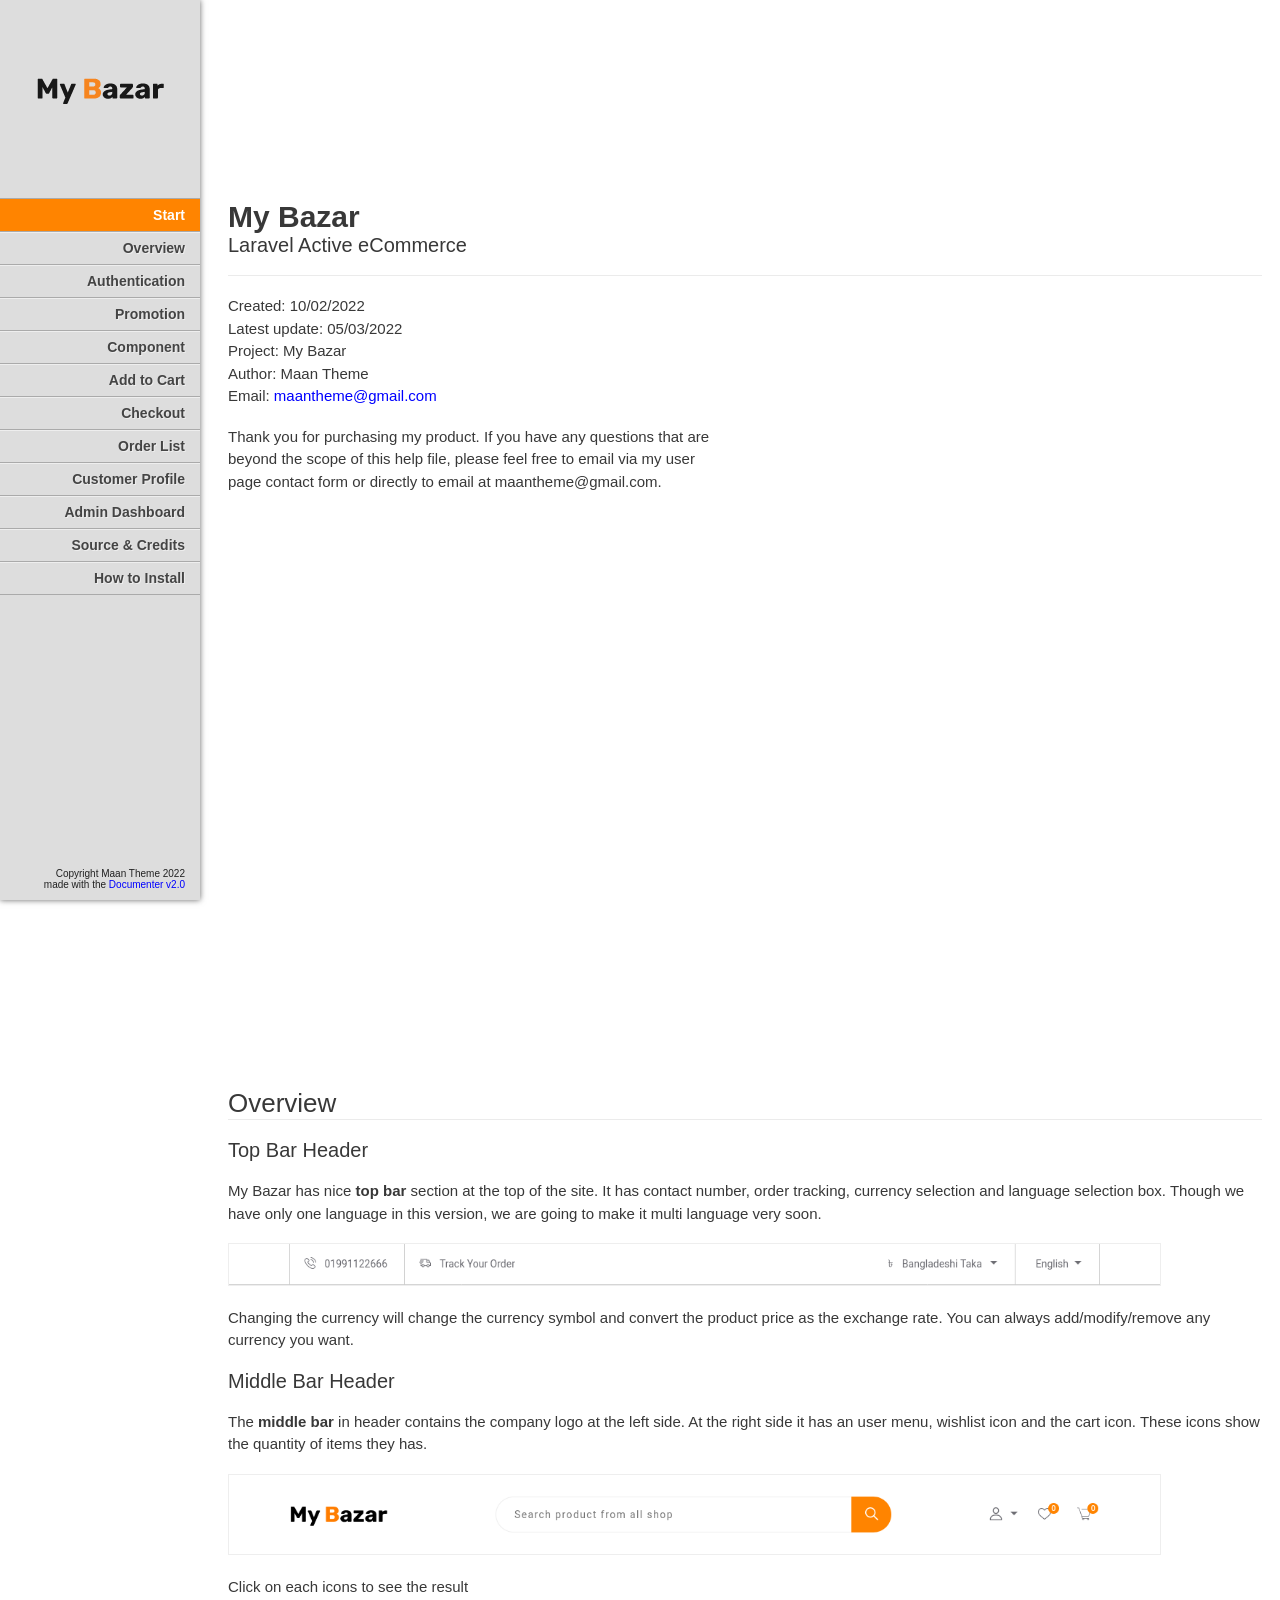
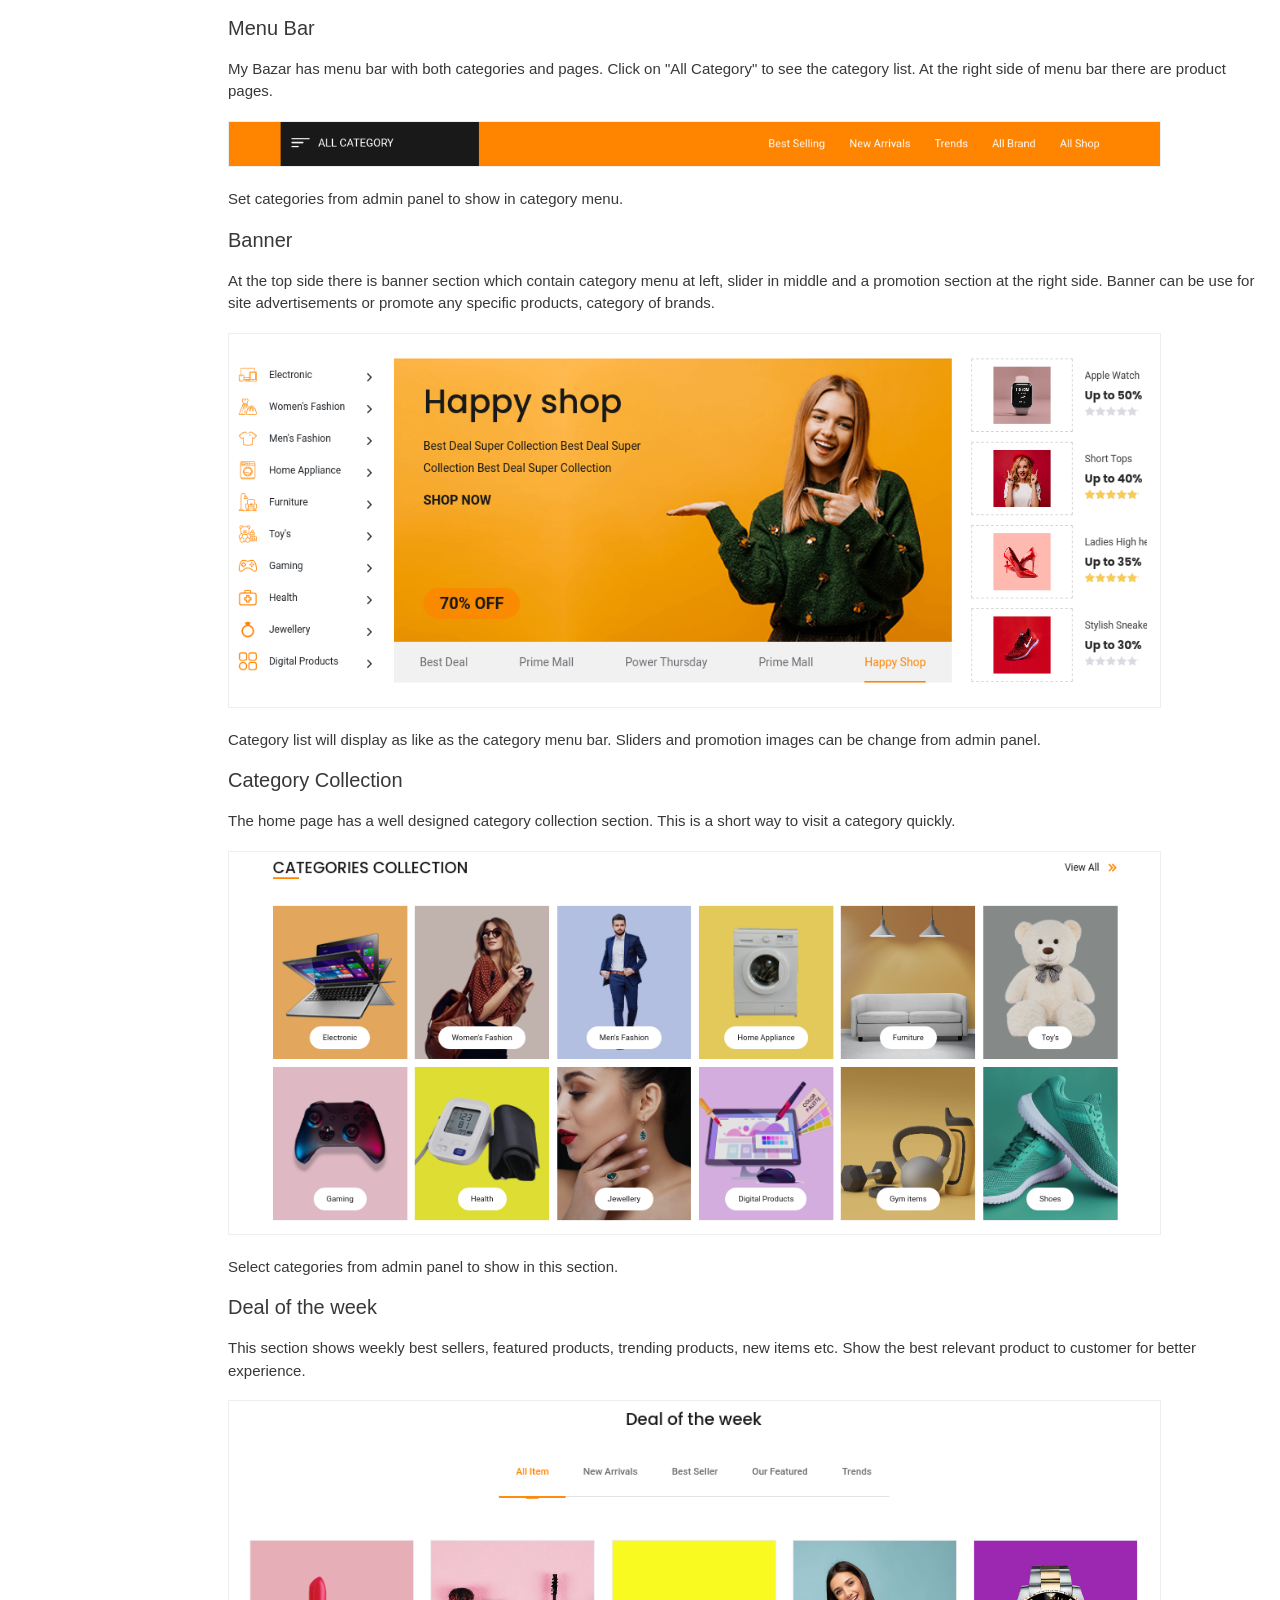
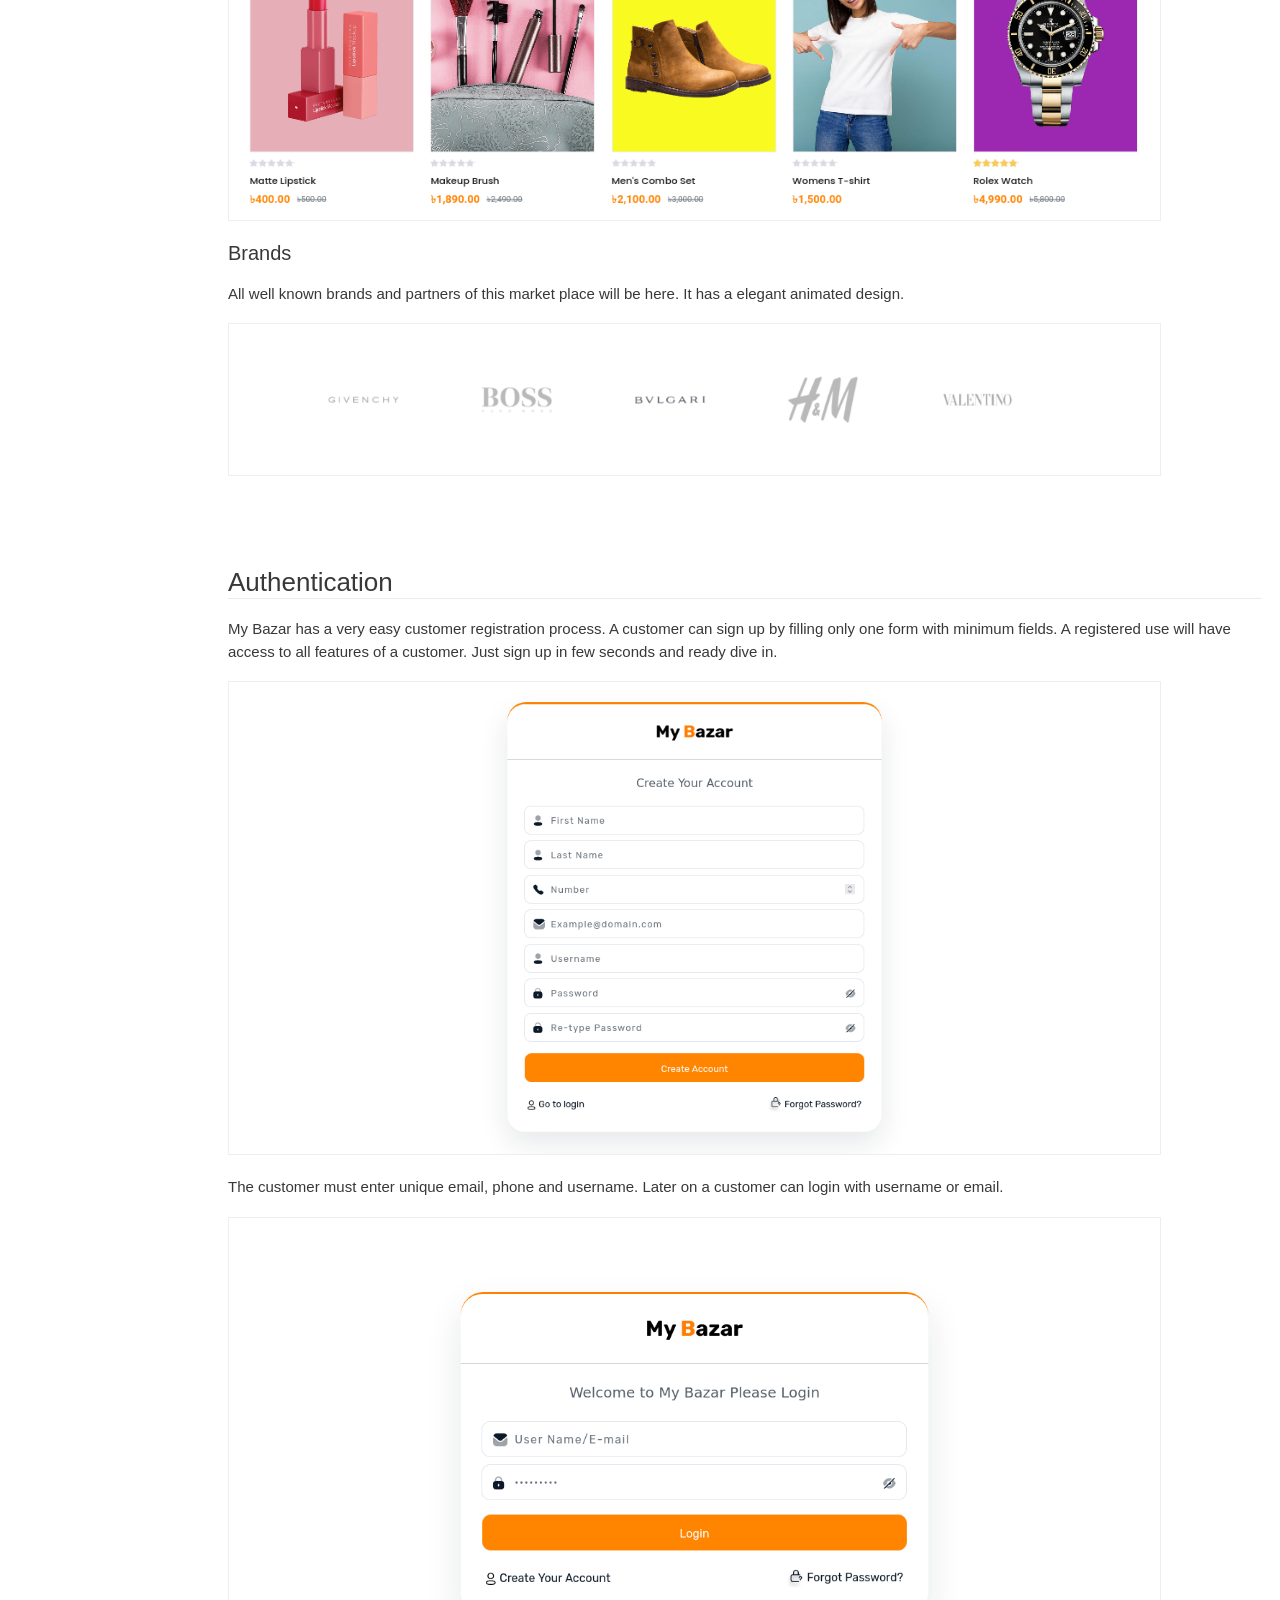
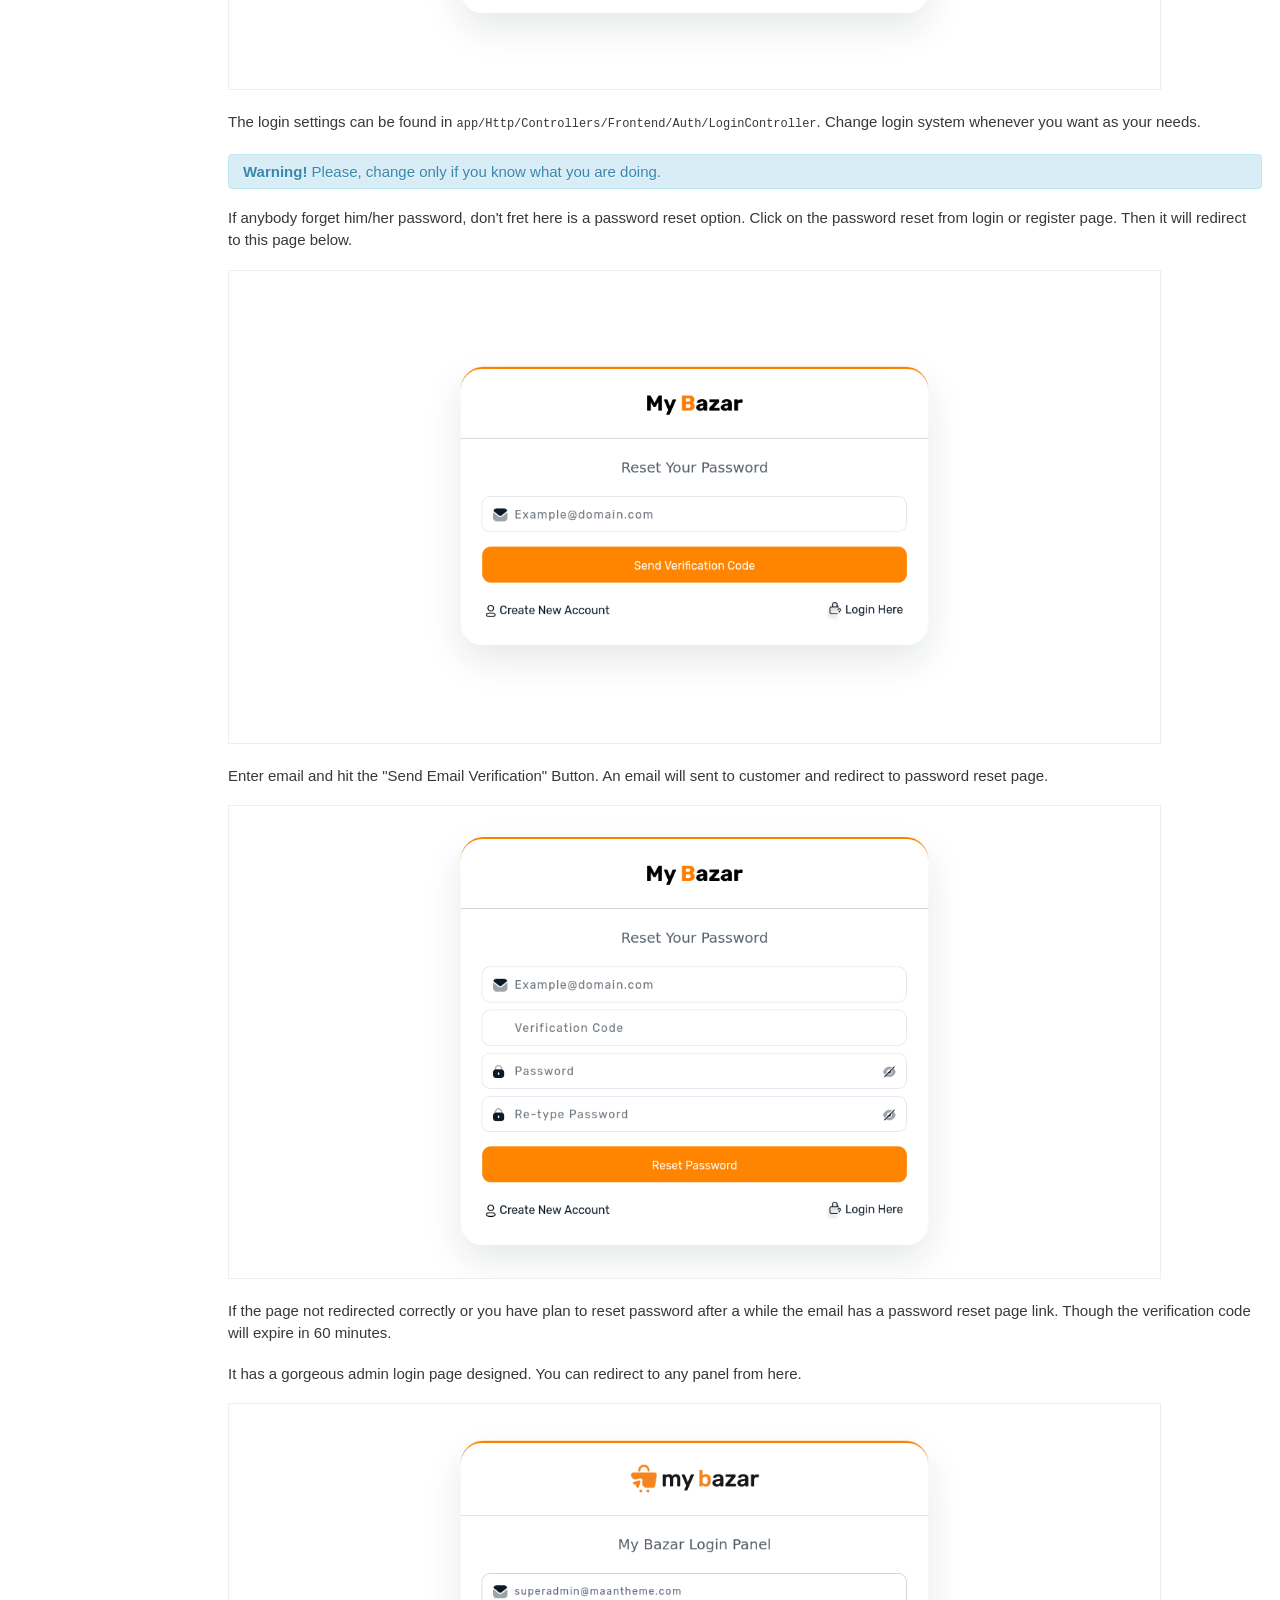
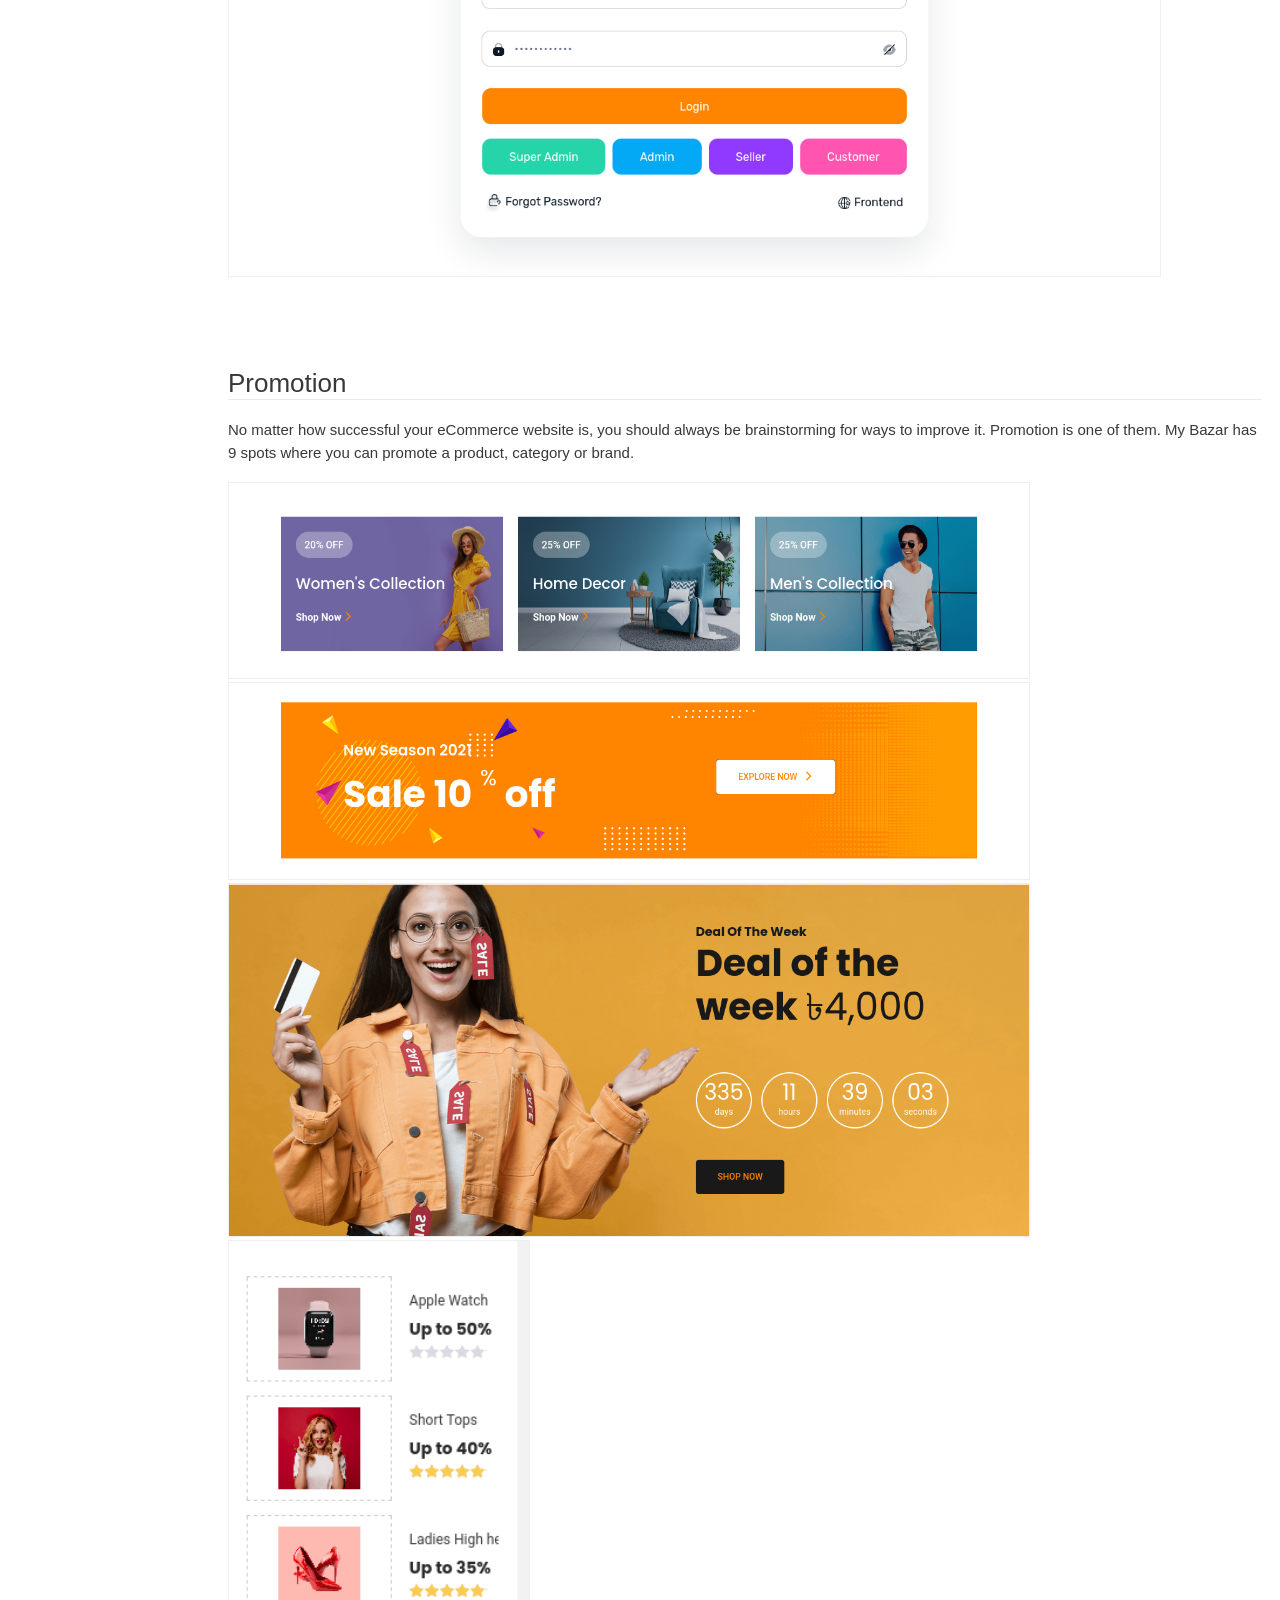
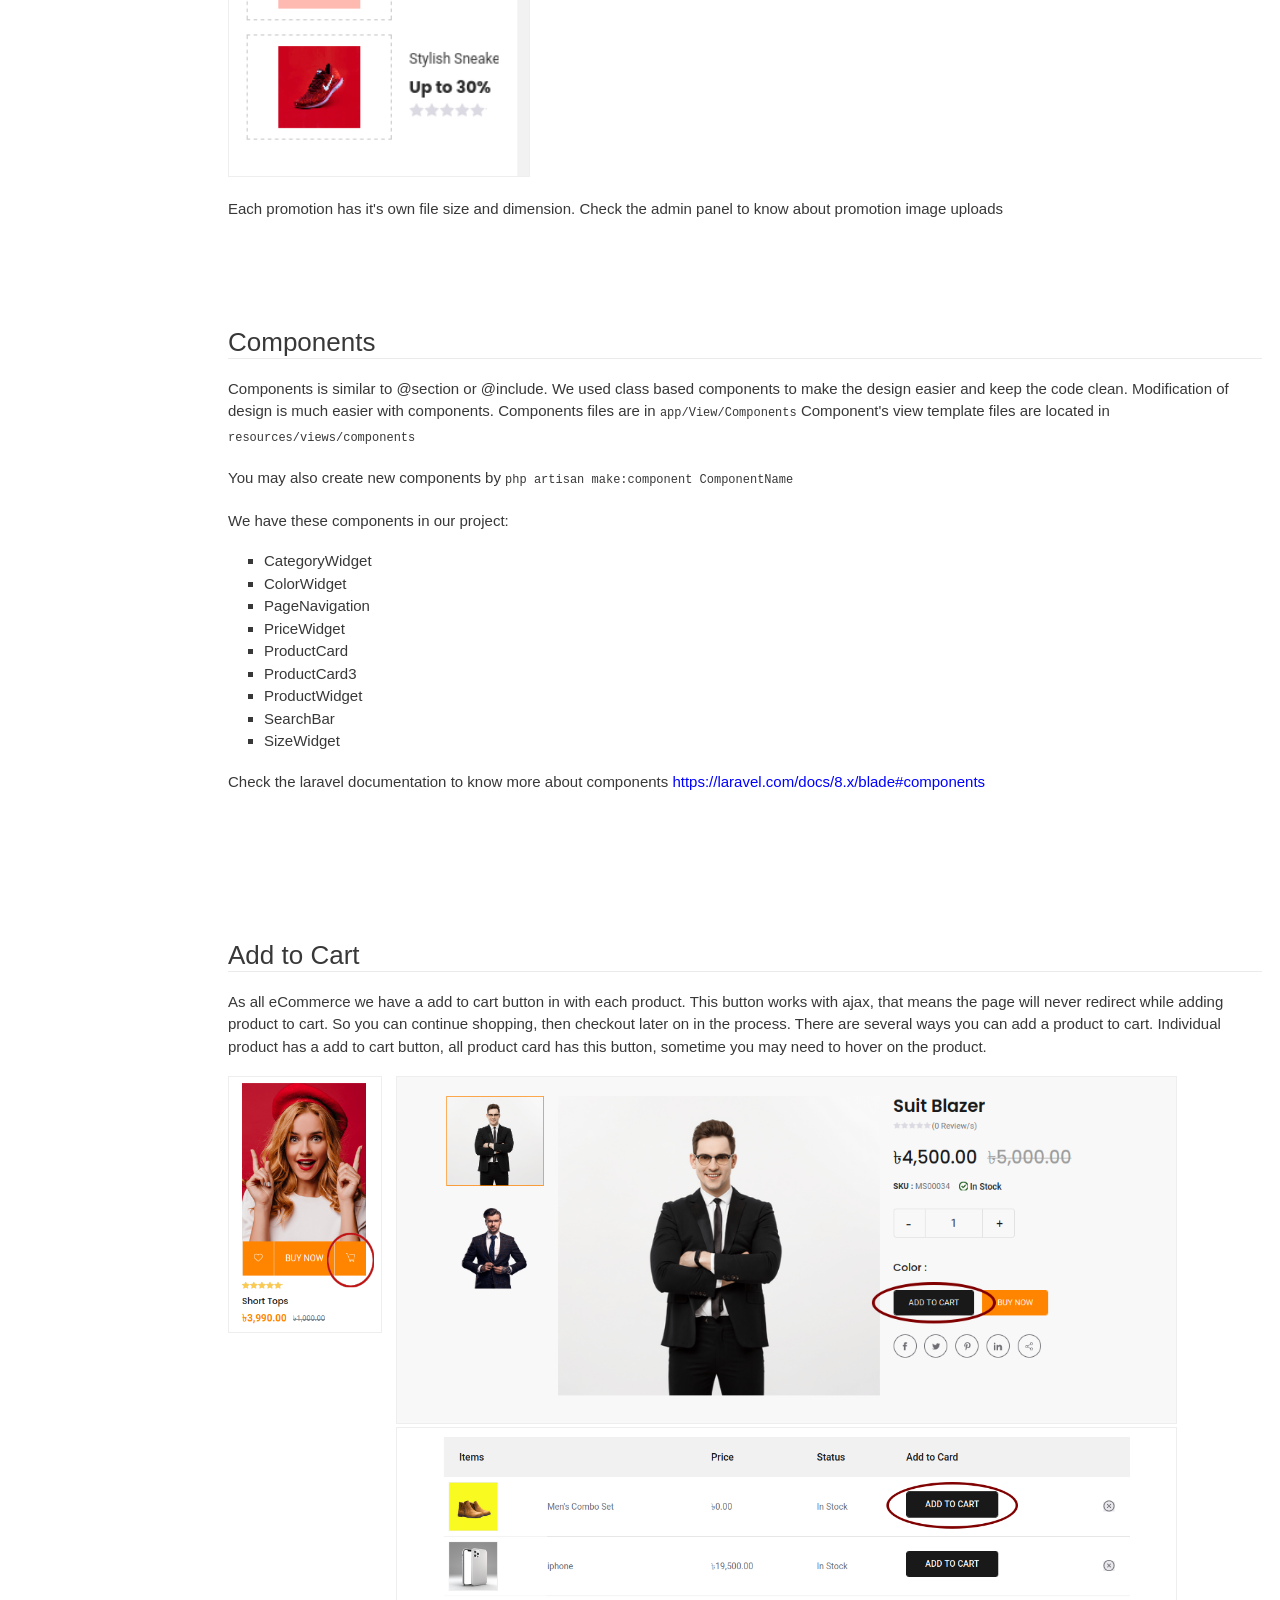
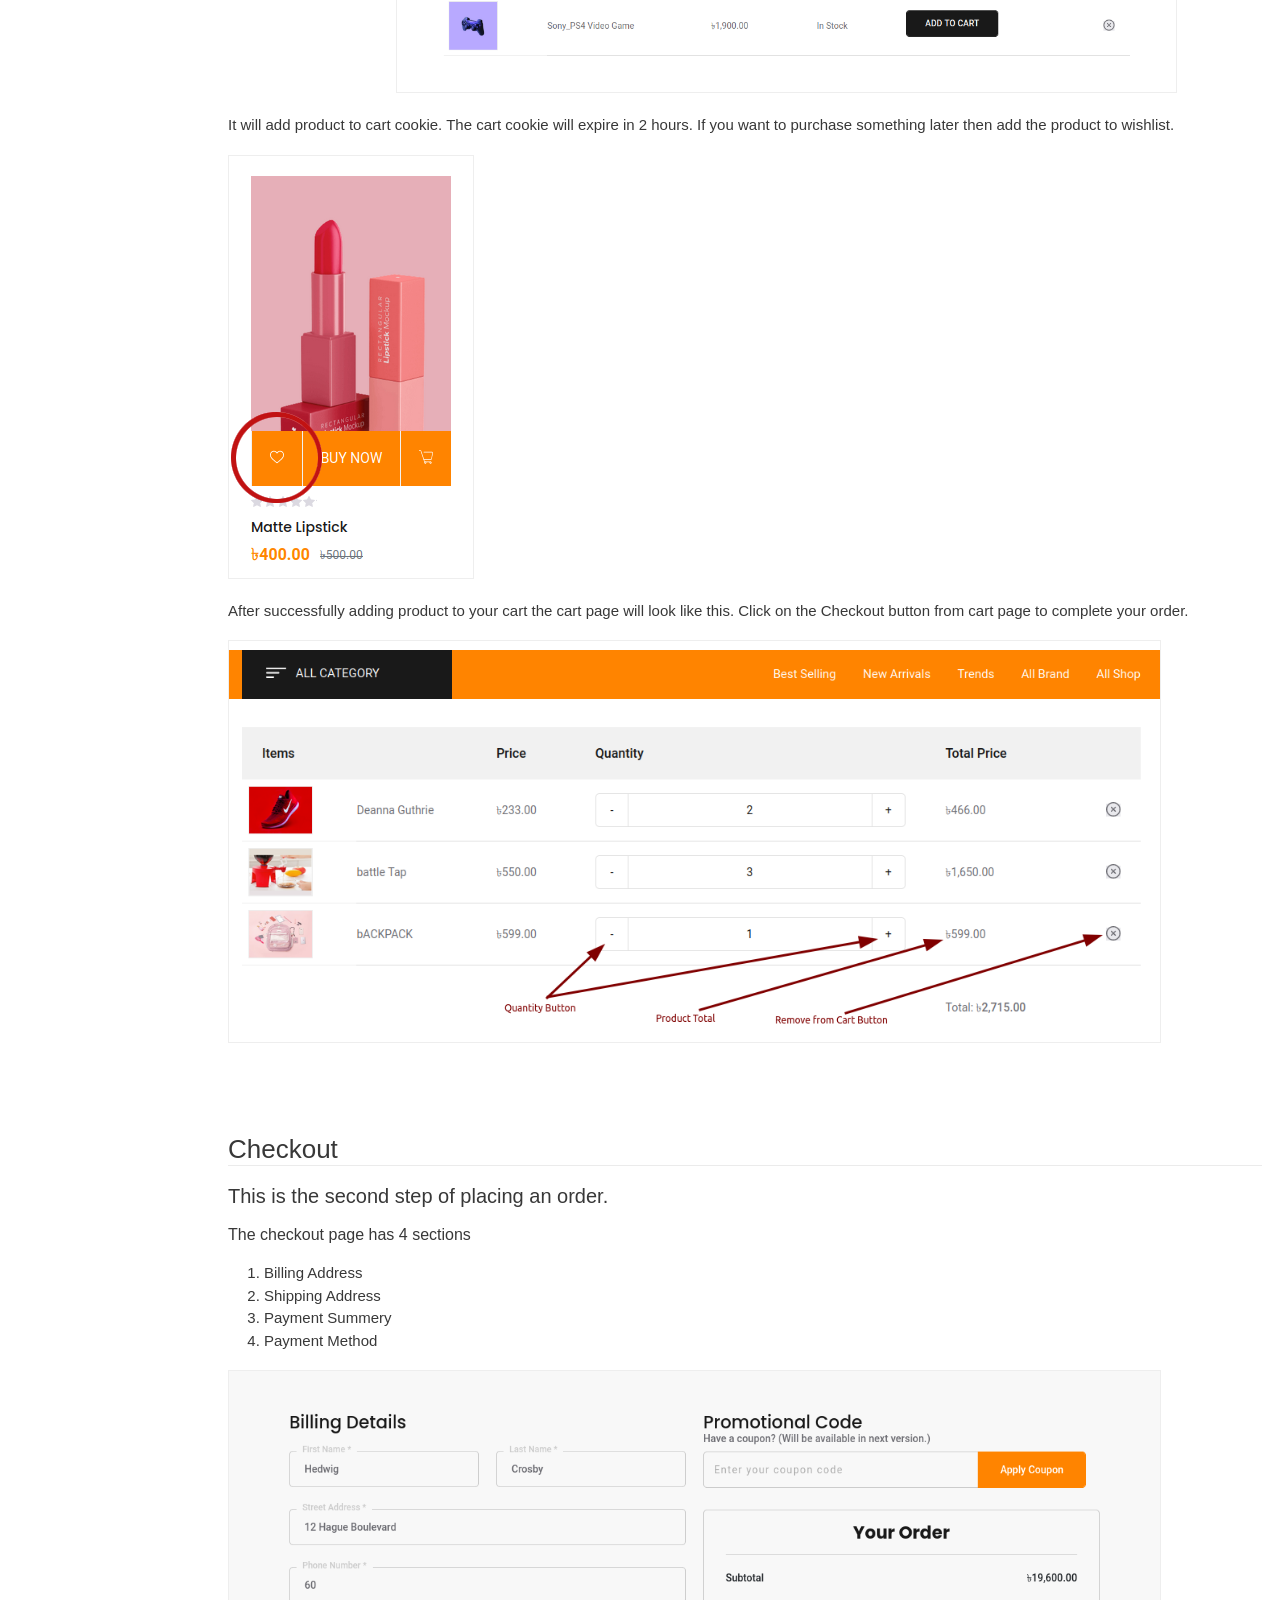
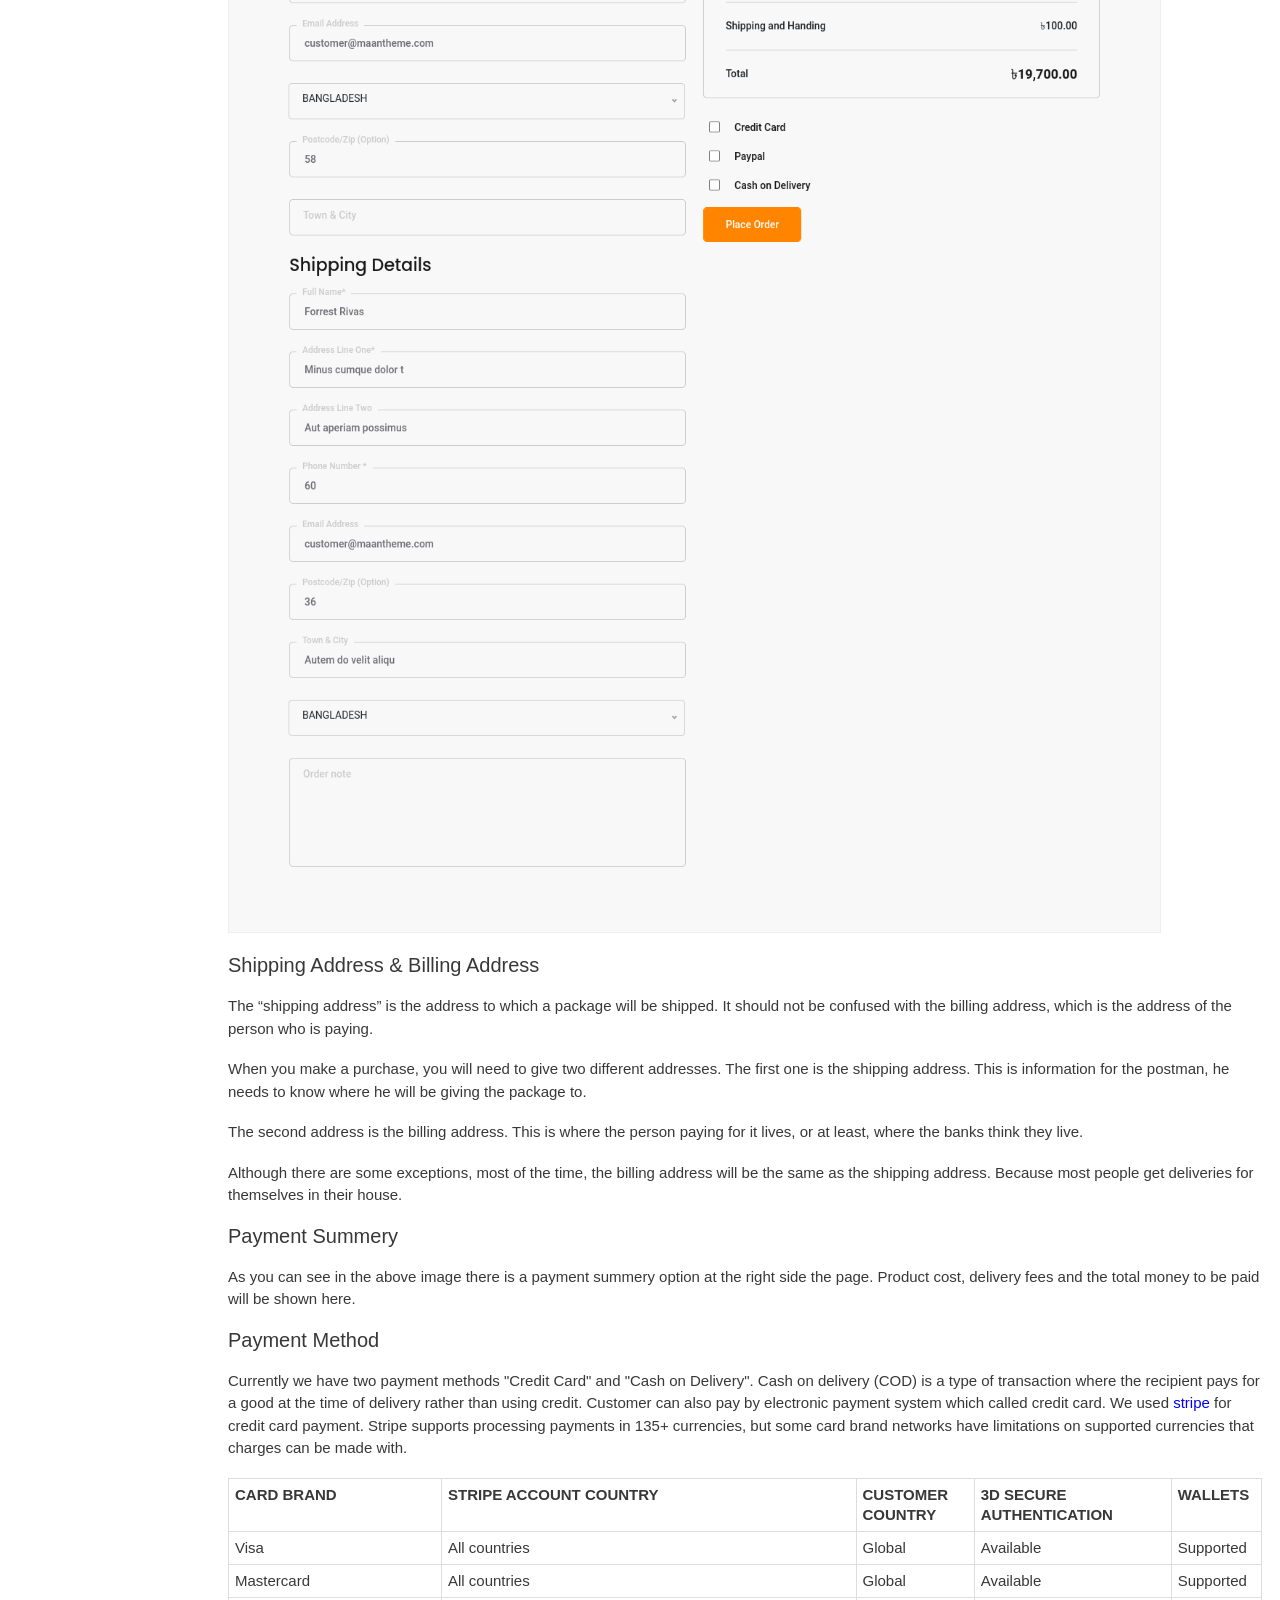
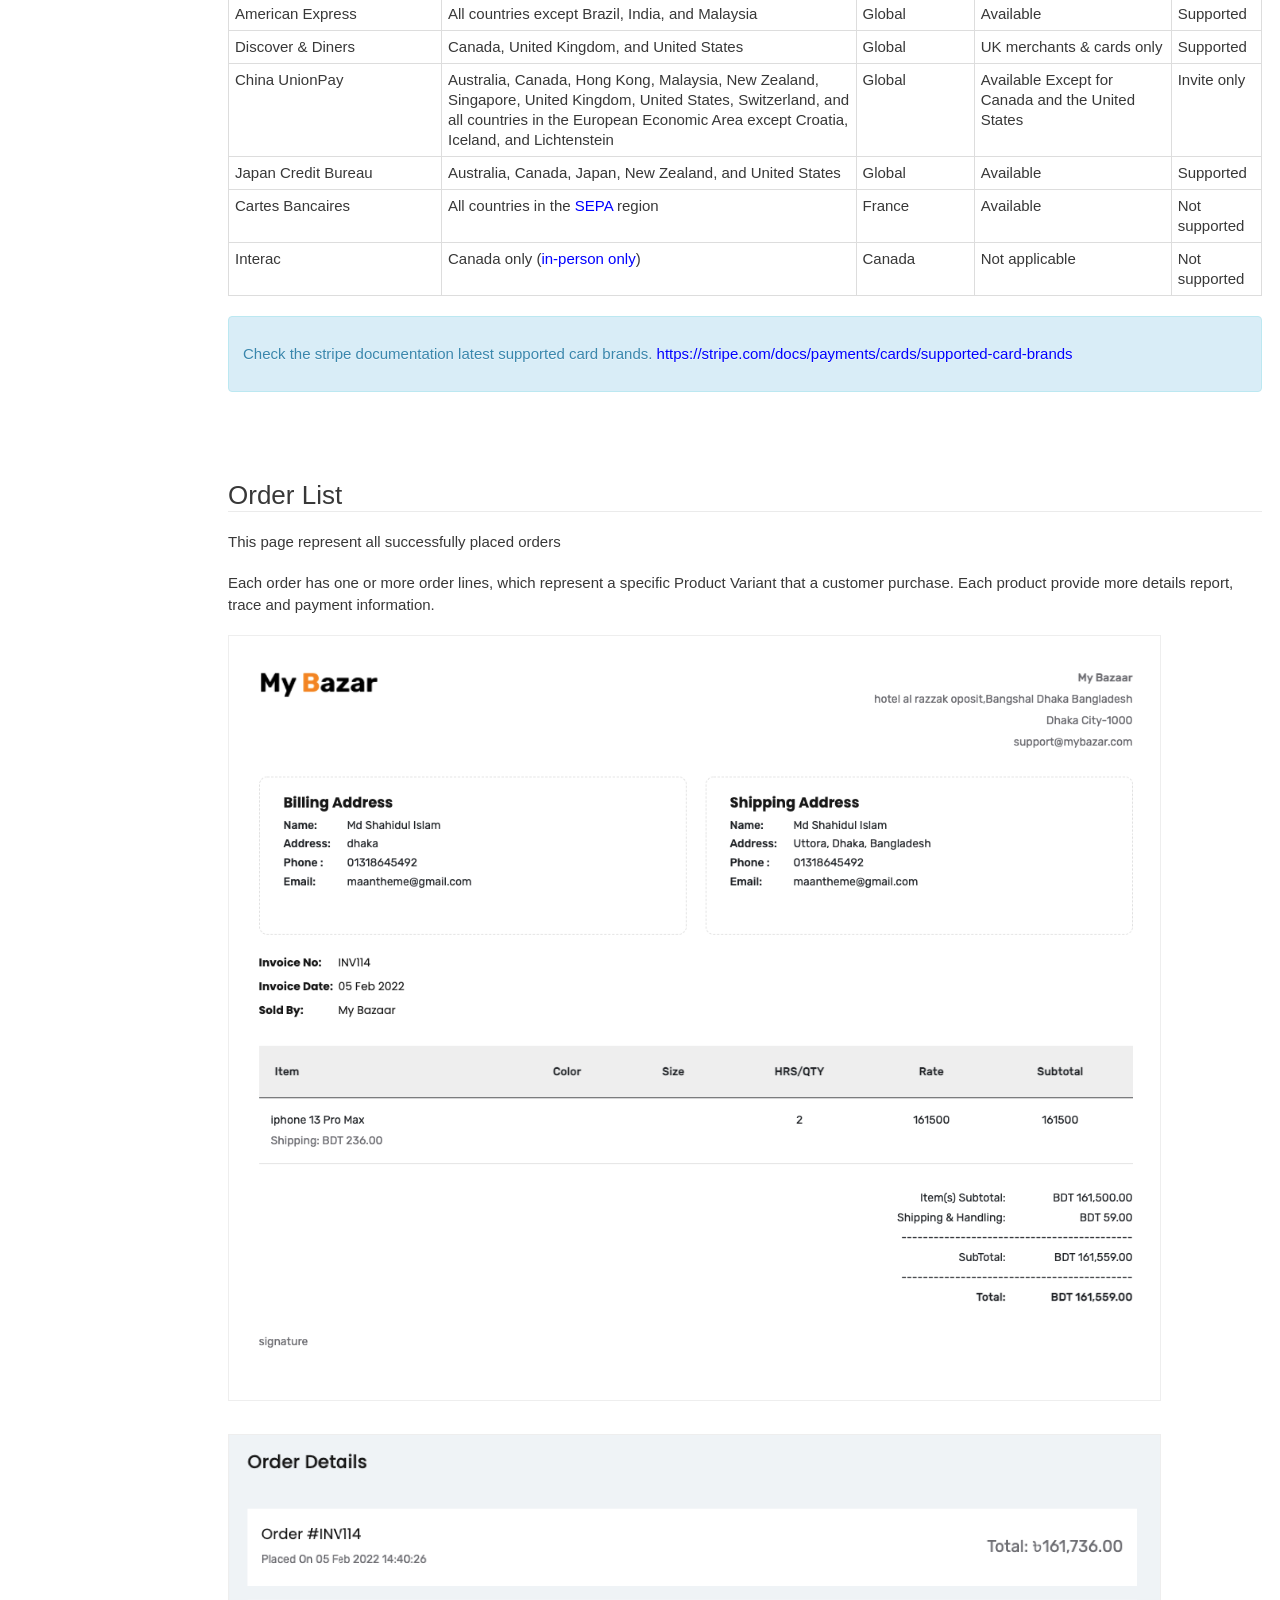
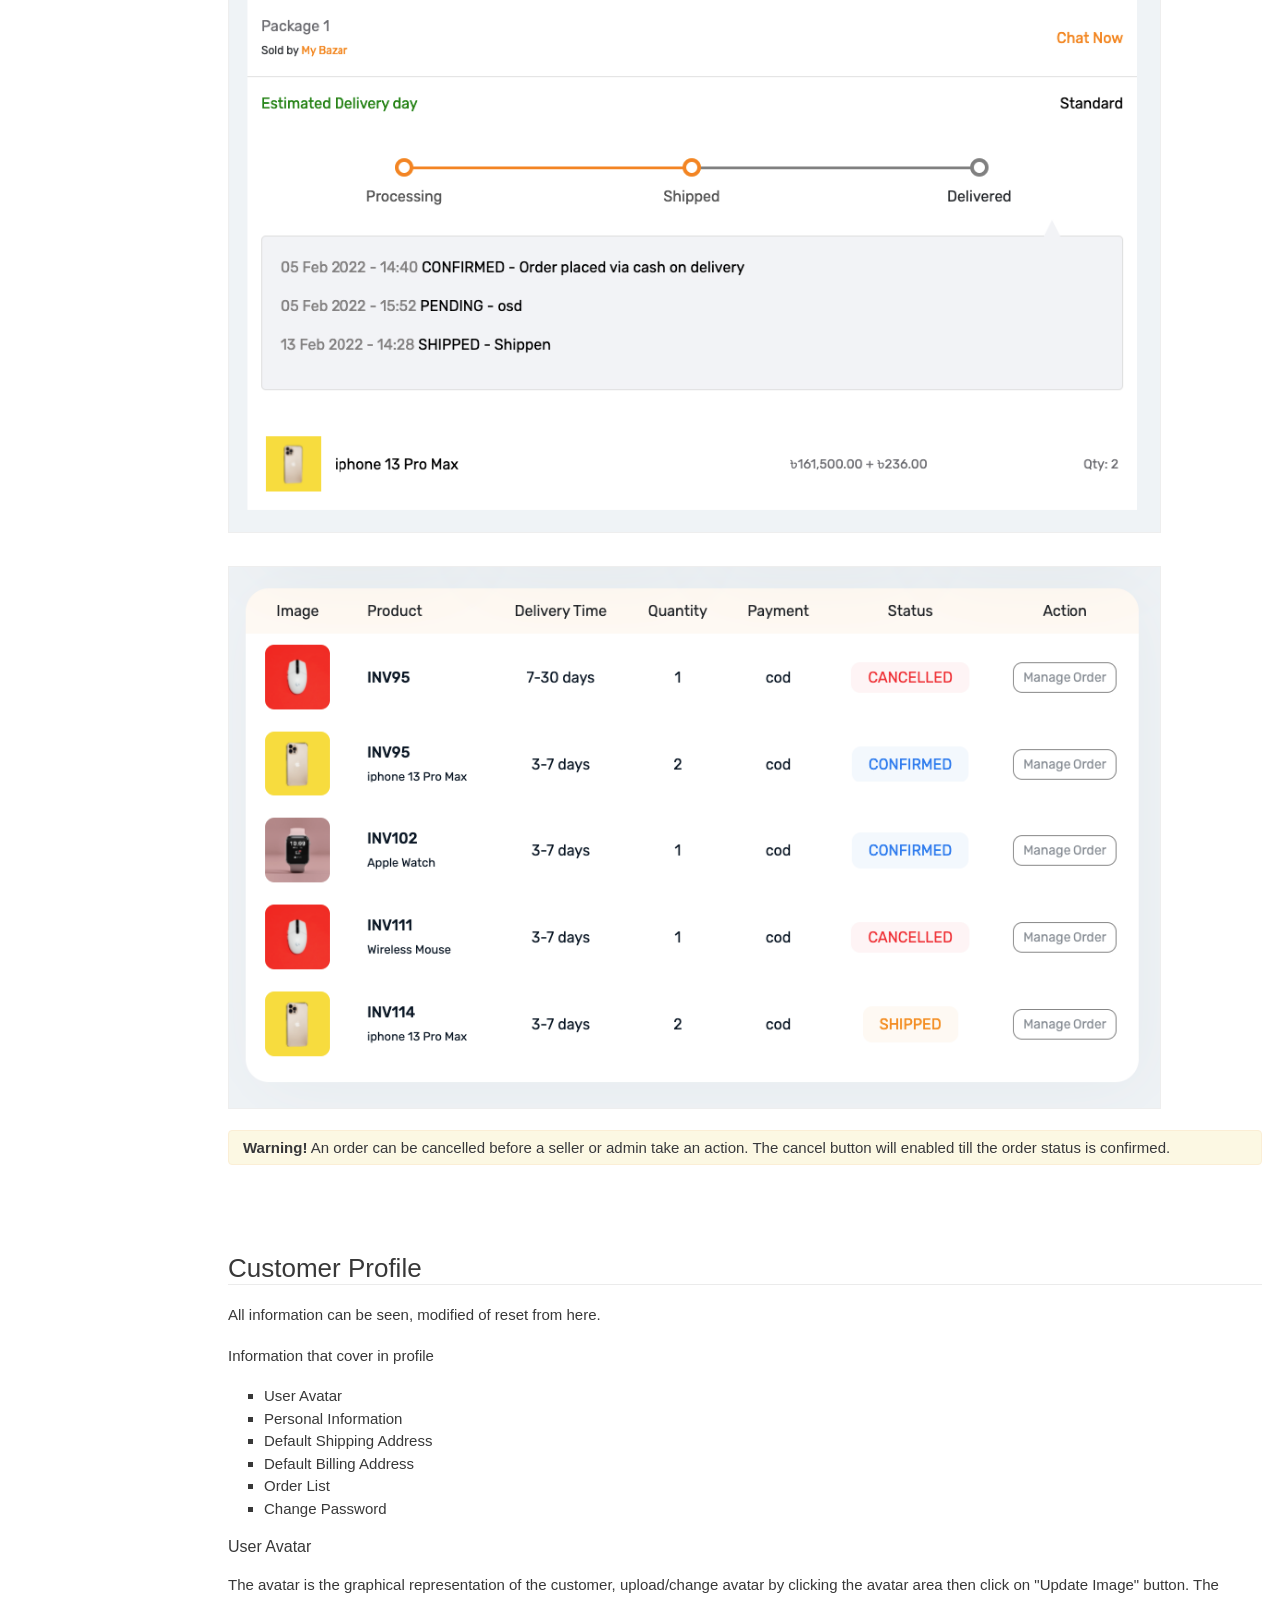
<file: documentation/index.html>
<!doctype html>
<!--[if IE 6 ]><html lang="en-us" class="ie6"> <![endif]-->
<!--[if IE 7 ]><html lang="en-us" class="ie7"> <![endif]-->
<!--[if IE 8 ]><html lang="en-us" class="ie8"> <![endif]-->
<!--[if (gt IE 7)|!(IE)]><!-->
<html lang="en-us"><!--<![endif]-->
<head>
    <meta charset="utf-8">

    <title>Documentation | My Bazar</title>

    <meta name="description" content="">
    <meta name="author" content="maan theme">
    <meta name="copyright" content="maan theme">
    <meta name="generator" content="Documenter v2.0 http://rxa.li/documenter">
    <meta name="date" content="2017-12-15T01:00:00+01:00">

    <link rel="stylesheet" href="assets/css/documenter_style.css" media="all">
    <link rel="stylesheet" href="assets/js/google-code-prettify/prettify.css" media="screen">
    <script src="assets/js/google-code-prettify/prettify.js"></script>

    <link rel="stylesheet" href="assets/css/doc.css" media="screen">

    <link rel="shortcut icon" type="image/x-icon" href="fav-icon.png" />

    <script src="assets/js/jquery.js"></script>

    <script src="assets/js/jquery.scrollTo.js"></script>
    <script src="assets/js/jquery.easing.js"></script>

    <script>document.createElement('section');var duration='500',easing='swing';</script>
    <script src="assets/js/script.js"></script>

    <style>
        html{background-color:#FFFFFF;color:#383838;}
        ::-moz-selection{background:#444444;color:#DDDDDD;}
        ::selection{background:#444444;color:#DDDDDD;}
        #documenter_sidebar #documenter_logo{background-image:url(assets/images/logo.png);}
        a{color:#0000FF;}
        .btn {
            border-radius:3px;
        }
        .btn-primary {
            background-image: -moz-linear-gradient(top, #, #);
            background-image: -ms-linear-gradient(top, #, #);
            background-image: -webkit-gradient(linear, 0 0, 0 %, from(#DDDDDD), to(#));
            background-image: -webkit-linear-gradient(top, #, #);
            background-image: -o-linear-gradient(top, #, #);
            background-image: linear-gradient(top, #, #);
            filter: progid:DXImageTransform.Microsoft.gradient(startColorstr='#', endColorstr='#', GradientType=0);
            border-color: # # #bfbfbf;
            color:#;
        }
        .btn-primary:hover,
        .btn-primary:active,
        .btn-primary.active,
        .btn-primary.disabled,
        .btn-primary[disabled] {
            border-color: # # #bfbfbf;
            background-color: #;
        }
        hr{border-top:1px solid #EBEBEB;border-bottom:1px solid #FFFFFF;}
        #documenter_sidebar, #documenter_sidebar ul a{background-color:#DDDDDD;color:#222222;}
        #documenter_sidebar ul a{-webkit-text-shadow:1px 1px 0px #EEEEEE;-moz-text-shadow:1px 1px 0px #EEEEEE;text-shadow:1px 1px 0px #EEEEEE;}
        #documenter_sidebar ul{border-top:1px solid #AAAAAA;}
        #documenter_sidebar ul a{border-top:1px solid #EEEEEE;border-bottom:1px solid #AAAAAA;color:#444444;font-size: 14px}
        #documenter_sidebar ul a:hover{background:#ff8400;color:#ffffff;border-top:1px solid #ff8400;}
        #documenter_sidebar ul a.current{background:#ff8400;color:#ffffff;border-top:1px solid #ff8400;}
        #documenter_copyright{display:block !important;visibility:visible !important;}
    </style>

</head>
<body class="documenter-project-porto-admin">
<div id="documenter_sidebar">
    <a href="#documenter_cover" id="documenter_logo"></a>
    <ul id="documenter_nav">
        <li><a class="current" href="#documenter_cover">Start</a></li>
        <li><a href="#overview" title="Overview">Overview</a></li>
        <li><a href="#authentication" title="Authentication">Authentication</a></li>
        <li><a href="#promotion" title="Promotion">Promotion</a></li>
        <li><a href="#components" title="Component">Component</a></li>
        <li><a href="#add-to-cart" title="Add to Cart">Add to Cart</a></li>
        <li><a href="#checkout" title="Checkout">Checkout</a></li>
        <li><a href="#orders" title="Orders">Order List</a></li>
        <li><a href="#profile" title="Profile">Customer Profile</a></li>
        <li><a href="#dashboard" title="Profile">Admin Dashboard</a></li>
        <li><a href="#source_credits" title="Source & Credits">Source & Credits</a></li>
        <li><a href="how-to-install.html" title="Source & Credits">How to Install</a></li>

    </ul>
    <div id="documenter_copyright">Copyright Maan Theme 2022<br>
        made with the <a href="http://rxa.li/documenter">Documenter v2.0</a>
    </div>
</div>
<div id="documenter_content">
    <section id="documenter_cover">
        <h1>My Bazar</h1>
        <h2>Laravel Active eCommerce</h2>
        <div id="documenter_buttons">

        </div>
        <hr>
        <ul>
            <li>Created: 10/02/2022</li>
            <li>Latest update: 05/03/2022</li>
            <li>Project: My Bazar</li>
            <li>Author: Maan Theme</li>
            <li><a href=""></a></li>
            <li>Email: <a href="mailto:maantheme@gmail.com">maantheme@gmail.com</a></li>
        </ul>
        <p>Thank you for purchasing my product. If you have any questions that are beyond the scope of this help file, please feel free to email via my user page contact form or directly to email at maantheme@gmail.com. </p>
    </section>

    <section id="overview">
        <div class="page-header"><h3>Overview</h3><hr class="notop"></div>
        <h4>Top Bar Header</h4>
        <p>	My Bazar has nice <strong>top bar</strong> section at the top of the site. It has contact number, order tracking, currency selection and language selection box. Though we have only one language in this version, we are going to make it multi language very soon.</p>
        <img src="assets/images/top-bar.png" alt="" style="border:1px solid #eee">
        <p>Changing the currency will change the currency symbol and convert the product price as the exchange rate. You can always add/modify/remove any currency you want.</p>

        <h4>Middle Bar Header</h4>
        <p>The <b>middle bar</b> in header contains the company logo at the left side. At the right side it has an user menu, wishlist icon and the cart icon. These icons show the quantity of items they has.</p>

        <img src="assets/images/mid-bar.png" alt="" style="border:1px solid #eee">

        <p>Click on each icons to see the result</p>

        <h4>Menu Bar</h4>
        <p>My Bazar has menu bar with both categories and pages. Click on "All Category" to see the category list. At the right side of menu bar there are product pages.</p>

        <img src="assets/images/menu-bar.png" alt="" style="border:1px solid #eee">

        <p>Set categories from admin panel to show in category menu.</p>

        <h4>Banner</h4>

        <p>At the top side there is banner section which contain category menu at left, slider in middle and a promotion section at the right side. Banner can be use for site advertisements or promote any specific products, category of brands.</p>

        <img src="assets/images/banner.png" alt="" style="border:1px solid #eee">

        <p>Category list will display as like as the category menu bar. Sliders and promotion images can be change from admin panel.</p>

        <h4>Category Collection</h4>
        <p>The home page has a well designed category collection section. This is a short way to visit a category quickly.</p>
        <img src="assets/images/category-collection.png"  alt="" style="border:1px solid #eee">
        <p>Select categories from admin panel to show in this section.</p>

        <h4>Deal of the week</h4>
        <p>This section shows weekly best sellers, featured products, trending products, new items etc. Show the best relevant product to customer for better experience.</p>
        <img src="assets/images/deal-of-the-week.png" alt="" style="border:1px solid #eee">

        <h4>Brands</h4>
        <p>All well known brands and partners of this market place will be here. It has a elegant animated design.</p>
        <img src="assets/images/brands.png"  alt="" style="border:1px solid #eee">

    </section>

    <section id="authentication">
        <div class="page-header"><h3>Authentication</h3><hr class="notop"></div>
        <p>My Bazar has a very easy customer registration process. A customer can sign up by filling only one form with minimum fields. A registered use will have access to all features of a customer. Just sign up in few seconds and ready dive in.</p>

        <img src="assets/images/register.png" alt="" style="border: 1px solid #eee">

        <p>The customer must enter unique email, phone and username. Later on a customer can login with username or email.</p>

        <img src="assets/images/login.png"  alt="" style="border: 1px solid #eee">

        <p>The login settings can be found in <code>app/Http/Controllers/Frontend/Auth/LoginController</code>. Change login system whenever you want as your needs.</p>

        <div class="alert alert-info">
            <strong>Warning!</strong> Please, change only if you know what you are doing.
        </div>

        <p>If anybody forget him/her password, don't fret here is a password reset option. Click on the password reset from login or register page. Then it will redirect to this page below.</p>

        <img src="assets/images/password-email.png" alt=""  style="border: 1px solid #eee">

        <p>Enter email and hit the "Send Email Verification" Button. An email will sent to customer  and redirect to password reset page.</p>

        <img src="assets/images/password-reset.png" alt="" style="border: 1px solid #eee">

        <p>If the page not redirected correctly or you have plan to reset password after a while the email has a password reset page link. Though the verification code will expire in 60 minutes. </p>

        <p>It has a gorgeous admin login page designed. You can redirect to any panel from here.</p>

        <img src="assets/images/admin-login.png"  style="border: 1px solid #eee" alt="">

    </section>

    <section id="promotion">
        <div class="page-header"><h3>Promotion</h3><hr class="notop"></div>
        <h3></h3>
        <p>No matter how successful your eCommerce website is, you should always be brainstorming for ways to improve it. Promotion is one of them. My Bazar has 9 spots where you can promote a product, category or brand. </p>

        <img src="assets/images/promotion-2.png" alt="" width="800" style="border: 1px solid #eee; width: 800px;">
        <img src="assets/images/promotion-3.png" alt="" width="800" style="border: 1px solid #eee; width: 800px;">
        <img src="assets/images/promotion-4.png" alt="" width="800" style="border: 1px solid #eee; width: 800px;">
        <img src="assets/images/promotion-1.png" alt="" width="300" style="border: 1px solid #eee; width: 300px;">

        <p>Each promotion has it's own file size and dimension. Check the admin panel to know about promotion image uploads</p>

    </section>

    <section id="components">
        <div class="page-header"><h3>Components</h3><hr class="notop"></div>
        <p> Components is similar to @section or @include. We used class based components to make the design easier and keep the code clean. Modification of design is much easier with components. Components files are in <code>app/View/Components</code> Component's view template files are located in <code>resources/views/components</code><br>
        </p>
        <p>You may also create new components by <code>php artisan make:component ComponentName</code></p>
        <p>We have these components in our project:</p>
        <ul>
            <li>CategoryWidget</li>
            <li>ColorWidget</li>
            <li>PageNavigation</li>
            <li>PriceWidget</li>
            <li>ProductCard</li>
            <li>ProductCard3</li>
            <li>ProductWidget</li>
            <li>SearchBar</li>
            <li>SizeWidget</li>
        </ul>

        <p>Check the laravel documentation to know more about components <a href="https://laravel.com/docs/8.x/blade#components">https://laravel.com/docs/8.x/blade#components</a></p>
        <p>	&nbsp;</p>
    </section>

    <section id="add-to-cart">
        <div class="page-header"><h3>Add to Cart</h3><hr class="notop"></div>
        <p>As all eCommerce we have a add to cart button in with each product. This button works with ajax, that means the page will never redirect while adding product to cart. So you can continue shopping, then checkout later on in the process. There are several ways you can add a product to cart. Individual product has a add to cart button, all product card has this button, sometime you may need to hover on the product. </p>

        <div style="display: flex">
            <div style="float:left">
                <img src="assets/images/add-to-cart-1.png" alt="" style="border: 1px solid #eee">
            </div>
            <div style="float:left">
                <img src="assets/images/add-to-cart-2.png" alt="" style="border: 1px solid #eee"><br>
                <img src="assets/images/add-to-cart-3.png" alt="" style="border: 1px solid #eee"><br>
            </div>
        </div>

        <p>It will add product to cart cookie. The cart cookie will expire in 2 hours. If you want to purchase something later then add the product to wishlist.</p>

        <img src="assets/images/add-to-wishlist.png" alt="" style="border: 1px solid #eee; width: auto;">

        <p>After successfully adding product to your cart the cart page will look like this. Click on the Checkout button from cart page to complete your order.</p>

        <img src="assets/images/cart.png" alt="" style="border: 1px solid #eee">

    </section>

    <section id="checkout">
        <div class="page-header"><h3>Checkout</h3><hr class="notop"></div>
        <h4 id="customization_styles_layout_style_default_boxed_scroll_">This is the second step of placing an order.</h4>

        <h5>The checkout page has 4 sections</h5>
        <ol>
            <li>Billing Address</li>
            <li>Shipping Address</li>
            <li>Payment Summery</li>
            <li>Payment Method</li>
        </ol>

        <img src="assets/images/checkout.png" alt="" style="border: 1px solid #eee">

        <h4>Shipping Address & Billing Address</h4>
        <p>The “shipping address” is the address to which a package will be shipped. It should not be confused with the billing address, which is the address of the person who is paying.</p>
        <p>When you make a purchase, you will need to give two different addresses. The first one is the shipping address. This is information for the postman, he needs to know where he will be giving the package to.</p>
        <p>The second address is the billing address. This is where the person paying for it lives, or at least, where the banks think they live.</p>
        <p>Although there are some exceptions, most of the time, the billing address will be the same as the shipping address. Because most people get deliveries for themselves in their house.</p>

        <h4>Payment Summery</h4>
        <p>As you can see in the above image there is a payment summery option at the right side the page. Product cost, delivery fees and the total money to be paid will be shown here.</p>

        <h4>Payment Method</h4>
        <p>Currently we have two payment methods "Credit Card" and "Cash on Delivery". Cash on delivery (COD) is a type of transaction where the recipient pays for a good at the time of delivery rather than using credit. Customer can also pay by electronic payment system which called credit card. We used <a href="https://stripe.com/">stripe</a> for credit card payment. Stripe supports processing payments in 135+ currencies, but some card brand networks have limitations on supported currencies that charges can be made with.</p>
        <div class="table-responsive">
            <table class="table table-bordered table-condensed">
                <tr>
                    <th>CARD BRAND</th>
                    <th>STRIPE ACCOUNT COUNTRY</th>
                    <th>CUSTOMER COUNTRY</th>
                    <th>3D SECURE AUTHENTICATION</th>
                    <th>WALLETS</th>
                </tr>
                <tr>
                    <td>Visa</td>
                    <td>All countries</td>
                    <td>Global</td>
                    <td>Available</td>
                    <td>Supported</td>
                </tr>
                <tr>
                    <td>Mastercard</td>
                    <td>All countries</td>
                    <td>Global</td>
                    <td>Available</td>
                    <td>Supported</td>
                </tr>
                <tr>
                    <td>American Express</td>
                    <td>All countries except Brazil, India, and Malaysia</td>
                    <td>Global</td>
                    <td>Available</td>
                    <td>Supported</td>
                </tr>
                <tr>
                    <td>Discover & Diners</td>
                    <td>Canada, United Kingdom, and United States</td>
                    <td>Global</td>
                    <td>UK merchants & cards only</td>
                    <td>Supported</td>
                </tr>
                <tr>
                    <td>China UnionPay</td>
                    <td>Australia, Canada, Hong Kong, Malaysia, New Zealand, Singapore, United Kingdom, United States,
                        Switzerland, and all countries in the European Economic Area except Croatia, Iceland, and
                        Lichtenstein
                    </td>
                    <td>Global</td>
                    <td>Available Except for Canada and the United States</td>
                    <td>Invite only</td>
                </tr>
                <tr>
                    <td>Japan Credit Bureau</td>
                    <td>Australia, Canada, Japan, New Zealand, and United States</td>
                    <td>Global</td>
                    <td>Available</td>
                    <td>Supported</td>
                </tr>
                <tr>
                    <td>Cartes Bancaires</td>
                    <td>All countries in the <a href="https://en.wikipedia.org/wiki/Single_Euro_Payments_Area">SEPA</a> region</td>
                    <td>France</td>
                    <td>Available</td>
                    <td>Not supported</td>
                </tr>
                <tr>
                    <td>Interac</td>
                    <td>Canada only (<a href="https://stripe.com/docs/terminal/payments/regional?integration-country=CA#interac-payments">in-person only</a>)</td>
                    <td>Canada</td>
                    <td>Not applicable</td>
                    <td>Not supported</td>
                </tr>
            </table>
        </div>
        <div class="alert alert-info">
            <p>Check the stripe documentation latest supported card brands. <a href="https://stripe.com/docs/payments/cards/supported-card-brands">https://stripe.com/docs/payments/cards/supported-card-brands</a></p></div>
    </section>

    <section id="orders">
        <div class="page-header"><h3>Order List</h3><hr class="notop"></div>
        <p>This page represent all successfully placed orders</p>
        <p>Each order has one or more order lines, which represent a specific Product Variant that a customer purchase. Each product provide more details report, trace and payment information.</p>

        <img src="assets/images/invoice.png" alt="" style="border: 1px solid #eee; margin-bottom: 30px;">
        <img src="assets/images/order-details.png" alt="" style="border: 1px solid #eee;  margin-bottom: 30px;">
        <img src="assets/images/orders.png" alt="" style="border: 1px solid #eee">

        <p></p>
        <p></p>

        <div class="alert alert-warning">
            <strong>Warning!</strong> An order can be cancelled before a seller or admin take an action. The cancel button will enabled till the order status is confirmed.
        </div>
    </section>

    <section id="profile">
        <div class="page-header"><h3>Customer Profile</h3><hr class="notop"></div>
        <p>All information can be seen, modified of reset from here.</p>
        <p>Information that cover in profile</p>
        <ul>
            <li>User Avatar</li>
            <li>Personal Information</li>
            <li>Default Shipping Address</li>
            <li>Default Billing Address</li>
            <li>Order List</li>
            <li>Change Password</li>
        </ul>

        <h5>User Avatar</h5>
        <p>The avatar is the graphical representation of the customer, upload/change avatar by clicking the avatar area then click on "Update Image" button. The preferred image dimension is 225px * 225px with this size the image will have a good visual effect.</p>

        <h5>Personal Information</h5>
        <p>A customer's personal information will be kept by the system admin. These information will not share with any other person inside or outside of this site.</p>

        <h5>Default Shipping Address & Default Billing Address</h5>
        <p>A customer can store a default shipping address, it will automatically added to checkout page while ordering products. Though the customer can change these default address while checking out. Default address can be change anytime from the profile page.</p>

        <div class="alert alert-info">
            <strong>Listen!</strong> Changing default shipping or billing address won't effect previously ordered information.
        </div>

        <h5>Order List</h5>
        <p>However, there is already a page for order list here is also a small list of product a customer ordered.</p>

        <h5>Change Password</h5>
        <p>There could be many reasons why a customer want to change his password. However, we have nice and secure page where a customer can change his password. Remember, this is not a password reset, it's a change password page, old password is required here. To reset password you must had email address in personal information. Check how to <a href="#authentication">reset</a> password.</p>

        <p></p>
        <p></p>

    </section>

    <section id="dashboard">
        <div class="page-header"><h3>Admin Dashboard</h3><hr class="notop"></div>
        <p>My Bazar has a powerful admin dashboard. It's very easy to use. You can manage category, products, promotions, website settings and many more things.</p>
        <img src="assets/images/dashboard.png" alt="" style="border: 1px solid #eee">
        <div class="page-header"><h3>Seller Dashboard</h3><hr class="notop"></div>
        <img src="assets/images/seller.png" alt="" style="border: 1px solid #eee">
        <div class="page-header"><h3>Customer Dashboard</h3><hr class="notop"></div>
        <img src="assets/images/Customer-Dashboard.png" alt="" style="border: 1px solid #eee">
    </section>

    <section id="source_credits">
        <div class="page-header"><h3>Source & Credits</h3><hr class="notop"></div>
        <p class="info">
            The images included in preview are for demonstration purposes and should always be replaced with your own work.</p>
        <p style="margin-left: 40px;">
            <br>
            Framework:<br>
            <strong>
                &nbsp;&nbsp;&nbsp;<a href="https://getbootstrap.com/">bootstrap 5</a><br>
                &nbsp;&nbsp;&nbsp;<a href="https://laravel.com/">Laravel 8</a><br>
            </strong>
            <br>
            Tips & Tricks <br>
            <strong>
                &nbsp;&nbsp;&nbsp;<a href="https://laravel.com/docs/8.x">Laravel Doc</a><br>
                &nbsp;&nbsp;&nbsp;<a href="https://getbootstrap.com/docs/5.1/getting-started/introduction/">Bootstrap Doc</a><br>
                &nbsp;&nbsp;&nbsp;<a href="https://stackoverflow.com/">Stack Overflow</a><br>
                &nbsp;&nbsp;&nbsp;<a href="https://forums.envato.com/">Envato Forum</a><br>
            </strong>
        <p>	<br>
            <br>
            Once again, thank you so much for purchasing this product. As we said at the beginning, we&#39;d be glad to help you if you have any questions.</p>
        <h4 id="source_credits_brstrongokler_themes_strong"><br>
            <strong>Maan Theme</strong></h4>
    </section>
</div>
</body>
</html>
</file>
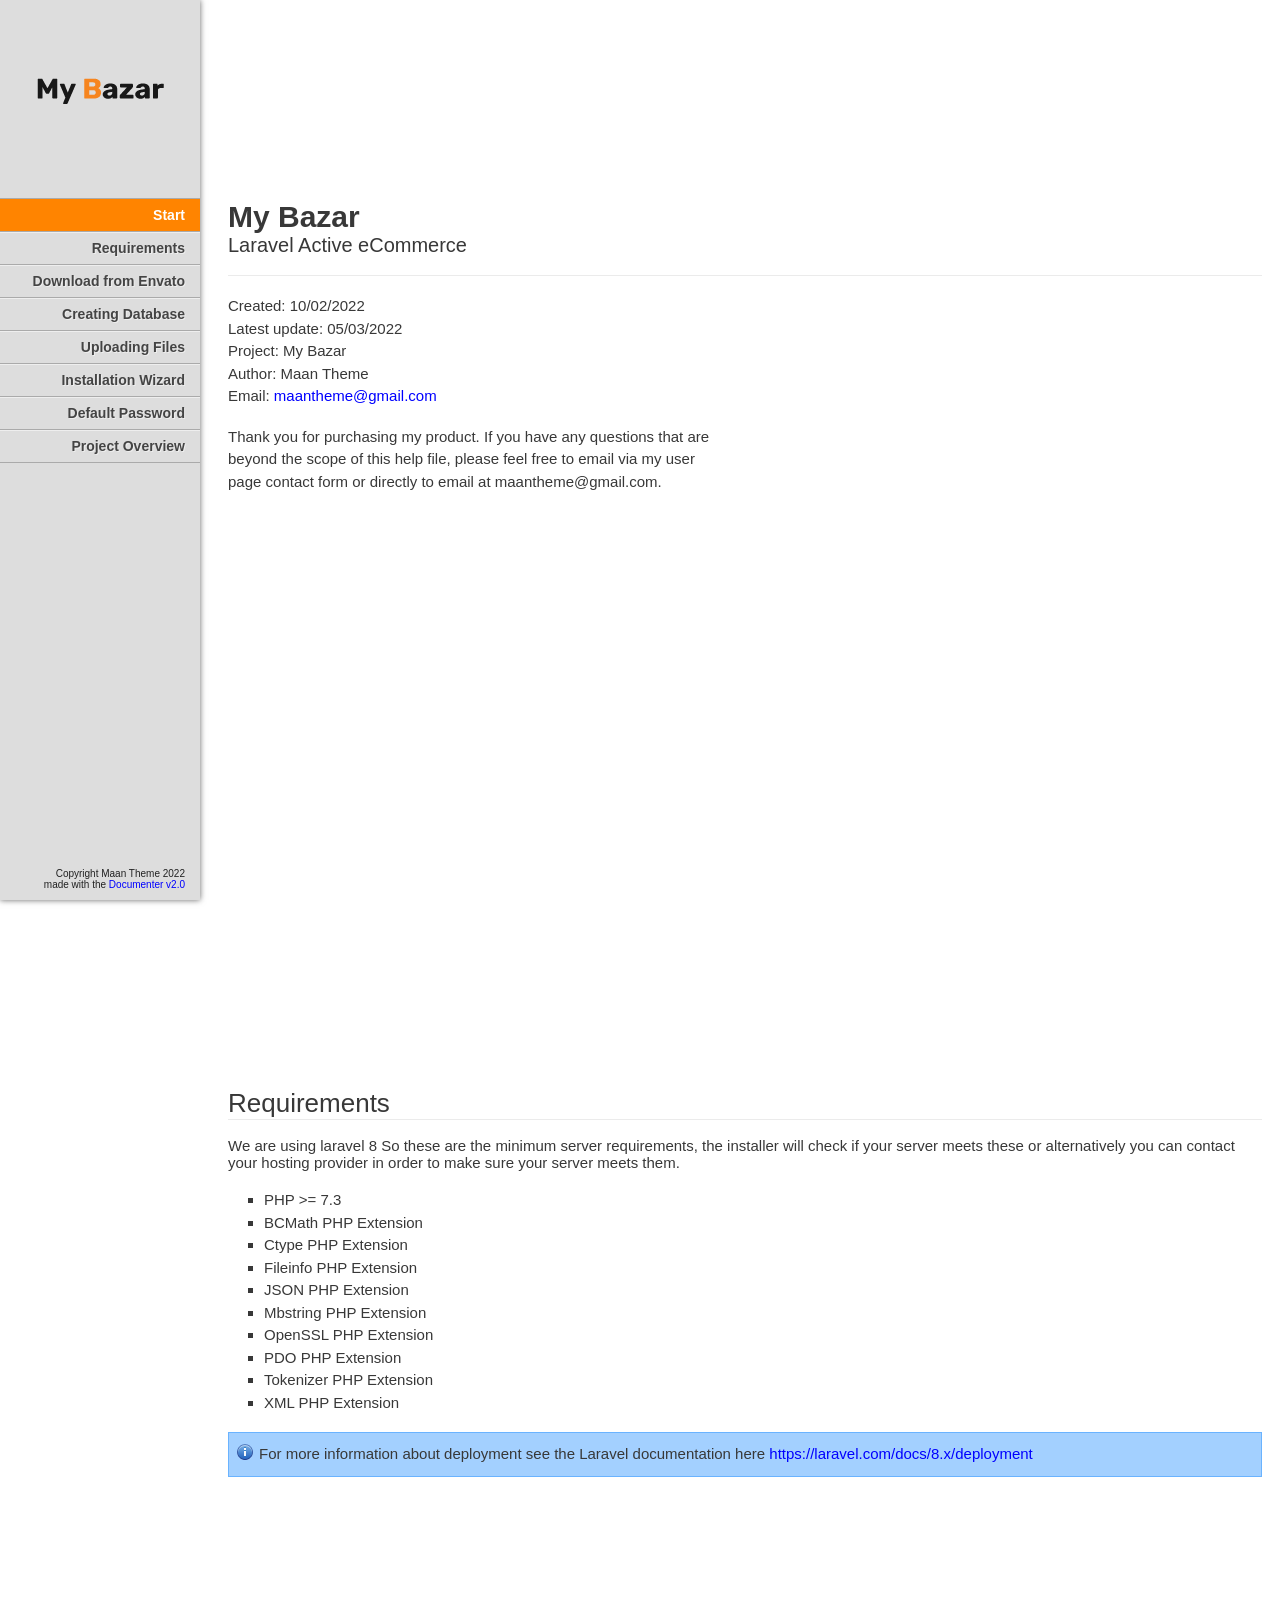
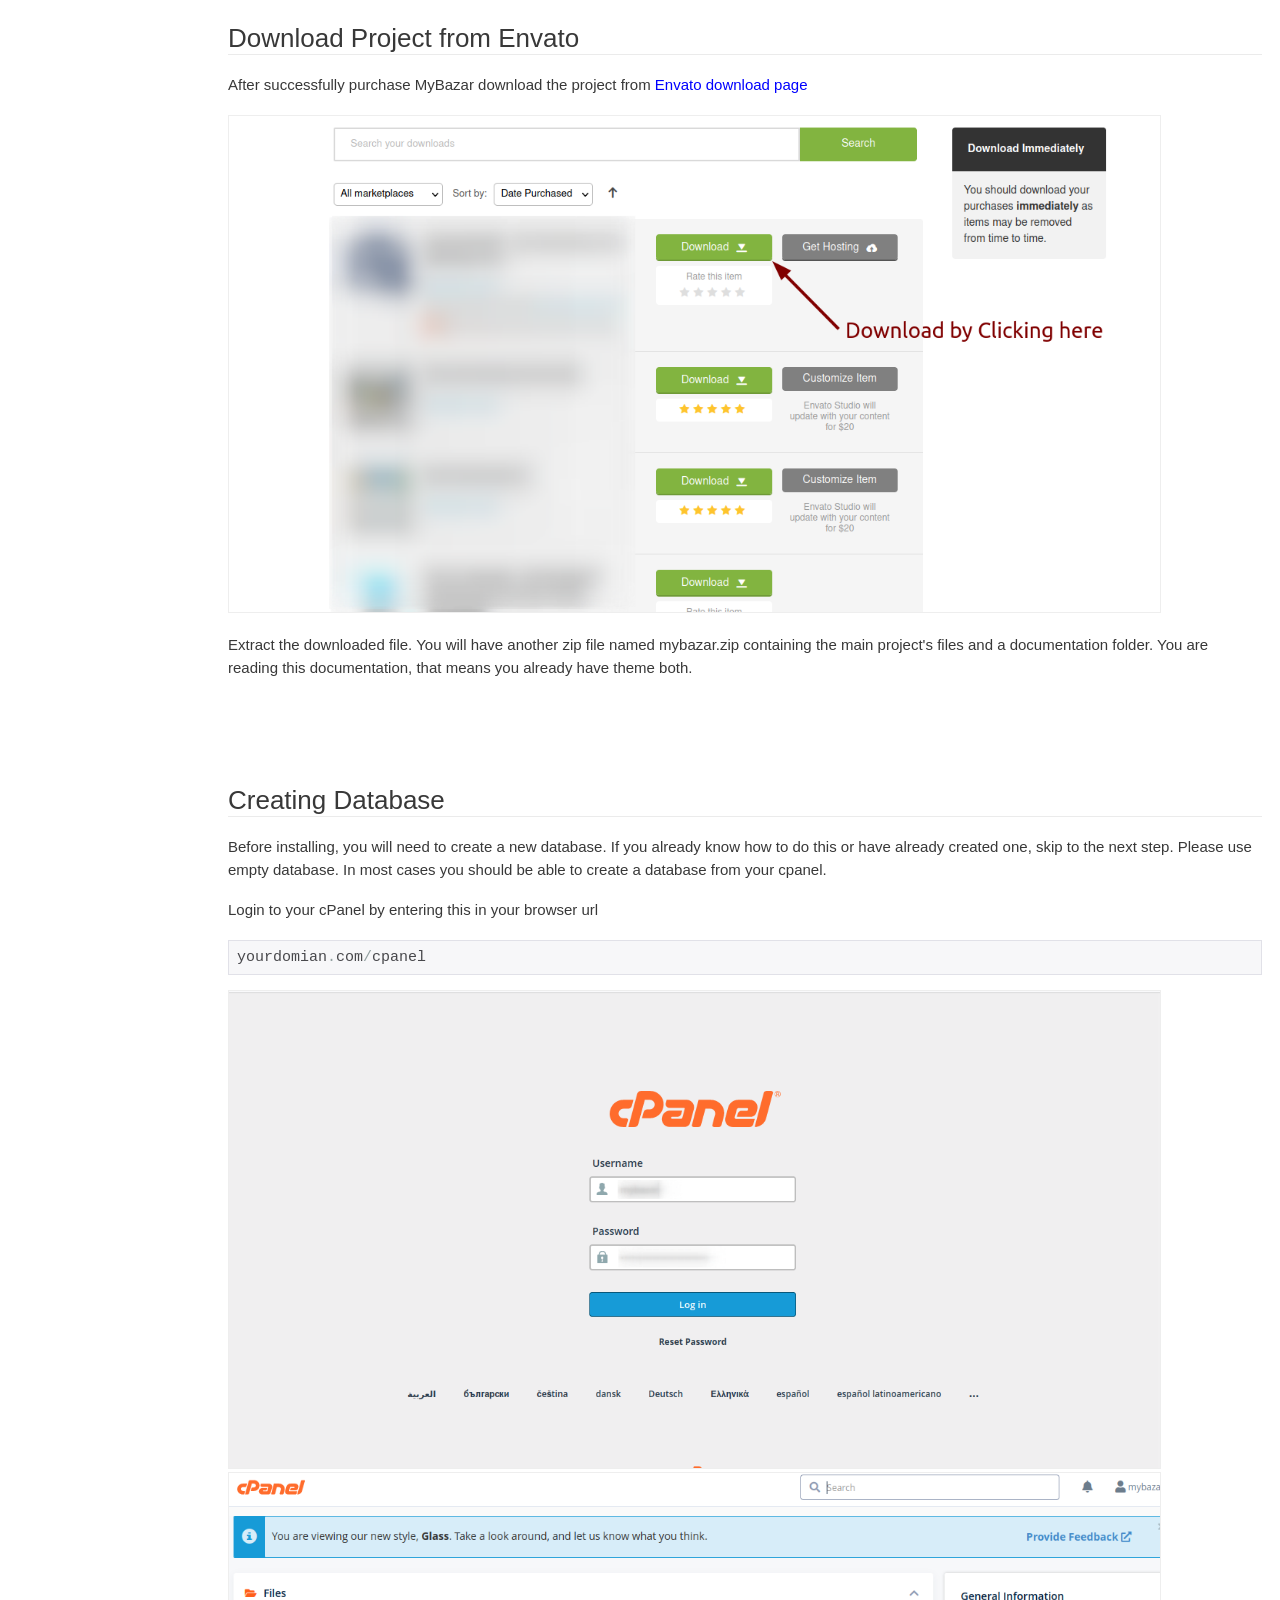
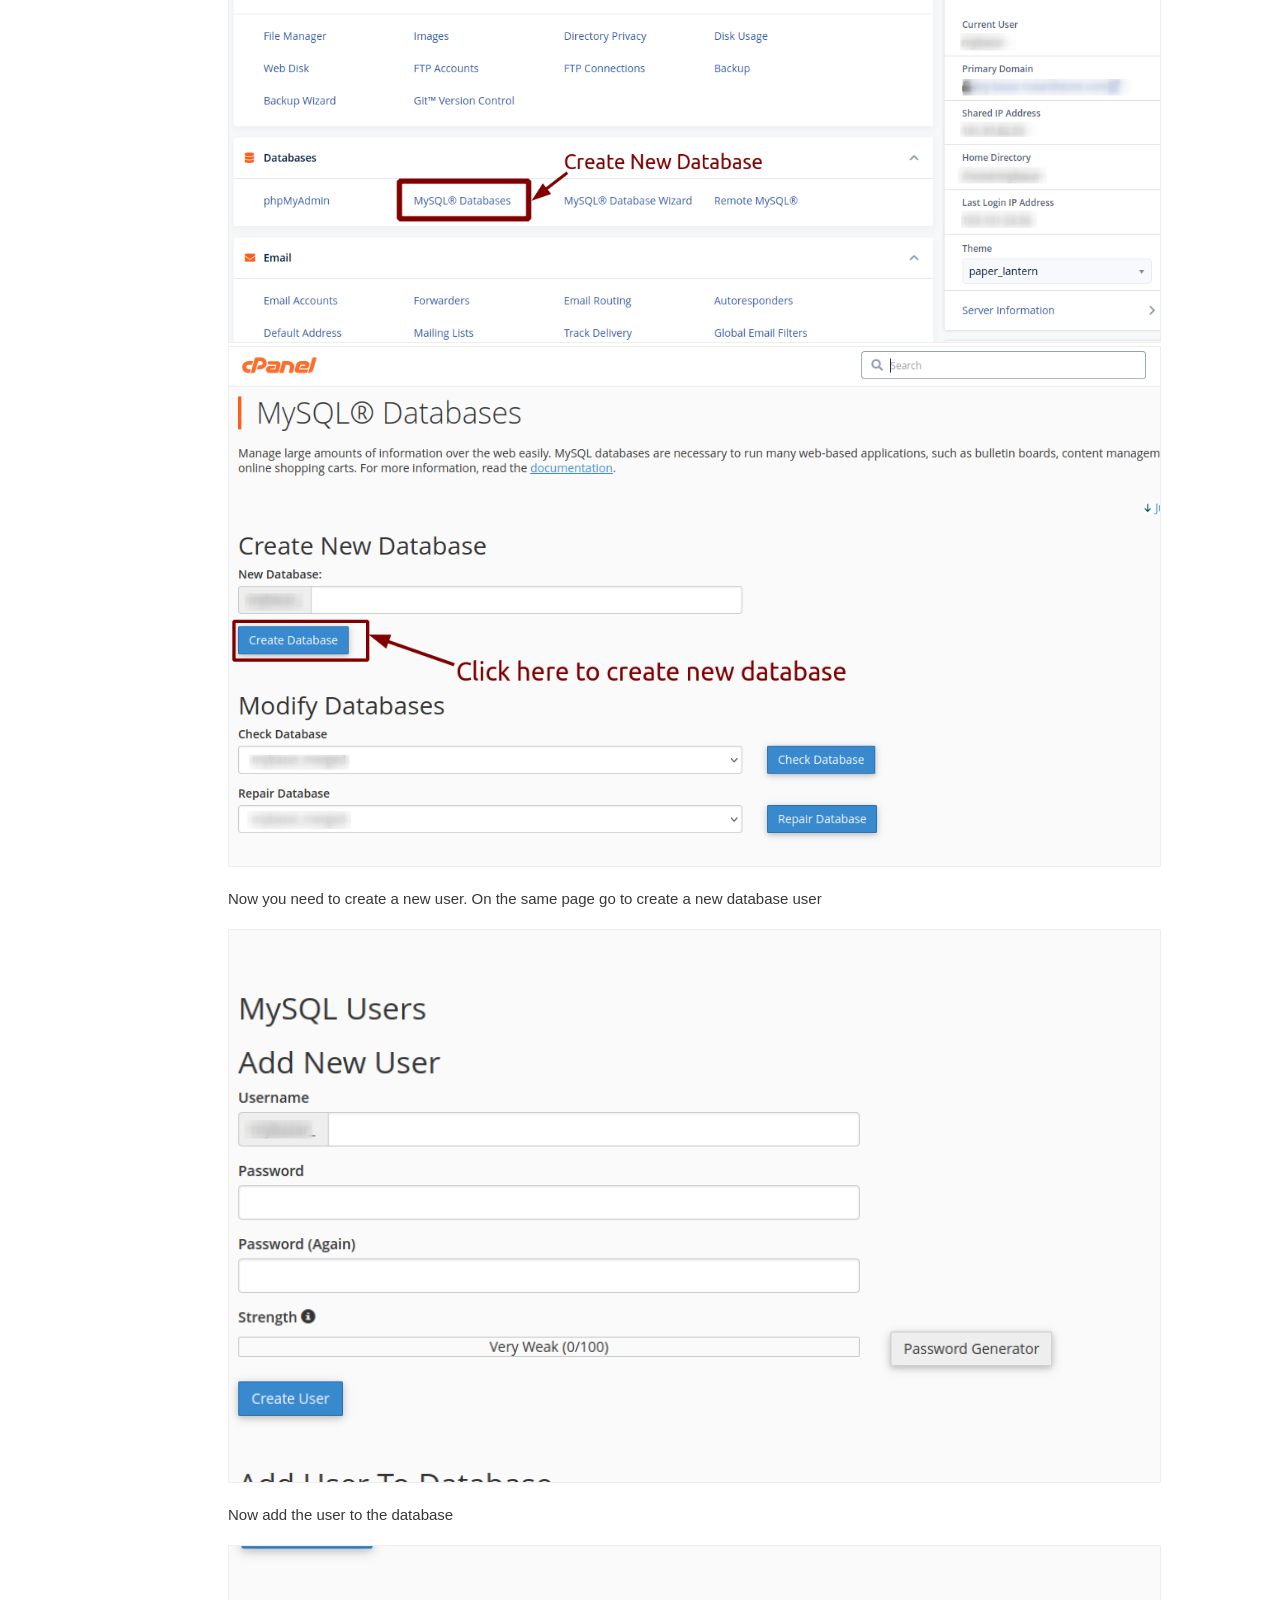
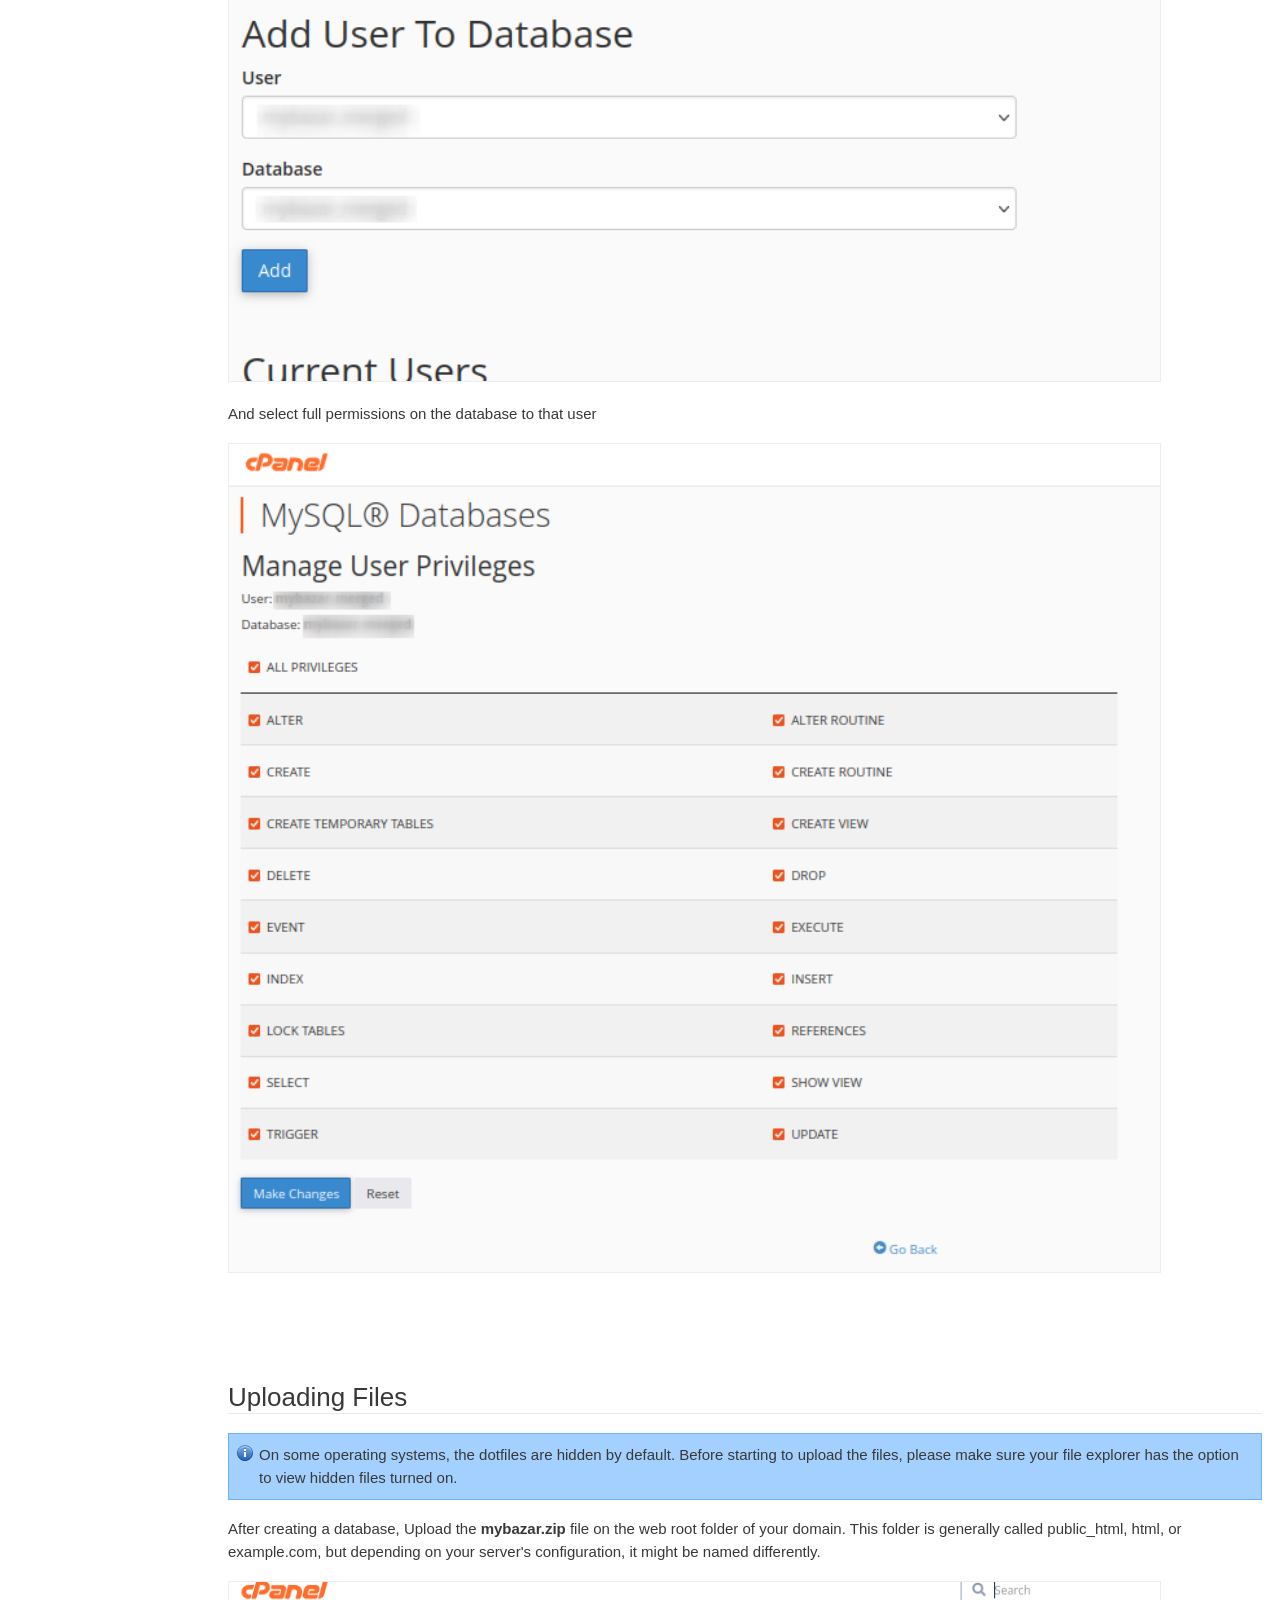
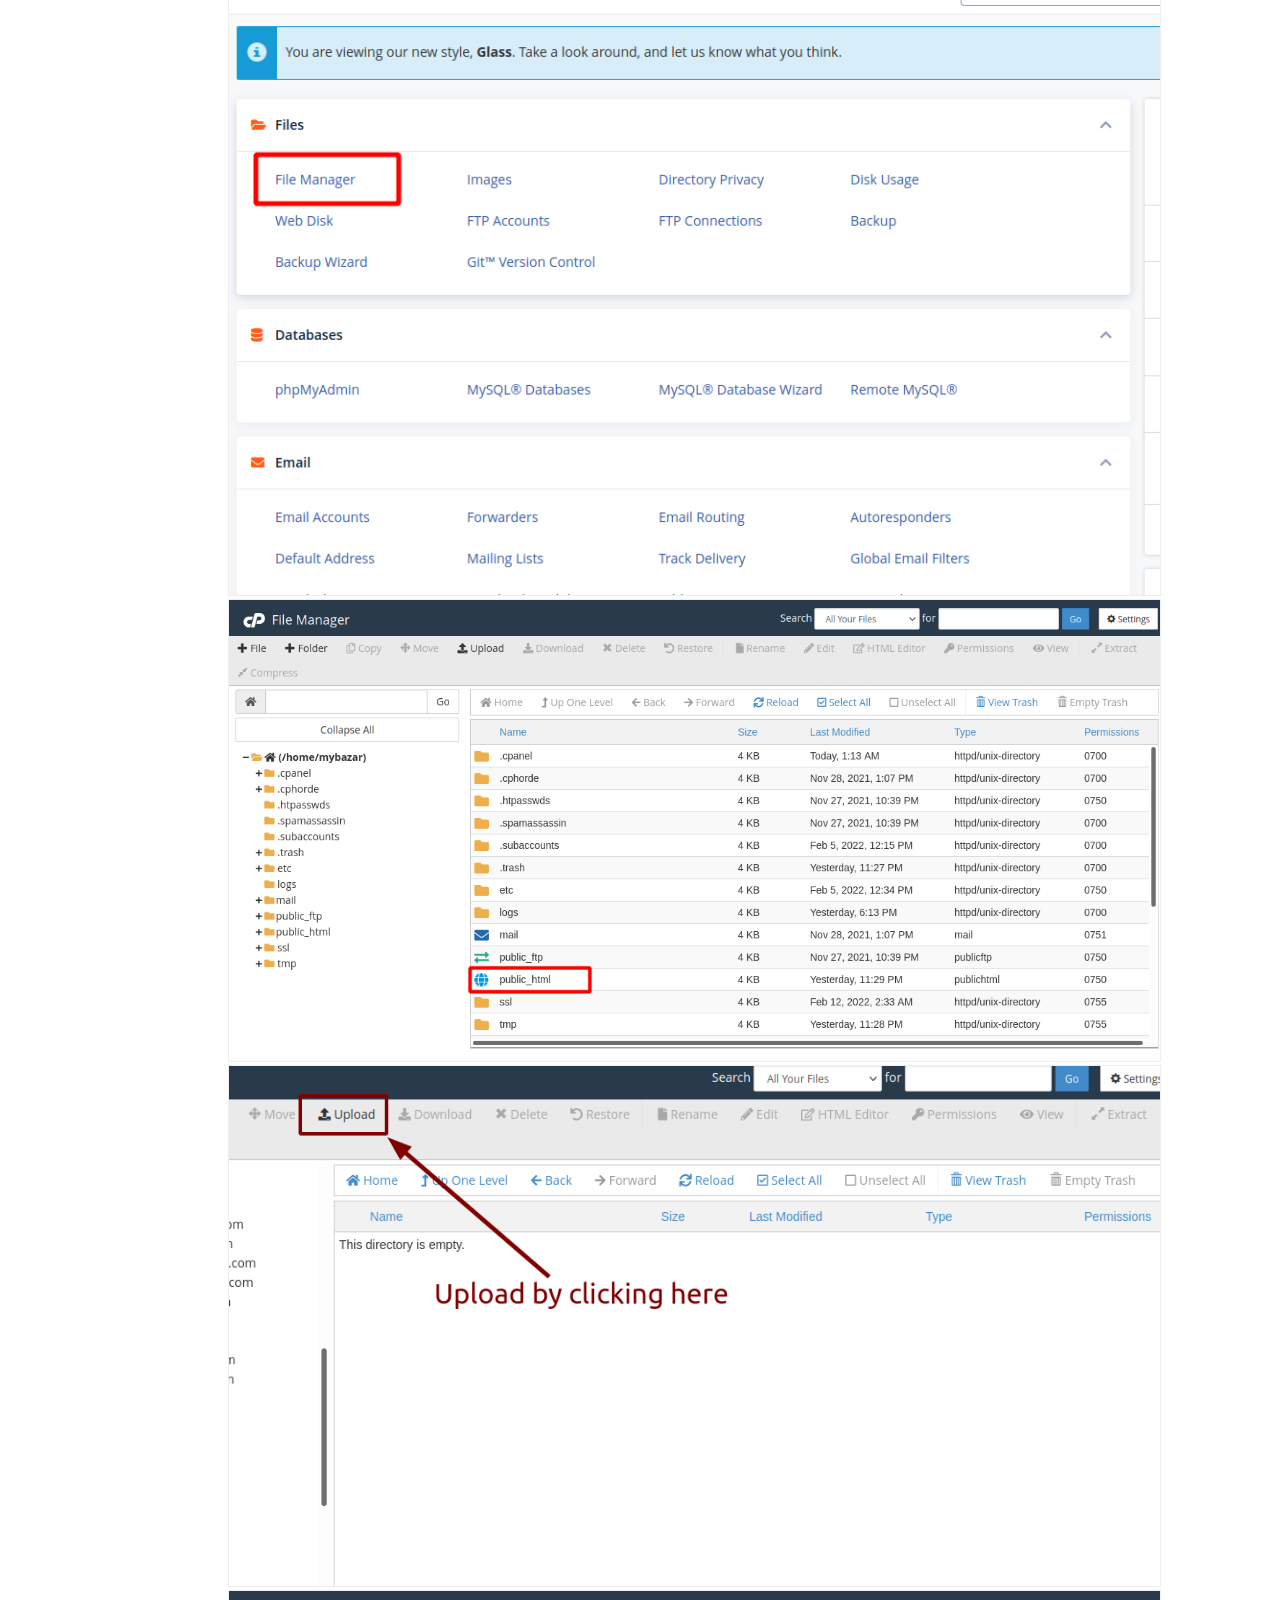
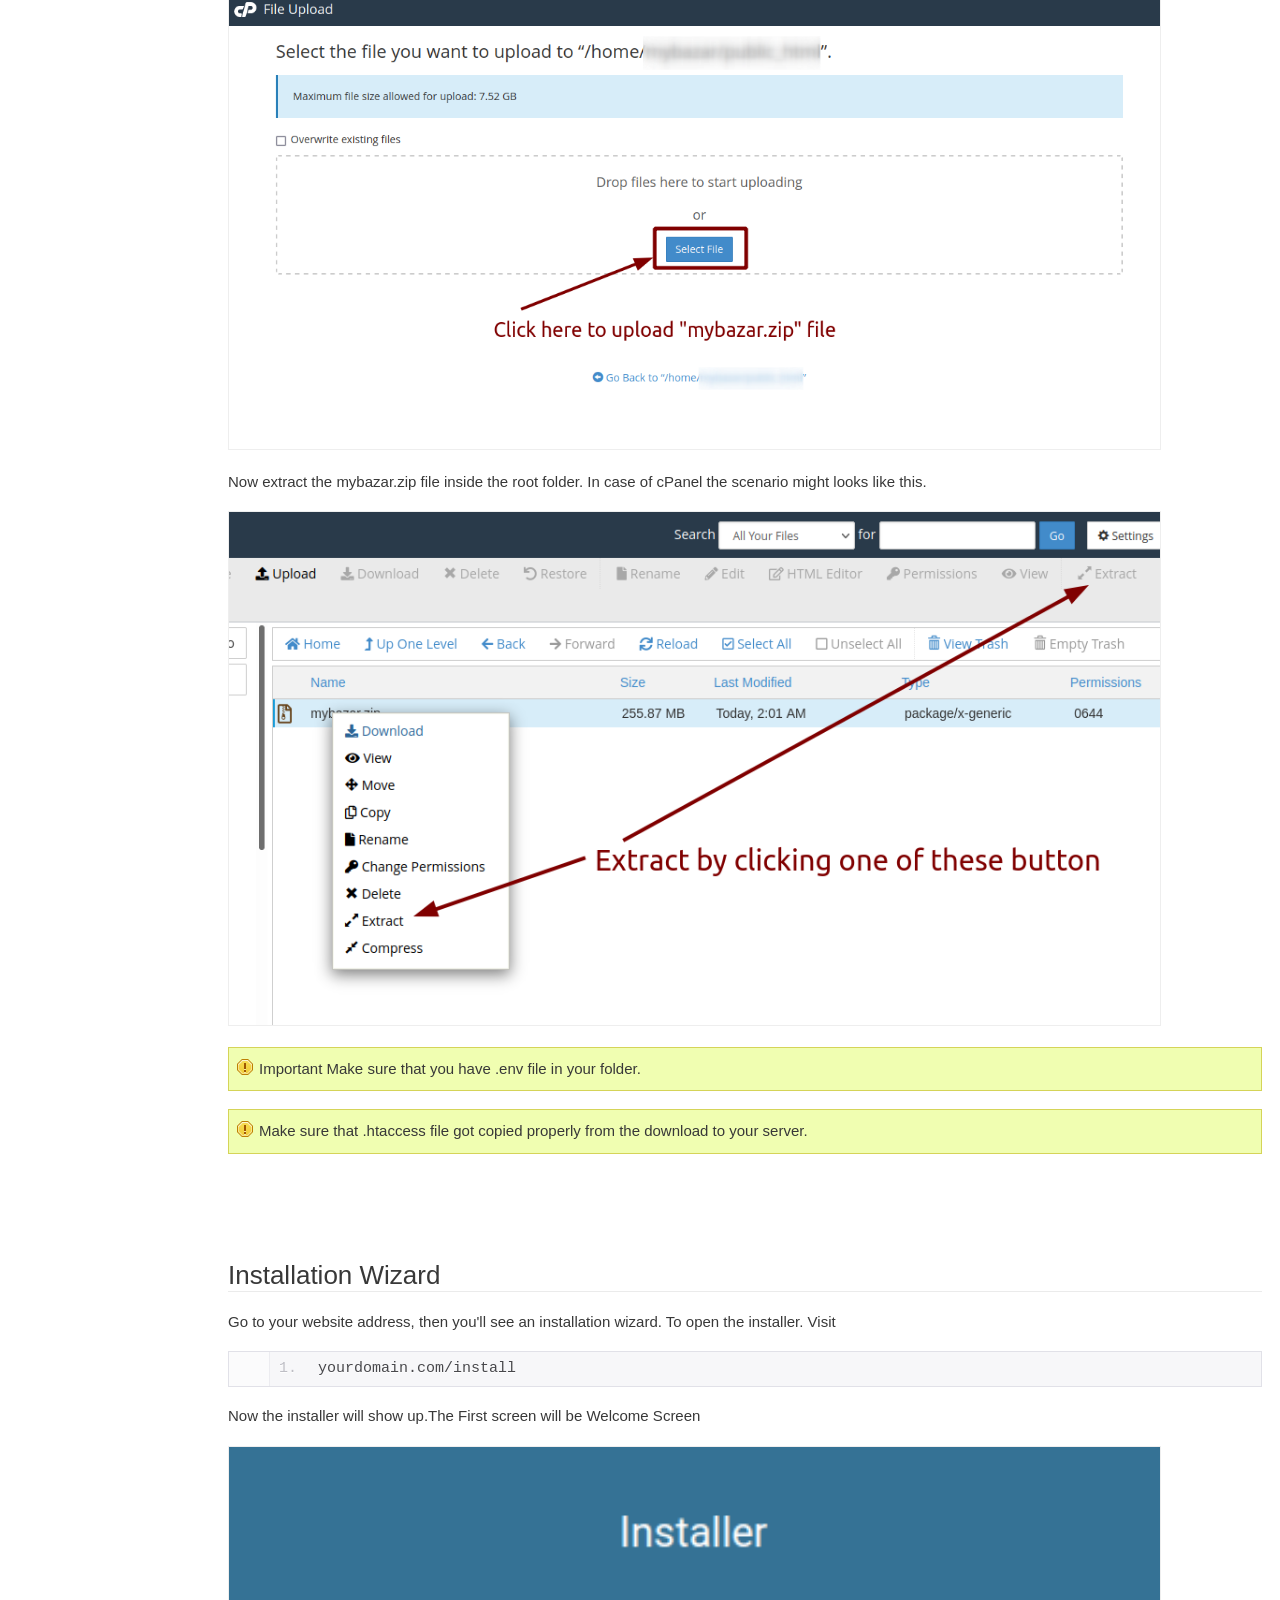
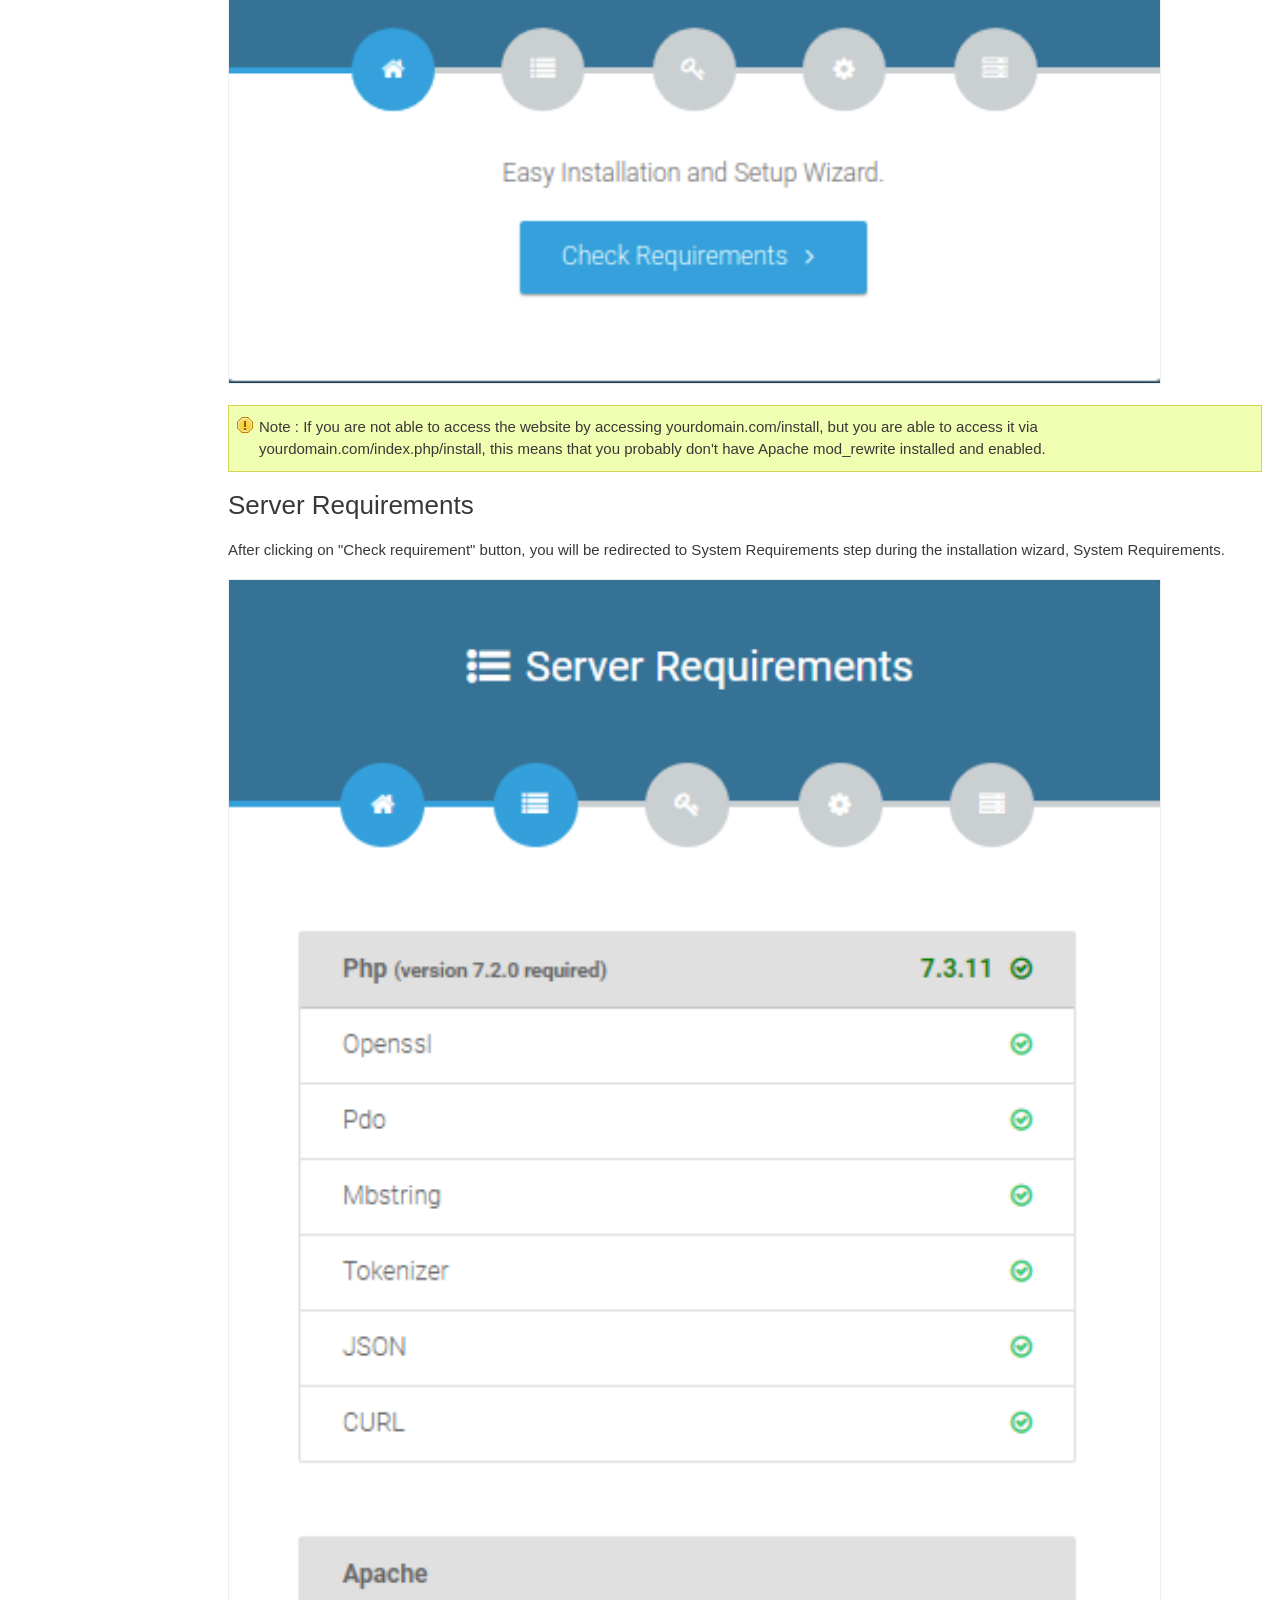
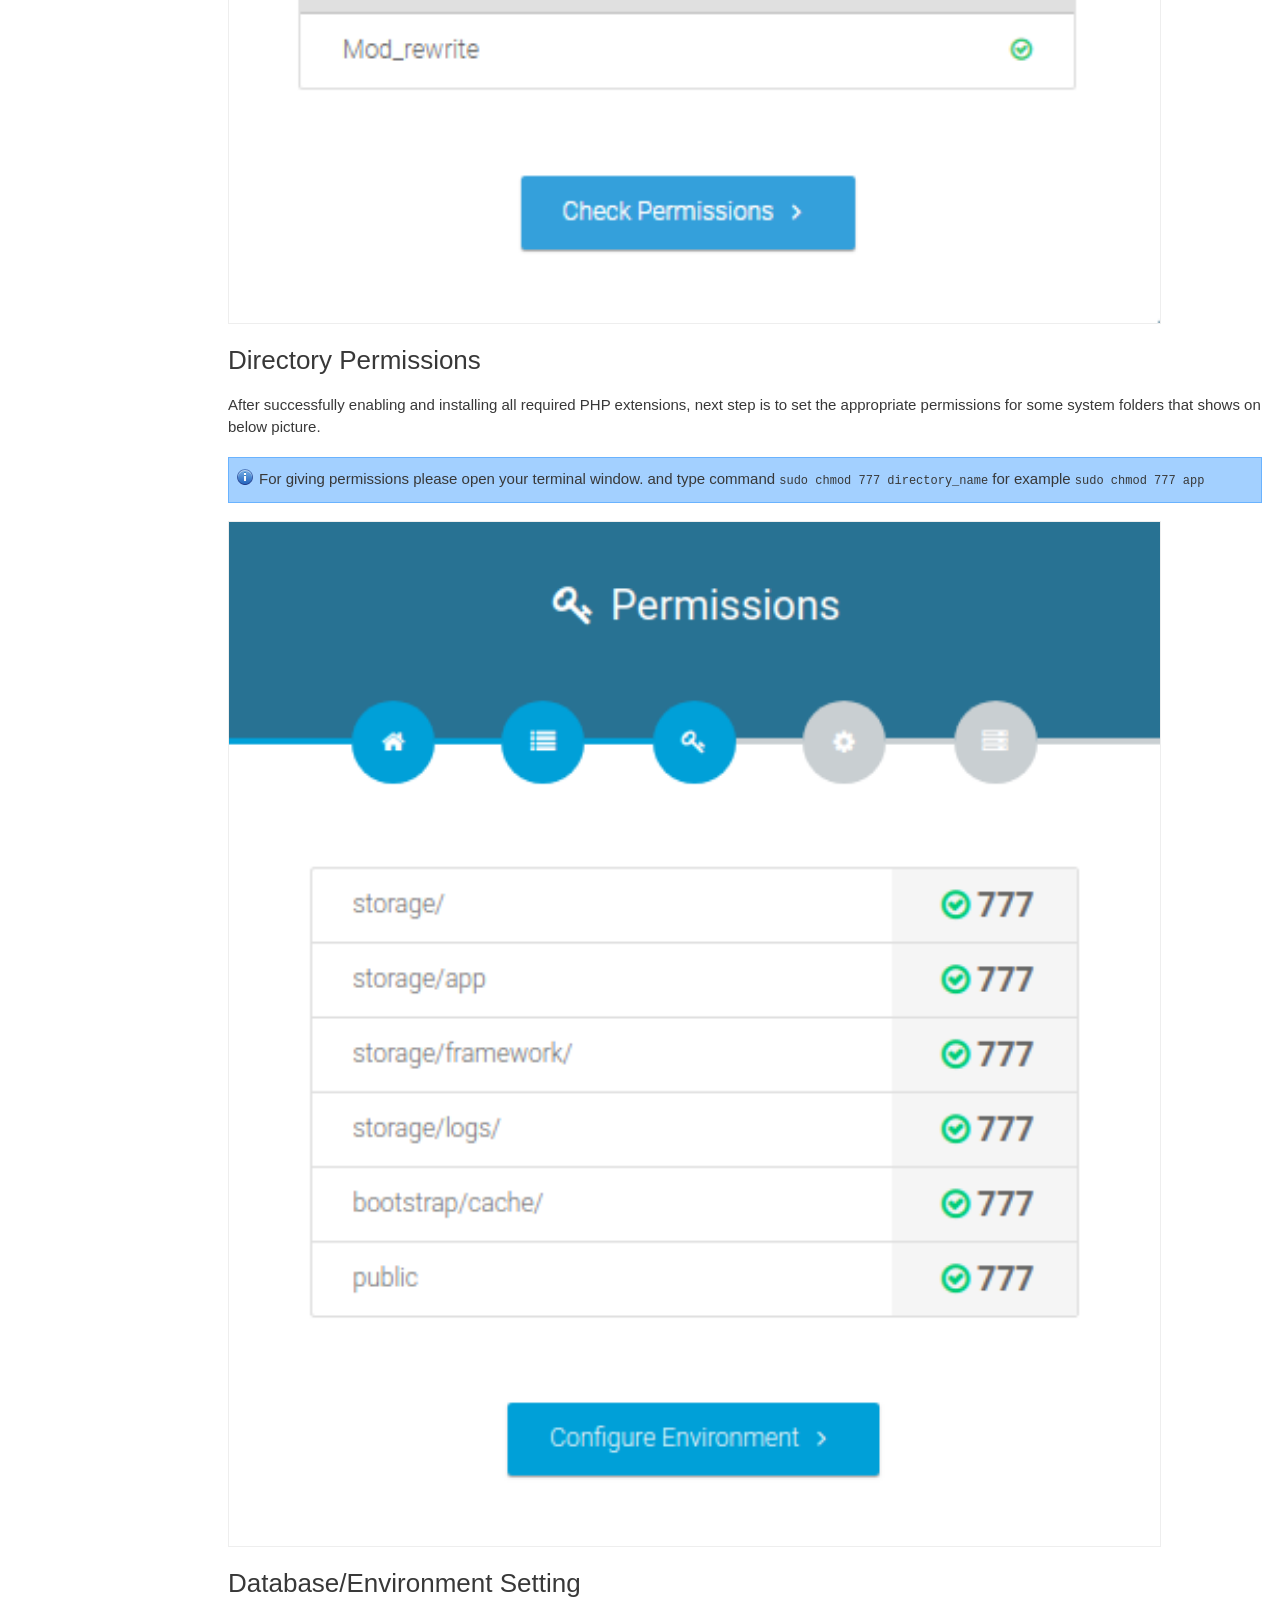
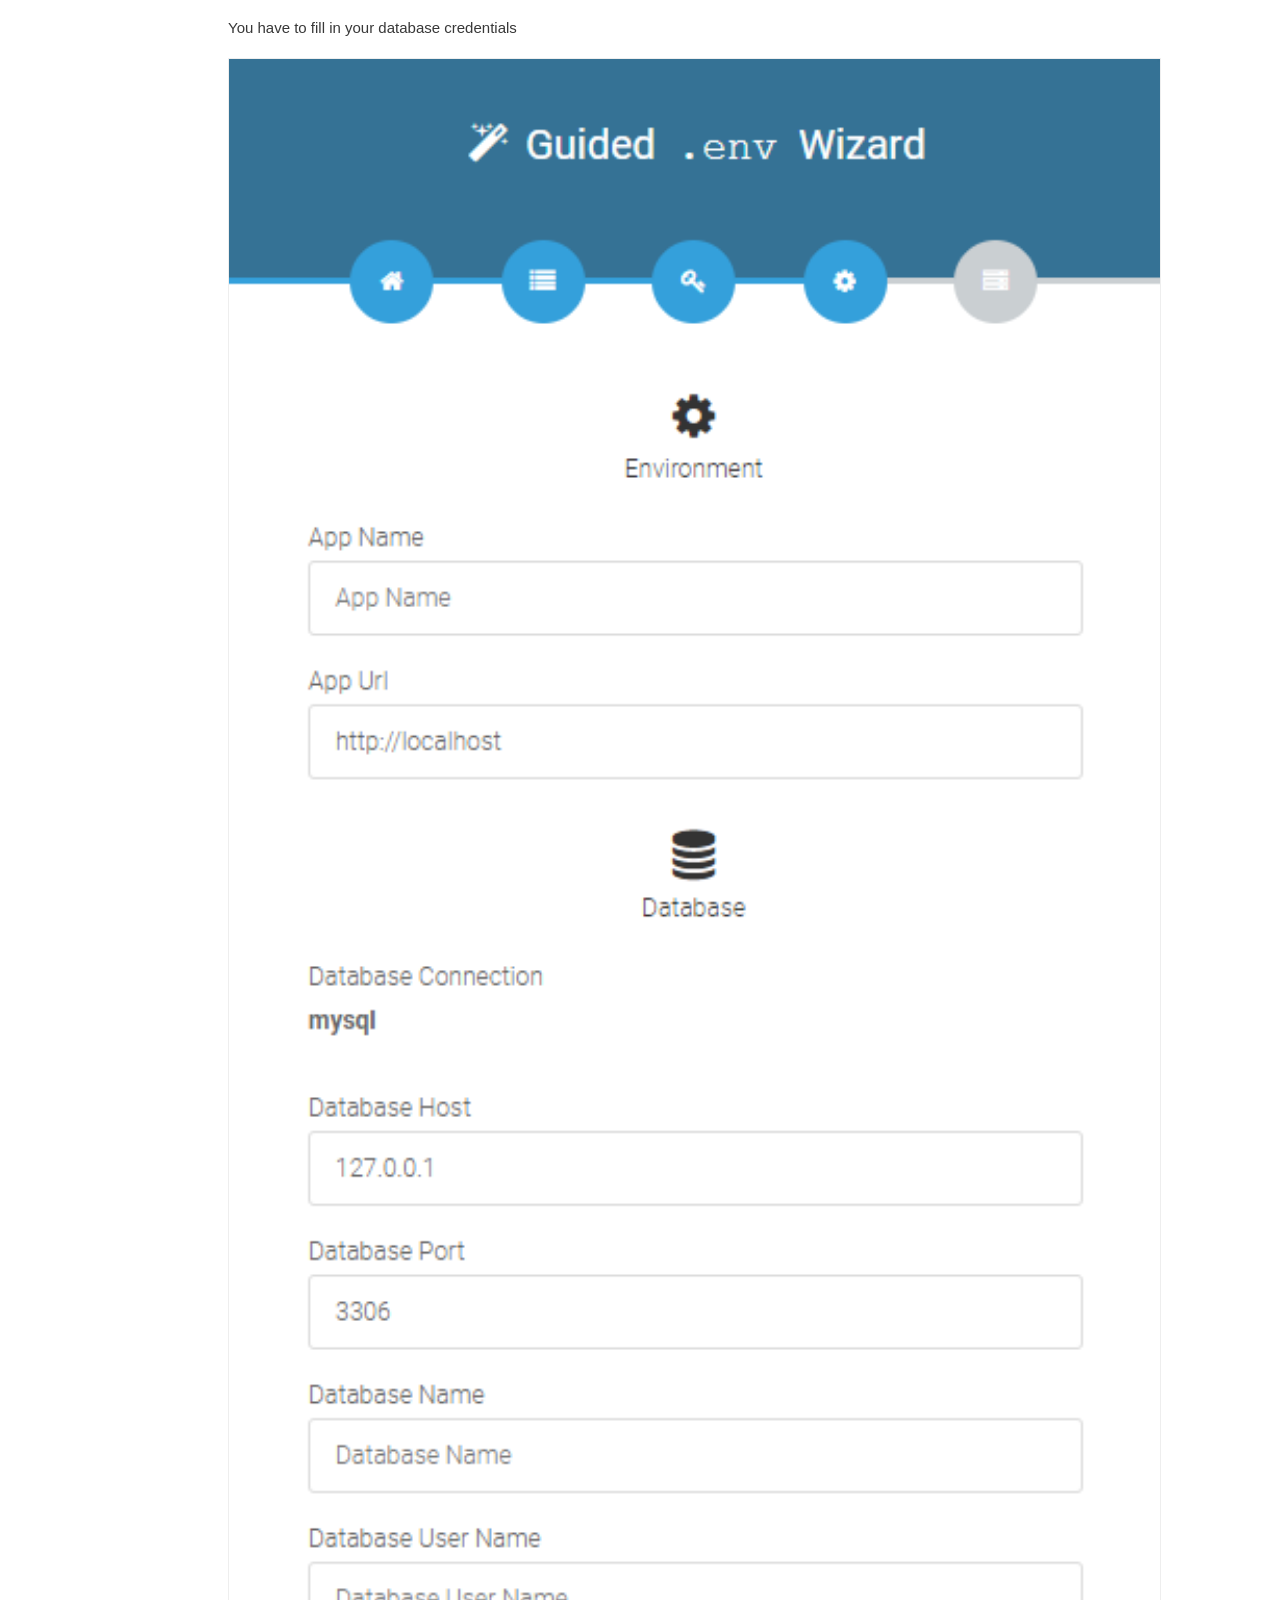
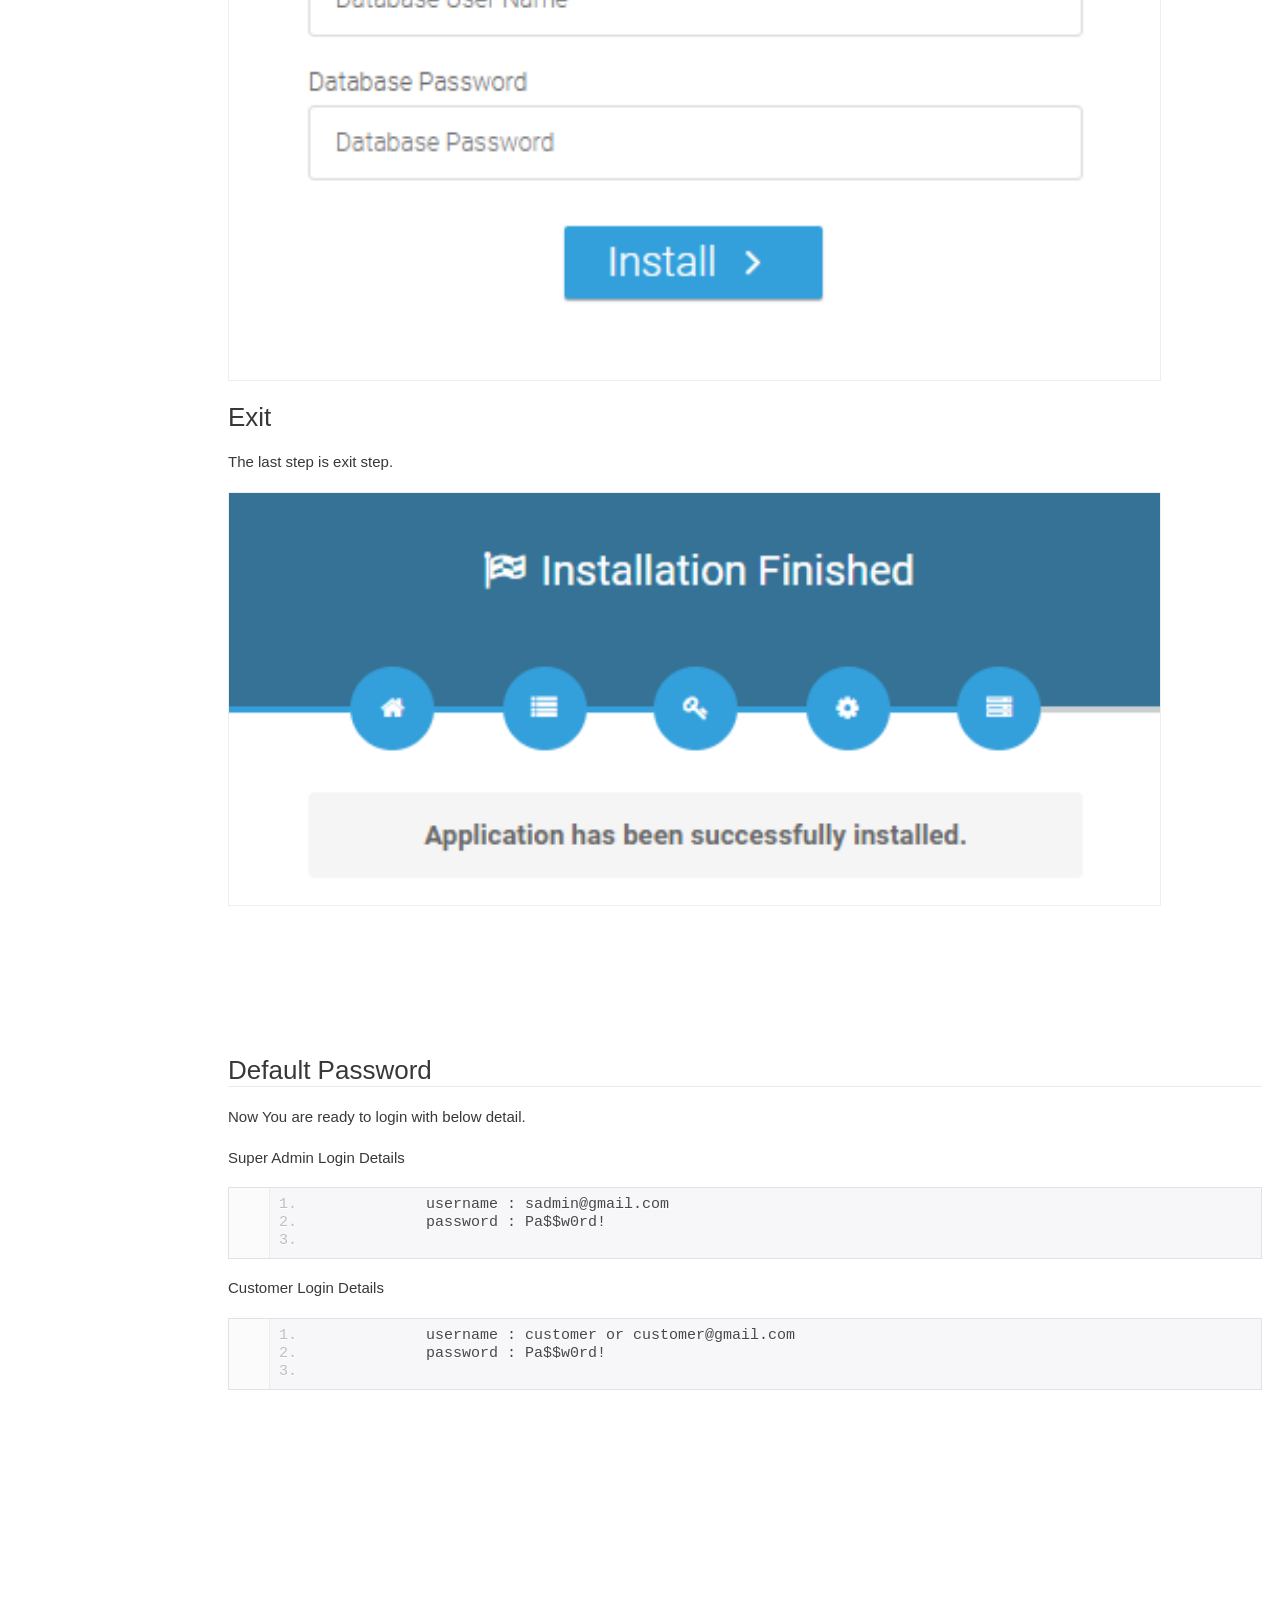
<file: documentation/how-to-install.html>
<!doctype html>
<!--[if IE 6 ]><html lang="en-us" class="ie6"> <![endif]-->
<!--[if IE 7 ]><html lang="en-us" class="ie7"> <![endif]-->
<!--[if IE 8 ]><html lang="en-us" class="ie8"> <![endif]-->
<!--[if (gt IE 7)|!(IE)]><!-->
<html lang="en-us"><!--<![endif]-->
<head>
    <meta charset="utf-8">

    <title>How to Install My Bazar</title>

    <meta name="description" content="">
    <meta name="author" content="maan theme">
    <meta name="copyright" content="maan theme">
    <meta name="generator" content="Documenter v2.0 http://rxa.li/documenter">
    <meta name="date" content="2017-12-15T01:00:00+01:00">

    <link rel="stylesheet" href="assets/css/documenter_style.css" media="all">
    <link rel="stylesheet" href="assets/js/google-code-prettify/prettify.css" media="screen">
    <script src="assets/js/google-code-prettify/prettify.js"></script>

    <link rel="stylesheet" href="assets/css/doc.css" media="screen">

    <link rel="shortcut icon" type="image/x-icon" href="fav-icon.png" />

    <script src="assets/js/jquery.js"></script>

    <script src="assets/js/jquery.scrollTo.js"></script>
    <script src="assets/js/jquery.easing.js"></script>

    <script>document.createElement('section');var duration='500',easing='swing';</script>
    <script src="assets/js/script.js"></script>

    <style>
        html{background-color:#FFFFFF;color:#383838;}
        ::-moz-selection{background:#444444;color:#DDDDDD;}
        ::selection{background:#444444;color:#DDDDDD;}
        #documenter_sidebar #documenter_logo{background-image:url(assets/images/logo.png);}
        a{color:#0000FF;}
        .btn {
            border-radius:3px;
        }
        .btn-primary {
            background-image: -moz-linear-gradient(top, #, #);
            background-image: -ms-linear-gradient(top, #, #);
            background-image: -webkit-gradient(linear, 0 0, 0 %, from(#DDDDDD), to(#));
            background-image: -webkit-linear-gradient(top, #, #);
            background-image: -o-linear-gradient(top, #, #);
            background-image: linear-gradient(top, #, #);
            filter: progid:DXImageTransform.Microsoft.gradient(startColorstr='#', endColorstr='#', GradientType=0);
            border-color: # # #bfbfbf;
            color:#;
        }
        .btn-primary:hover,
        .btn-primary:active,
        .btn-primary.active,
        .btn-primary.disabled,
        .btn-primary[disabled] {
            border-color: # # #bfbfbf;
            background-color: #;
        }
        hr{border-top:1px solid #EBEBEB;border-bottom:1px solid #FFFFFF;}
        #documenter_sidebar, #documenter_sidebar ul a{background-color:#DDDDDD;color:#222222;}
        #documenter_sidebar ul a{-webkit-text-shadow:1px 1px 0px #EEEEEE;-moz-text-shadow:1px 1px 0px #EEEEEE;text-shadow:1px 1px 0px #EEEEEE;}
        #documenter_sidebar ul{border-top:1px solid #AAAAAA;}
        #documenter_sidebar ul a{border-top:1px solid #EEEEEE;border-bottom:1px solid #AAAAAA;color:#444444;font-size: 14px}
        #documenter_sidebar ul a:hover{background:#ff8400;color:#ffffff;border-top:1px solid #ff8400;}
        #documenter_sidebar ul a.current{background:#ff8400;color:#ffffff;border-top:1px solid #ff8400;}
        #documenter_copyright{display:block !important;visibility:visible !important;}
    </style>

</head>
<body class="documenter-project-porto-admin">
<div id="documenter_sidebar">
    <a href="#documenter_cover" id="documenter_logo"></a>
    <ul id="documenter_nav">
        <li><a class="current" href="#documenter_cover">Start</a></li>
        <li><a href="#requirements" title="Requirements">Requirements</a></li>
        <li><a href="#download" title="Download Project">Download from Envato</a></li>
        <li><a href="#database" title="Creating Database">Creating Database</a></li>
        <li><a href="#upload" title="Uploading Files">Uploading Files</a></li>
        <li><a href="#install" title="Installation Wizard">Installation Wizard</a></li>
        <li><a href="#password" title="Default Password">Default Password</a></li>
        <li><a href="index.html" title="Go Back to Project Overview">Project Overview</a></li>
    </ul>
    <div id="documenter_copyright">Copyright Maan Theme 2022<br>
        made with the <a href="http://rxa.li/documenter">Documenter v2.0</a>
    </div>
</div>
<div id="documenter_content">
    <section id="documenter_cover">
        <h1>My Bazar</h1>
        <h2>Laravel Active eCommerce</h2>
        <div id="documenter_buttons">

        </div>
        <hr>
        <ul>
            <li>Created: 10/02/2022</li>
            <li>Latest update: 05/03/2022</li>
            <li>Project: My Bazar</li>
            <li>Author: Maan Theme</li>
            <li><a href=""></a></li>
            <li>Email: <a href="mailto:maantheme@gmail.com">maantheme@gmail.com</a></li>
        </ul>
        <p>Thank you for purchasing my product. If you have any questions that are beyond the scope of this help file, please feel free to email via my user page contact form or directly to email at maantheme@gmail.com. </p>
    </section>

    <section id="requirements">
        <div class="page-header"><h3>Requirements</h3><hr class="notop"></div>
        <div>We are using laravel 8 So these are the minimum server requirements, the installer will check if your server meets these or alternatively you can contact your hosting provider in order to make sure your server meets them.</div>
        <ul>
            <li>PHP &gt;= 7.3</li>
            <li>BCMath PHP Extension</li>
            <li>Ctype PHP Extension</li>
            <li>Fileinfo PHP Extension</li>
            <li>JSON PHP Extension</li>
            <li>Mbstring PHP Extension</li>
            <li>OpenSSL PHP Extension</li>
            <li>PDO PHP Extension</li>
            <li>Tokenizer PHP Extension</li>
            <li>XML PHP Extension</li>
        </ul>

        <p class="info">For more information about deployment see the Laravel documentation here <a href="https://laravel.com/docs/8.x/deployment">https://laravel.com/docs/8.x/deployment</a></p>
        <p>	&nbsp;</p>
    </section>

    <section id="download">
        <div class="page-header"><h3>Download Project from Envato</h3><hr class="notop"></div>
        <p>After successfully purchase MyBazar download the project from <a href="https://codecanyon.net/downloads">Envato download page</a></p>

        <img src="assets/images/download.png" alt="" style="border: 1px solid #eee">

        <p>Extract the downloaded file. You will have another zip file named <em>mybazar.zip</em> containing the main project's files and a documentation folder. You are reading this documentation, that means you already have theme both.</p>
    </section>

    <section id="database">
        <div class="page-header"><h3>Creating Database</h3><hr class="notop"></div>
        <p>Before installing, you will need to create a new database. If you already know how to do this or have already created one, skip to the next step. Please use empty database. In most cases you should be able to create a database from your cpanel.</p>

        <p>Login to your cPanel by entering this in your browser url</p>
        <pre class="prettyprint">yourdomian.com/cpanel</pre>

        <img src="assets/images/cpanel_login.png" alt="" style="border:1px solid #eee">
        <img src="assets/images/db1.png" alt="" style="border:1px solid #eee">
        <img src="assets/images/db2.png" alt="" style="border:1px solid #eee">
        <p>Now you need to create a new user. On the same page go to create a new database user</p>
        <img src="assets/images/db3.png" alt="" style="border:1px solid #eee">
        <p>Now add the user to the database</p>
        <img src="assets/images/db4.png" alt="" style="border:1px solid #eee">
        <p>And select full permissions on the database to that user</p>
        <img src="assets/images/db5.png" alt="" style="border:1px solid #eee">

        <p></p>
    </section>

    <section id="upload">
        <div class="page-header"><h3>Uploading Files</h3><hr class="notop"></div>

        <p class="info">On some operating systems, the dotfiles are hidden by default. Before starting to upload the files, please make sure your file explorer has the option to view hidden files turned on.</p>

        <p>After creating a database, Upload the <b>mybazar.zip</b> file on the web root folder of your domain. This folder is generally called public_html, html, or example.com, but depending on your server's configuration, it might be named differently.</p>

        <img src="assets/images/upload1.png" alt="" style="border:1px solid #eee">
        <img src="assets/images/upload2.png" alt="" style="border:1px solid #eee">
        <img src="assets/images/upload3.png" alt="" style="border:1px solid #eee">
        <img src="assets/images/upload4.png" alt="" style="border:1px solid #eee">

        <p>Now extract the mybazar.zip file inside the root folder. In case of cPanel the scenario might looks like this.</p>

        <img src="assets/images/extract.png" alt="" style="border: 1px solid #eeeeee">

        <p class="warning">Important Make sure that you have .env file in your folder. </p>

        <p class="warning">Make sure that .htaccess file got copied properly from the download to your server. </p>
    </section>

    <section id="install">
        <div class="page-header"><h3>Installation Wizard</h3><hr class="notop"></div>
        <div><p>Go to your website address, then you'll see an installation wizard. To open the installer. Visit</p></div>
        <pre class="prettyprint lang-html linenums">yourdomain.com/install</pre>
        <p>Now the installer will show up.The First screen will be Welcome Screen</p>

        <img src="assets/images/1.png" alt="" width="448" style="border:1px solid #eee">

<p class="warning">Note : If you are not able to access the website by accessing yourdomain.com/install, but you are able to access it via yourdomain.com/index.php/install, this means that you probably don't have Apache mod_rewrite installed and enabled. </p>

        <h3>Server Requirements</h3>
        <p>After clicking on "Check requirement" button, you will be redirected to System Requirements step during the installation wizard, System Requirements.</p>

        <img src="assets/images/2.png" alt="" width="443" style="border:1px solid #eee">

        <h3>Directory Permissions</h3>

        <p>After successfully enabling and installing all required PHP extensions, next step is to set the appropriate permissions for some system folders that shows on below picture.</p>

        <p class="info">For giving permissions please open your terminal window. and type command <code>sudo chmod 777 directory_name</code> for example <code>sudo chmod 777 app</code></p>

        <img src="assets/images/3.png" alt="" width="448" style="border:1px solid #eee">

        <h3>Database/Environment Setting</h3>

        <p>You have to fill in your database credentials</p>

        <img src="assets/images/5.png" alt="" width="447" style="border:1px solid #eee">

        <h3>Exit</h3>

        <p>The last step is exit step.</p>

        <img src="assets/images/6.png" alt="" width="445" style="border:1px solid #eee">

        <p>	&nbsp;</p>
    </section>

    <section id="password">
        <div class="page-header"><h3>Default Password</h3><hr class="notop"></div>
        <p>Now You are ready to login with below detail.</p>
        <p>Super Admin Login Details</p>
        <pre class="prettyprint lang-html linenums">
            username : sadmin@gmail.com
            password : Pa$$w0rd!
        </pre>
        <p>Customer Login Details</p>
        <pre class="prettyprint lang-html linenums">
            username : customer or customer@gmail.com
            password : Pa$$w0rd!
        </pre>
    </section>

</div>
</body>
</html>
</file>
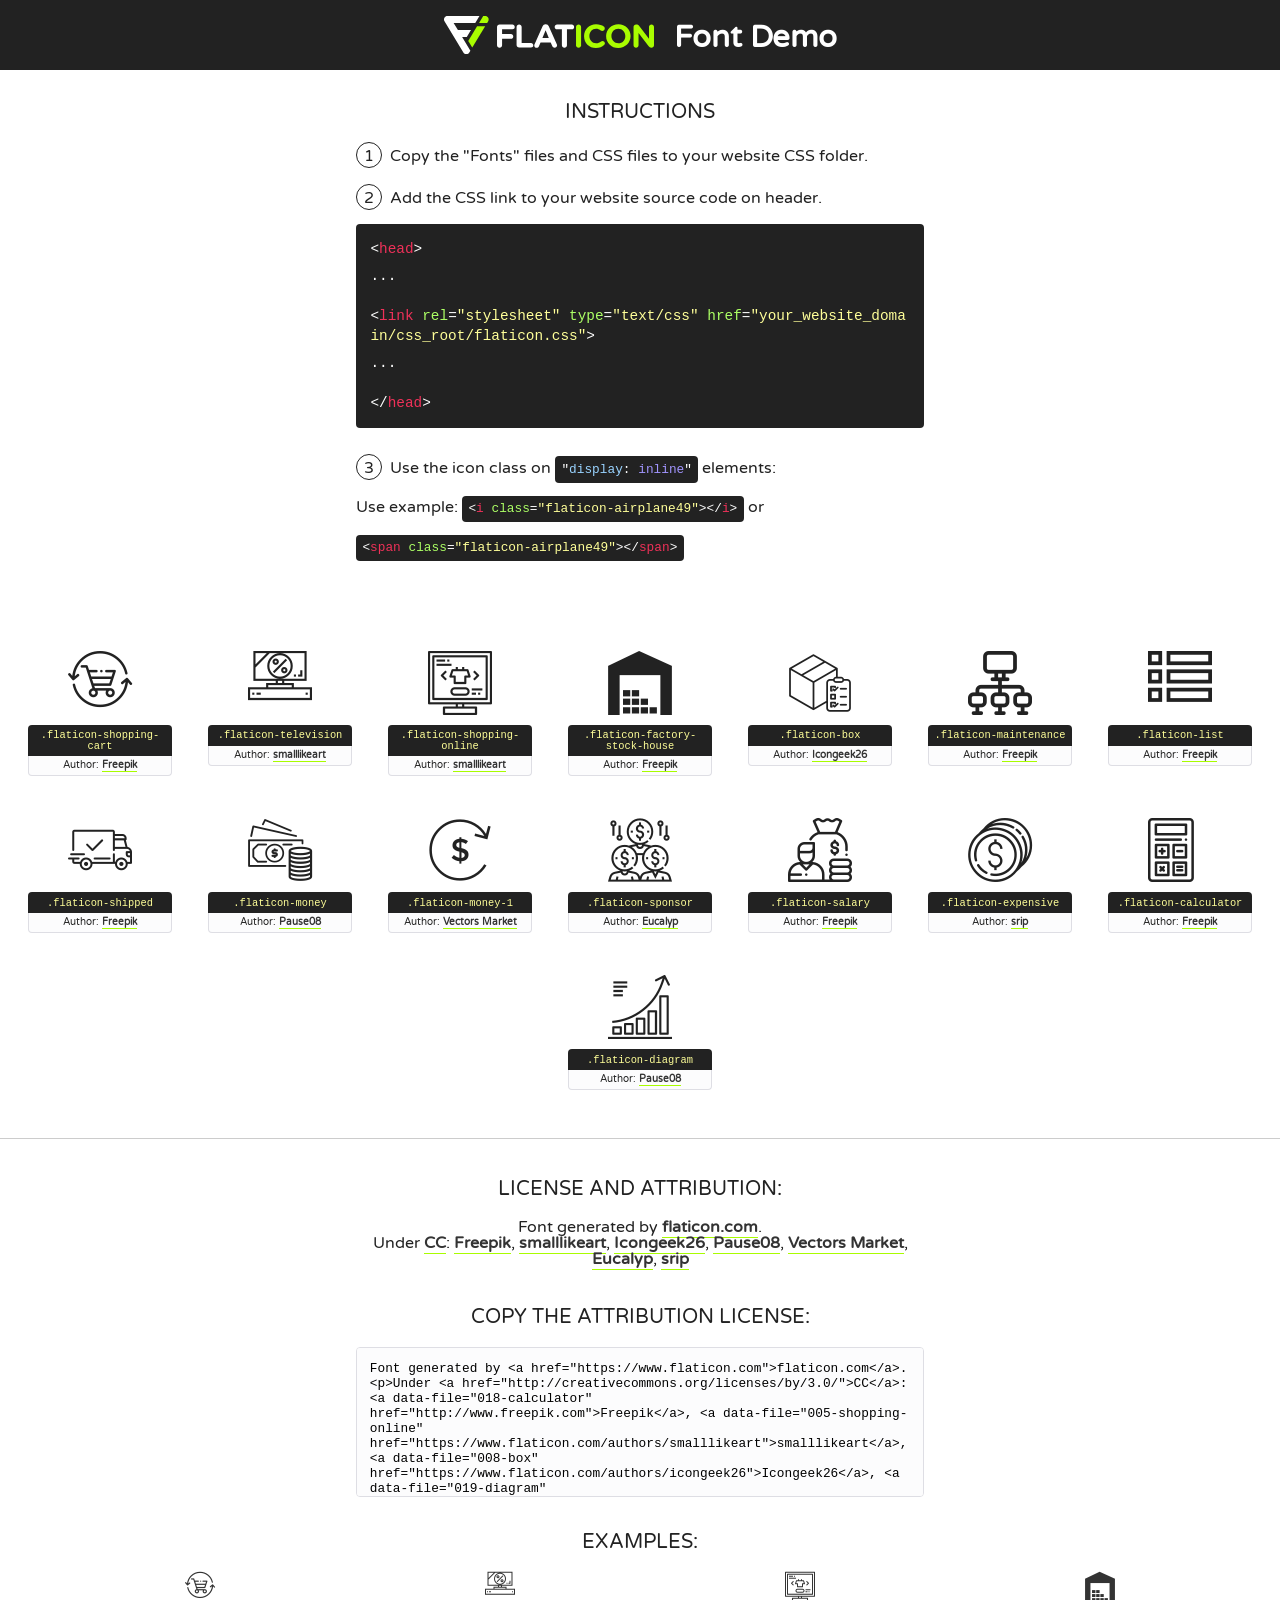
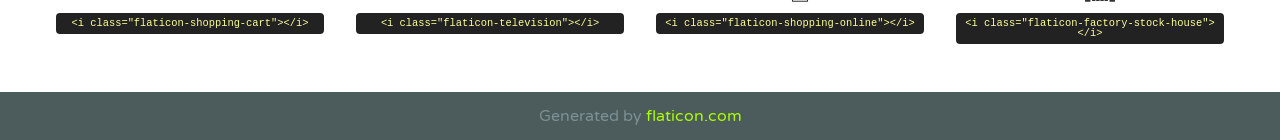
<file: public/backend/font/flaticon.html>
<!DOCTYPE html>
<!--
  Flaticon icon font: Flaticon
  Creation date: 31/03/2019 11:59
-->
<html>
<!DOCTYPE html>
<html>

<head>
    <title>Flaticon WebFont</title>
    <link href="http://fonts.googleapis.com/css?family=Varela+Round" rel="stylesheet" type="text/css" />
    <link rel="stylesheet" type="text/css" href="flaticon.css">
    <meta charset="UTF-8">
    <style>
    html, body, div, span, applet, object, iframe,
    h1, h2, h3, h4, h5, h6, p, blockquote, pre,
    a, abbr, acronym, address, big, cite, code,
    del, dfn, em, img, ins, kbd, q, s, samp,
    small, strike, strong, sub, sup, tt, var,
    b, u, i, center,
    dl, dt, dd, ol, ul, li,
    fieldset, form, label, legend,
    table, caption, tbody, tfoot, thead, tr, th, td,
    article, aside, canvas, details, embed, 
    figure, figcaption, footer, header, hgroup, 
    menu, nav, output, ruby, section, summary,
    time, mark, audio, video {
        margin: 0;
        padding: 0;
        border: 0;
        font-size: 100%;
        font: inherit;
        vertical-align: baseline;
    }
    /* HTML5 display-role reset for older browsers */
    article, aside, details, figcaption, figure, 
    footer, header, hgroup, menu, nav, section {
        display: block;
    }
    body {
        line-height: 1;
    }
    ol, ul {
        list-style: none;
    }
    blockquote, q {
        quotes: none;
    }
    blockquote:before, blockquote:after,
    q:before, q:after {
        content: '';
        content: none;
    }
    table {
        border-collapse: collapse;
        border-spacing: 0;
    }
    body {
        font-family: 'Varela Round', Helvetica, Arial, sans-serif;
        font-size: 16px;
        color: #222;
    }
    a {
        color: #333;
        border-bottom: 1px solid #a9fd00;
        font-weight: bold;
        text-decoration: none;
    }
    * {
        -moz-box-sizing: border-box;
        -webkit-box-sizing: border-box;
        box-sizing: border-box;
        margin: 0;
        padding: 0;
    }
    [class^="flaticon-"]:before, [class*=" flaticon-"]:before, [class^="flaticon-"]:after, [class*=" flaticon-"]:after {
        font-family: Flaticon;
        font-size: 30px;
        font-style: normal;
        margin-left: 20px;
        color: #333;
    }
    .wrapper {
        max-width: 600px;
        margin: auto;
        padding: 0 1em;
    }
    .title {
        font-size: 1.25em;
        text-align: center;
        margin-bottom: 1em;
        text-transform: uppercase;
    }
    header {
        text-align: center;
        background-color: #222;
        color: #fff;
        padding: 1em;
    }
    header .logo {
        width: 210px;
        height: 38px;
        display: inline-block;
        vertical-align: middle;
        margin-right: 1em;
        border: none;
    }
    header strong {
        font-size: 1.95em;
        font-weight: bold;
        vertical-align: middle;
        margin-top: 5px;
        display: inline-block;
    }
    .demo {
        margin: 2em auto;
        line-height: 1.25em;
    }
    .demo ul li {
        margin-bottom: 1em;
    }
    .demo ul li .num {
        color: #222;
        border-radius: 20px;
        display: inline-block;
        width: 26px;
        padding: 3px;
        height: 26px;
        text-align: center;
        margin-right: 0.5em;
        border: 1px solid #222;
    }
    .demo ul li code {
        background-color: #222;
        border-radius: 4px;
        padding: 0.25em 0.5em;
        display: inline-block;
        color: #fff;
        font-family: Consolas,Monaco,Lucida Console,Liberation Mono,DejaVu Sans Mono,Bitstream Vera Sans Mono,Courier New, monospace;
        font-weight: lighter;
        margin-top: 1em;
        font-size: 0.8em;
        word-break: break-all;
    }
    .demo ul li code.big {
        padding: 1em;
        font-size: 0.9em;
    }
    .demo ul li code .red {
        color: #EF3159;
    }
    .demo ul li code .green {
        color: #ACFF65;
    }
    .demo ul li code .yellow {
        color: #FFFF99;
    }
    .demo ul li code .blue {
        color: #99D3FF;
    }
    .demo ul li code .purple {
        color: #A295FF;
    }
    .demo ul li code .dots {
        margin-top: 0.5em;
        display: block;
    }
    #glyphs {
        border-bottom: 1px solid #ccc;
        padding: 2em 0;
        text-align: center;
    }
    .glyph {
        display: inline-block;
        width: 9em;
        margin: 1em;
        text-align: center;
        vertical-align: top;
        background: #FFF;
    }
    .glyph .glyph-icon {
        padding: 10px;
        display: block;
        font-family:"Flaticon";
        font-size: 64px;
        line-height: 1;
    }
    .glyph .glyph-icon:before {
        font-size: 64px;
        color: #222;
        margin-left: 0;
    }
    .class-name {
        font-size: 0.65em;
        background-color: #222;
        color: #fff;
        border-radius: 4px 4px 0 0;
        padding: 0.5em;
        color: #FFFF99;
        font-family: Consolas,Monaco,Lucida Console,Liberation Mono,DejaVu Sans Mono,Bitstream Vera Sans Mono,Courier New, monospace;
    }
    .author-name {
        font-size: 0.6em;
        background-color: #fcfcfd;
        border: 1px solid #DEDEE4;
        border-top: 0;
        border-radius: 0 0 4px 4px;
        padding: 0.5em;
    }
    .class-name:last-child {
        font-size: 10px;
        color:#888;
    }
    .class-name:last-child a {
        font-size: 10px;
        color:#555;
    }
    .class-name:last-child a:hover {
        color:#a9fd00;
    }
    .glyph > input {
        display: block;
        width: 100px;
        margin: 5px auto;
        text-align: center;
        font-size: 12px;
        cursor: text;
    }
    .glyph > input.icon-input {
        font-family:"Flaticon";
        font-size: 16px;
        margin-bottom: 10px;
    }
    .attribution .title {
        margin-top: 2em;
    }
    .attribution textarea {
        background-color: #fcfcfd;
        padding: 1em;
        border: none;
        box-shadow: none;
        border: 1px solid #DEDEE4;
        border-radius: 4px;
        resize: none;
        width: 100%;
        height: 150px;
        font-size: 0.8em;
        font-family: Consolas,Monaco,Lucida Console,Liberation Mono,DejaVu Sans Mono,Bitstream Vera Sans Mono,Courier New, monospace;
        -webkit-appearance: none;
    }
    .iconsuse {
        margin: 2em auto;
        text-align: center;
        max-width: 1200px;
    }
    .iconsuse:after {
        content: '';
        display: table;
        clear: both;
    }
    .iconsuse .image {
        float: left;
        width: 25%;
        padding: 0 1em;
    }
    .iconsuse .image p {
        margin-bottom: 1em;
    }
    .iconsuse .image span {
        display: block;
        font-size: 0.65em;
        background-color: #222;
        color: #fff;
        border-radius: 4px;
        padding: 0.5em;
        color: #FFFF99;
        margin-top: 1em;
        font-family: Consolas,Monaco,Lucida Console,Liberation Mono,DejaVu Sans Mono,Bitstream Vera Sans Mono,Courier New, monospace;
    }
    #footer {
        text-align: center;
        background-color: #4C5B5C;
        color: #7c9192;
        padding: 1em;
    }
    #footer a {
        border: none;
        color: #a9fd00;
        font-weight: normal;
    }
    @media (max-width: 960px) {
        .iconsuse .image {
            width: 50%;
        }
    }
    @media (max-width: 560px) {
        .iconsuse .image {
            width: 100%;
        }
    }
    </style>
</head>

<body class="characters-off">

    <header>
        <a href="https://www.flaticon.com" target="_blank" class="logo">
            <svg version="1.1" xmlns="http://www.w3.org/2000/svg" xmlns:xlink="http://www.w3.org/1999/xlink" xmlns:a="http://ns.adobe.com/AdobeSVGViewerExtensions/3.0/" viewBox="0 0 560.875 102.036" enable-background="new 0 0 560.875 102.036" xml:space="preserve">
                <defs>
                </defs>
                <g>
                    <g class="letters">
                        <path fill="#ffffff" d="M141.596,29.675c0-3.777,2.985-6.767,6.764-6.767h34.438c3.426,0,6.15,2.728,6.15,6.15
                        c0,3.43-2.724,6.149-6.15,6.149h-27.674v13.091h23.719c3.429,0,6.151,2.724,6.151,6.15c0,3.43-2.723,6.149-6.151,6.149h-23.719
                        v17.574c0,3.773-2.986,6.761-6.764,6.761c-3.779,0-6.764-2.989-6.764-6.761V29.675z"></path>
                        <path fill="#ffffff" d="M193.844,29.149c0-3.781,2.985-6.767,6.764-6.767c3.776,0,6.763,2.985,6.763,6.767v42.957h25.039
                        c3.426,0,6.149,2.726,6.149,6.153c0,3.425-2.723,6.15-6.149,6.15h-31.802c-3.779,0-6.764-2.986-6.764-6.768V29.149z"></path>
                        <path fill="#ffffff" d="M241.891,75.71l21.438-48.407c1.492-3.341,4.215-5.357,7.906-5.357h0.792
                        c3.686,0,6.323,2.017,7.815,5.357l21.439,48.407c0.436,0.967,0.701,1.845,0.701,2.723c0,3.602-2.809,6.501-6.414,6.501
                        c-3.161,0-5.269-1.845-6.499-4.655l-4.132-9.661h-27.059l-4.301,10.102c-1.144,2.631-3.426,4.214-6.237,4.214
                        c-3.517,0-6.24-2.81-6.24-6.325C241.1,77.64,241.451,76.677,241.891,75.71z M279.932,58.666l-8.521-20.297l-8.526,20.297H279.932
                        z"></path>
                        <path fill="#ffffff" d="M314.864,35.387H301.86c-3.429,0-6.239-2.813-6.239-6.238c0-3.429,2.811-6.24,6.239-6.24h39.533
                        c3.426,0,6.237,2.811,6.237,6.24c0,3.425-2.811,6.238-6.237,6.238h-13.001v42.785c0,3.773-2.99,6.761-6.764,6.761
                        c-3.779,0-6.764-2.989-6.764-6.761V35.387z"></path>
                        <path fill="#A9FD00" d="M352.615,29.149c0-3.781,2.985-6.767,6.767-6.767c3.774,0,6.761,2.985,6.761,6.767v49.024
                        c0,3.773-2.987,6.761-6.761,6.761c-3.781,0-6.767-2.989-6.767-6.761V29.149z"></path>
                        <path fill="#A9FD00" d="M374.132,53.836v-0.179c0-17.481,13.178-31.801,32.065-31.801c9.22,0,15.459,2.458,20.557,6.238
                        c1.402,1.054,2.637,2.985,2.637,5.357c0,3.692-2.985,6.59-6.681,6.59c-1.845,0-3.071-0.702-4.044-1.319
                        c-3.776-2.813-7.729-4.393-12.562-4.393c-10.364,0-17.831,8.611-17.831,19.154v0.173c0,10.542,7.291,19.329,17.831,19.329
                        c5.715,0,9.492-1.756,13.359-4.834c1.049-0.874,2.458-1.491,4.039-1.491c3.429,0,6.325,2.813,6.325,6.236
                        c0,2.106-1.056,3.78-2.282,4.834c-5.539,4.834-12.036,7.733-21.878,7.733C387.572,85.464,374.132,71.493,374.132,53.836z"></path>
                        <path fill="#A9FD00" d="M433.009,53.836v-0.179c0-17.481,13.79-31.801,32.766-31.801c18.981,0,32.592,14.143,32.592,31.628v0.173
                        c0,17.483-13.785,31.807-32.769,31.807C446.625,85.464,433.009,71.32,433.009,53.836z M484.224,53.836v-0.179
                        c0-10.539-7.725-19.326-18.626-19.326c-10.893,0-18.449,8.611-18.449,19.154v0.173c0,10.542,7.73,19.329,18.626,19.329
                        C476.676,72.986,484.224,64.378,484.224,53.836z"></path>
                        <path fill="#A9FD00" d="M506.233,29.321c0-3.774,2.99-6.763,6.767-6.763h1.401c3.252,0,5.183,1.583,7.029,3.953l26.093,34.265
                        V29.059c0-3.692,2.99-6.677,6.681-6.677c3.683,0,6.671,2.985,6.671,6.677v48.934c0,3.78-2.987,6.765-6.764,6.765h-0.436
                        c-3.257,0-5.188-1.581-7.034-3.953l-27.056-35.492v32.944c0,3.687-2.985,6.676-6.678,6.676c-3.683,0-6.673-2.989-6.673-6.676
                        V29.321z"></path>
                    </g>
                    <g class="insignia">
                        <path fill="#ffffff" d="M48.372,56.137h12.517l11.156-18.537H37.186L25.688,18.539h57.825L94.668,0H9.271
                        C5.925,0,2.842,1.801,1.198,4.716c-1.644,2.907-1.593,6.482,0.134,9.343l50.38,83.501c1.678,2.781,4.689,4.476,7.938,4.476
                        c3.246,0,6.257-1.695,7.935-4.476l2.898-4.804L48.372,56.137z"></path>
                        <g class="i">
                            <path fill="#A9FD00" d="M93.575,18.539h0.031v0.004l21.652,0.004l2.705-4.488c1.727-2.861,1.778-6.436,0.133-9.343
                            C116.454,1.801,113.371,0,110.026,0h-5.294L93.575,18.539z"></path>
                            <polygon fill="#A9FD00" points="88.291,27.356 64.725,66.486 75.519,84.404 109.942,27.356"></polygon>
                        </g>
                    </g>
                </g>
            </svg>
        </a>
        <strong>Font Demo</strong>
    </header>


    <section class="demo wrapper">

        <p class="title">Instructions</p>

        <ul>
            <li>
                <span class="num">1</span>Copy the "Fonts" files and CSS files to your website CSS folder.
            </li>
            <li>
                <span class="num">2</span>Add the CSS link to your website source code on header.
                <code class="big">
                    &lt;<span class="red">head</span>&gt;
                    <br/><span class="dots">...</span>
                    <br/>&lt;<span class="red">link</span> <span class="green">rel</span>=<span class="yellow">"stylesheet"</span> <span class="green">type</span>=<span class="yellow">"text/css"</span> <span class="green">href</span>=<span class="yellow">"your_website_domain/css_root/flaticon.css"</span>&gt;
                    <br/><span class="dots">...</span>
                    <br/>&lt;/<span class="red">head</span>&gt;
                </code>
            </li>

            <li>
                <p>
                    <span class="num">3</span>Use the icon class on <code>"<span class="blue">display</span>:<span class="purple"> inline</span>"</code> elements:
                    <br />
                    Use example: <code>&lt;<span class="red">i</span> <span class="green">class</span>=<span class="yellow">&quot;flaticon-airplane49&quot;</span>&gt;&lt;/<span class="red">i</span>&gt;</code> or <code>&lt;<span class="red">span</span> <span class="green">class</span>=<span class="yellow">&quot;flaticon-airplane49&quot;</span>&gt;&lt;/<span class="red">span</span>&gt;</code>
            </li>
        </ul>

    </section>




   <section id="glyphs">          
    
      
        <div class="glyph"><div class="glyph-icon flaticon-shopping-cart"></div>
            <div class="class-name">.flaticon-shopping-cart</div>
            <div class="author-name">Author: <a data-file="003-shopping-cart" href="http://www.freepik.com">Freepik</a> </div> 
        </div>        
        
        <div class="glyph"><div class="glyph-icon flaticon-television"></div>
            <div class="class-name">.flaticon-television</div>
            <div class="author-name">Author: <a data-file="004-television" href="https://www.flaticon.com/authors/smalllikeart">smalllikeart</a> </div> 
        </div>        
        
        <div class="glyph"><div class="glyph-icon flaticon-shopping-online"></div>
            <div class="class-name">.flaticon-shopping-online</div>
            <div class="author-name">Author: <a data-file="005-shopping-online" href="https://www.flaticon.com/authors/smalllikeart">smalllikeart</a> </div> 
        </div>        
        
        <div class="glyph"><div class="glyph-icon flaticon-factory-stock-house"></div>
            <div class="class-name">.flaticon-factory-stock-house</div>
            <div class="author-name">Author: <a data-file="007-factory-stock-house" href="http://www.freepik.com">Freepik</a> </div> 
        </div>        
        
        <div class="glyph"><div class="glyph-icon flaticon-box"></div>
            <div class="class-name">.flaticon-box</div>
            <div class="author-name">Author: <a data-file="008-box" href="https://www.flaticon.com/authors/icongeek26">Icongeek26</a> </div> 
        </div>        
        
        <div class="glyph"><div class="glyph-icon flaticon-maintenance"></div>
            <div class="class-name">.flaticon-maintenance</div>
            <div class="author-name">Author: <a data-file="009-maintenance" href="http://www.freepik.com">Freepik</a> </div> 
        </div>        
        
        <div class="glyph"><div class="glyph-icon flaticon-list"></div>
            <div class="class-name">.flaticon-list</div>
            <div class="author-name">Author: <a data-file="010-list" href="http://www.freepik.com">Freepik</a> </div> 
        </div>        
        
        <div class="glyph"><div class="glyph-icon flaticon-shipped"></div>
            <div class="class-name">.flaticon-shipped</div>
            <div class="author-name">Author: <a data-file="011-shipped" href="http://www.freepik.com">Freepik</a> </div> 
        </div>        
        
        <div class="glyph"><div class="glyph-icon flaticon-money"></div>
            <div class="class-name">.flaticon-money</div>
            <div class="author-name">Author: <a data-file="013-money" href="https://www.flaticon.com/authors/pause08">Pause08</a> </div> 
        </div>        
        
        <div class="glyph"><div class="glyph-icon flaticon-money-1"></div>
            <div class="class-name">.flaticon-money-1</div>
            <div class="author-name">Author: <a data-file="014-money-1" href="https://www.flaticon.com/authors/vectors-market">Vectors Market</a> </div> 
        </div>        
        
        <div class="glyph"><div class="glyph-icon flaticon-sponsor"></div>
            <div class="class-name">.flaticon-sponsor</div>
            <div class="author-name">Author: <a data-file="015-sponsor" href="https://www.flaticon.com/authors/eucalyp">Eucalyp</a> </div> 
        </div>        
        
        <div class="glyph"><div class="glyph-icon flaticon-salary"></div>
            <div class="class-name">.flaticon-salary</div>
            <div class="author-name">Author: <a data-file="016-salary" href="http://www.freepik.com">Freepik</a> </div> 
        </div>        
        
        <div class="glyph"><div class="glyph-icon flaticon-expensive"></div>
            <div class="class-name">.flaticon-expensive</div>
            <div class="author-name">Author: <a data-file="017-expensive" href="https://www.flaticon.com/authors/srip">srip</a> </div> 
        </div>        
        
        <div class="glyph"><div class="glyph-icon flaticon-calculator"></div>
            <div class="class-name">.flaticon-calculator</div>
            <div class="author-name">Author: <a data-file="018-calculator" href="http://www.freepik.com">Freepik</a> </div> 
        </div>        
        
        <div class="glyph"><div class="glyph-icon flaticon-diagram"></div>
            <div class="class-name">.flaticon-diagram</div>
            <div class="author-name">Author: <a data-file="019-diagram" href="https://www.flaticon.com/authors/pause08">Pause08</a> </div> 
        </div>        
        

    </section>



    <section class="attribution wrapper"   style="text-align:center;">

      <div class="title">License and attribution:</div><div class="attrDiv">Font generated by <a href="https://www.flaticon.com">flaticon.com</a>. <div><p>Under <a href="http://creativecommons.org/licenses/by/3.0/">CC</a>: <a data-file="018-calculator" href="http://www.freepik.com">Freepik</a>, <a data-file="005-shopping-online" href="https://www.flaticon.com/authors/smalllikeart">smalllikeart</a>, <a data-file="008-box" href="https://www.flaticon.com/authors/icongeek26">Icongeek26</a>, <a data-file="019-diagram" href="https://www.flaticon.com/authors/pause08">Pause08</a>, <a data-file="014-money-1" href="https://www.flaticon.com/authors/vectors-market">Vectors Market</a>, <a data-file="015-sponsor" href="https://www.flaticon.com/authors/eucalyp">Eucalyp</a>, <a data-file="017-expensive" href="https://www.flaticon.com/authors/srip">srip</a></p>  </div>
      </div>
      <div class="title">Copy the Attribution License:</div>

    <textarea onclick="this.focus();this.select();">Font generated by &lt;a href=&quot;https://www.flaticon.com&quot;&gt;flaticon.com&lt;/a&gt;. <p>Under <a href="http://creativecommons.org/licenses/by/3.0/">CC</a>: <a data-file="018-calculator" href="http://www.freepik.com">Freepik</a>, <a data-file="005-shopping-online" href="https://www.flaticon.com/authors/smalllikeart">smalllikeart</a>, <a data-file="008-box" href="https://www.flaticon.com/authors/icongeek26">Icongeek26</a>, <a data-file="019-diagram" href="https://www.flaticon.com/authors/pause08">Pause08</a>, <a data-file="014-money-1" href="https://www.flaticon.com/authors/vectors-market">Vectors Market</a>, <a data-file="015-sponsor" href="https://www.flaticon.com/authors/eucalyp">Eucalyp</a>, <a data-file="017-expensive" href="https://www.flaticon.com/authors/srip">srip</a></p>  
     </textarea>

    </section>

    <section class="iconsuse">

          <div class="title">Examples:</div>            
             
            <div class="image">
                <p>
                    <i class="glyph-icon flaticon-shopping-cart"></i> 
                    <span>&lt;i class=&quot;flaticon-shopping-cart&quot;&gt;&lt;/i&gt;</span>
                </p>
            </div>
            
            <div class="image">
                <p>
                    <i class="glyph-icon flaticon-television"></i> 
                    <span>&lt;i class=&quot;flaticon-television&quot;&gt;&lt;/i&gt;</span>
                </p>
            </div>
            
            <div class="image">
                <p>
                    <i class="glyph-icon flaticon-shopping-online"></i> 
                    <span>&lt;i class=&quot;flaticon-shopping-online&quot;&gt;&lt;/i&gt;</span>
                </p>
            </div>
            
            <div class="image">
                <p>
                    <i class="glyph-icon flaticon-factory-stock-house"></i> 
                    <span>&lt;i class=&quot;flaticon-factory-stock-house&quot;&gt;&lt;/i&gt;</span>
                </p>
            </div>
                       
        </div>
                            
    </section>

<div id="footer">
    <div>Generated by <a href="https://www.flaticon.com">flaticon.com</a>
    </div>
</div>



</body>
</html>
</file>
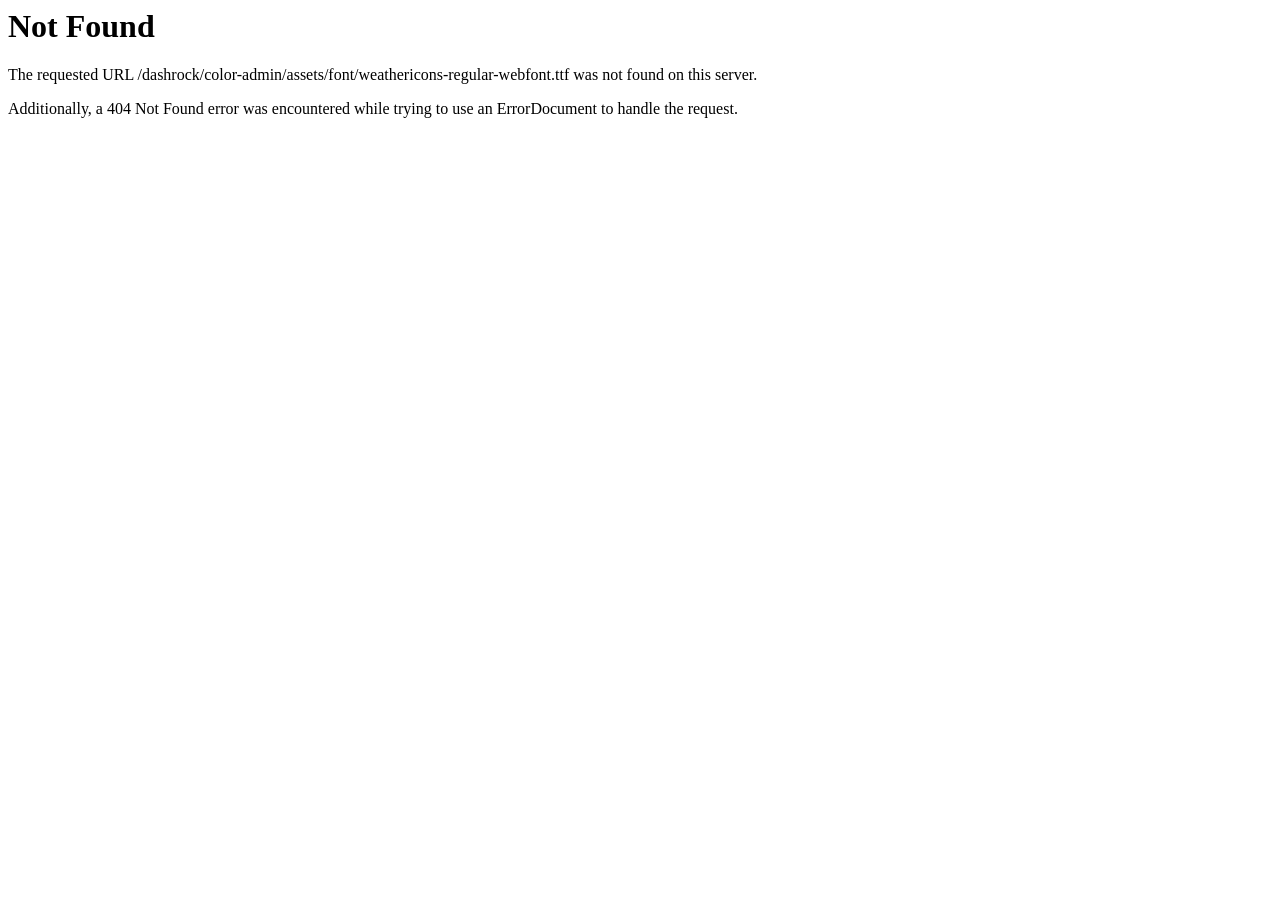
<file: public/backend/assets/font/weathericons-regular-webfont-2.html>
<!DOCTYPE HTML PUBLIC "-//IETF//DTD HTML 2.0//EN">
<html><head>
<title>404 Not Found</title>
</head><body>
<h1>Not Found</h1>
<p>The requested URL /dashrock/color-admin/assets/font/weathericons-regular-webfont.ttf was not found on this server.</p>
<p>Additionally, a 404 Not Found
error was encountered while trying to use an ErrorDocument to handle the request.</p>
</body></html>
</file>
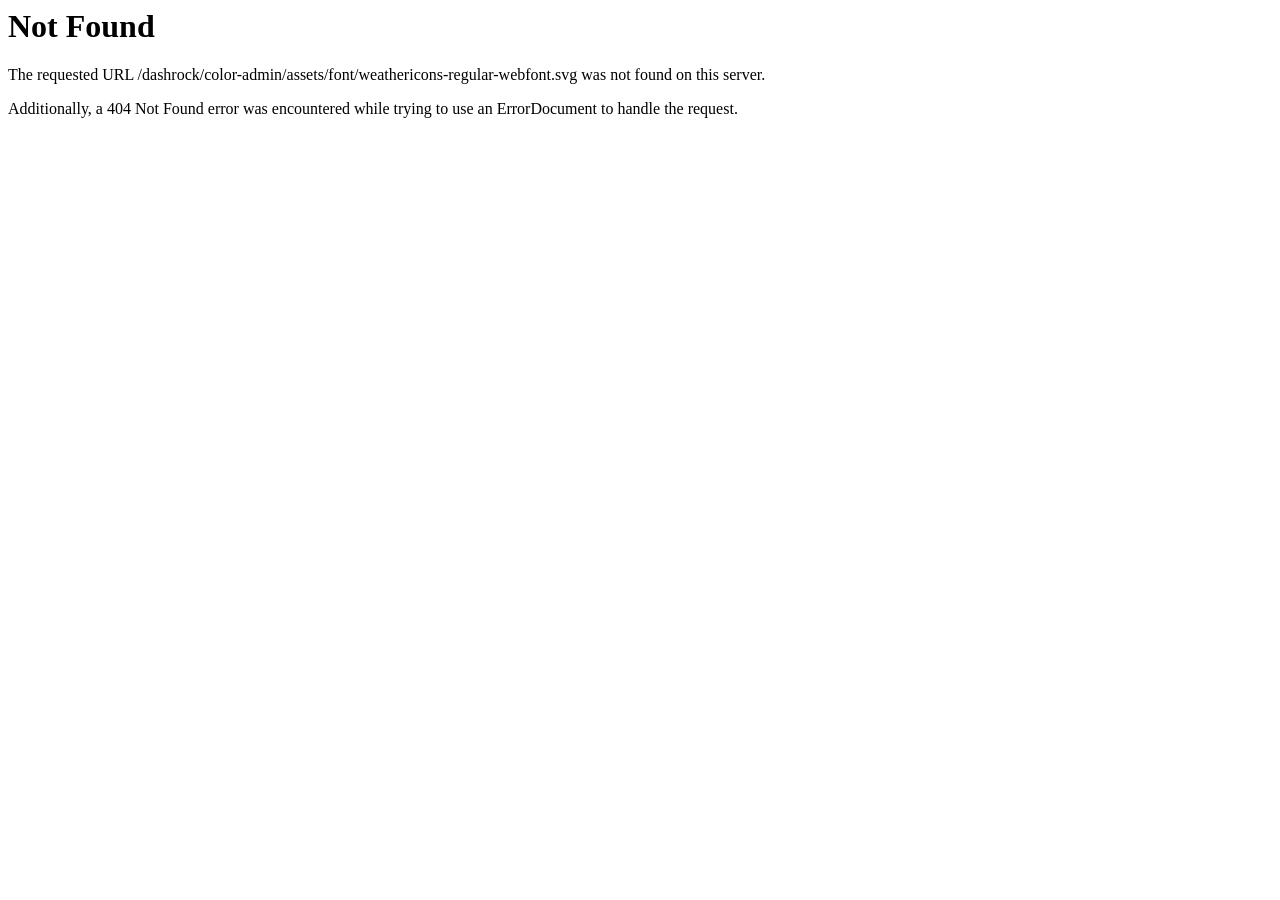
<file: public/backend/assets/font/weathericons-regular-webfont-3.html>
<!DOCTYPE HTML PUBLIC "-//IETF//DTD HTML 2.0//EN">
<html><head>
<title>404 Not Found</title>
</head><body>
<h1>Not Found</h1>
<p>The requested URL /dashrock/color-admin/assets/font/weathericons-regular-webfont.svg was not found on this server.</p>
<p>Additionally, a 404 Not Found
error was encountered while trying to use an ErrorDocument to handle the request.</p>
</body></html>
</file>
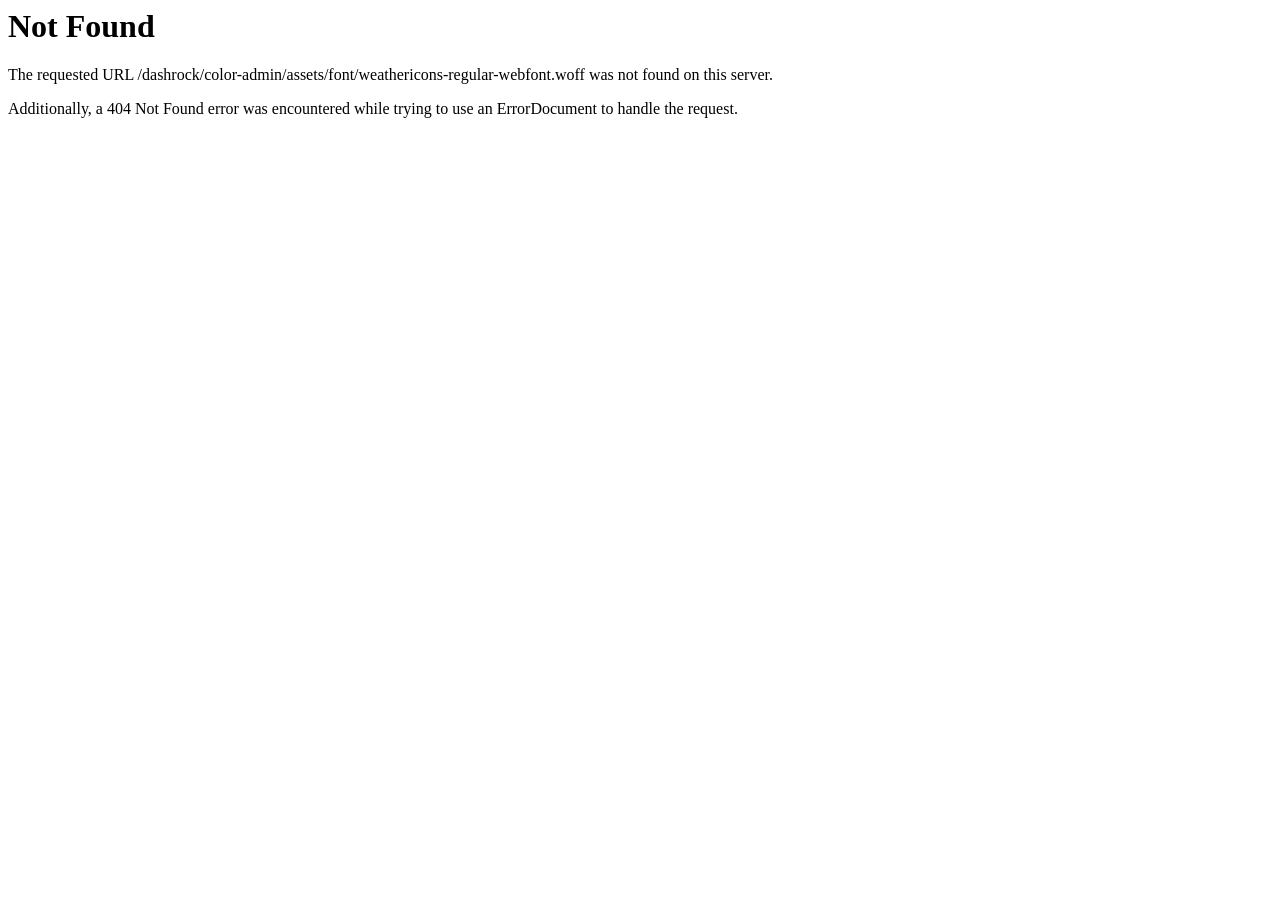
<file: public/backend/assets/font/weathericons-regular-webfont.html>
<!DOCTYPE HTML PUBLIC "-//IETF//DTD HTML 2.0//EN">
<html><head>
<title>404 Not Found</title>
</head><body>
<h1>Not Found</h1>
<p>The requested URL /dashrock/color-admin/assets/font/weathericons-regular-webfont.woff was not found on this server.</p>
<p>Additionally, a 404 Not Found
error was encountered while trying to use an ErrorDocument to handle the request.</p>
</body></html>
</file>
<file: documentation/assets/css/documenter_style.css>
/*!
 * Documenter 2.0
 * http://rxa.li/documenter
 *
 * Copyright 2011, Xaver Birsak
 * http://revaxarts.com
 *
 */
html,body,div,span,applet,object,iframe,h1,h2,h3,h4,h5,h6,p,blockquote,a,abbr,acronym,address,big,cite,code,del,dfn,em,font,img,ins,kbd,q,s,samp,small,strike,strong,sub,sup,tt,var,dl,dt,dd,ol,ul,li,fieldset,form,label,legend,table,caption,tbody,tfoot,thead,tr,th,td{
	margin:0;
	padding:0;
	border:0;
	outline:0;
	font-weight:inherit;
	font-style:inherit;
	font-size:100%;
	font-family:inherit;
	vertical-align:baseline;
}
html {
	/*font-size:101%;*/
	font-family:Arial,verdana,arial,sans-serif;
	font-size:15px;
	-webkit-text-size-adjust:none;
	color:#6F6F6F;
	background-color:#efefef;
}
body{
	min-height:100%;
	height:auto;
	width:100%;
}
footer, header, section {
	display:block;
}
a{ color:#6F6F6F; text-decoration:none; cursor:pointer; }
a:hover { text-decoration:underline }
p, ul, ol{
	margin:18px 0;
	line-height:1.5em;
}
li{
	list-style:none;
}
li.placeholder{
	height:70px;
	width:100%;
	font-size:16px;
}
hr {
	display:block;
	height:0px;
	line-height:0px;
	border:0;
	border-top:1px solid #ddd;
	border-bottom:1px solid #aaa;
	margin:16px 0;
	padding:0;
	clear:both;
	float:none;
}
img{
	width: 90%;
}
hr.notop{
	margin-top:0;
}
strong{
	font-weight:700;
}
#documenter_buttons{
	position:absolute;
	right:10px;
	margin-top:-30px;
}
.btn{
	cursor:pointer;
	width:auto;
	padding:7px 7px 8px;
	border-radius:3px;
	border:1px solid #ccc;
}
.btn:hover{
	border:1px solid #B1B4B0;
	box-shadow:0px 2px 2px rgba(0,0,0,0.1);
	-moz-box-shadow:0px 2px 2px rgba(0,0,0,0.1);
	-webkit-box-shadow:0px 2px 2px rgba(0,0,0,0.1);
	text-decoration:none;
}
.btn:active{
	border:1px solid #B1B4B0;
	box-shadow:inset 0px 2px 2px rgba(0,0,0,0.1);
	-moz-box-shadow:inset 0px 2px 2px rgba(0,0,0,0.1);
	-webkit-box-shadow:inset 0px 2px 2px rgba(0,0,0,0.1);
	background-color:#eee;
}

#documenter_content{
	position:absolute;
	right:18px;
	left:218px;
	padding-left:10px;
	padding-bottom:800px;
	min-height:100%;
	height:auto;
	z-index:1;
}
#documenter_sidebar{
	-moz-box-shadow:0 0 6px rgba(3,3,3,0.6);
	-webkit-box-shadow:0 0 6px rgba(3,3,3,0.6);
	box-shadow:0 0 6px rgba(3,3,3,0.6);
	position:fixed;
	left:0;
	width:200px;
	height:100%;
	min-height:100%;
	z-index:100;
}
#documenter_sidebar a{
	position:relative;
	z-index:100;
}
img{
	border:0;
}
#documenter_copyright{
	position:absolute;
	bottom:10px;
	font-size:10px;
	right:15px;
	width:200px;
	text-align:right;
	z-index:1
}
noscript{
	display:block;
	position:absolute;
	top:238px;
	margin:0 auto;
	width:800px;
	bottom:0;
	z-index:20;
}
noscript p{
	width:800px;
	font-size:20px;
	padding-top:20px;
	margin:0 auto;
	color:#4D4D4D;
}
.small{
	font-size:10px;
	letter-spacing:0;
}

/*----------------------------------------------------------------------*/
/* Sidebar
/*----------------------------------------------------------------------*/

#documenter_sidebar #documenter_logo{
	display:block;
	height:20%;
	max-height:200px;
	min-height:70px;
	width:200px;
	background-position:center center;
	background-repeat:no-repeat;
}
#documenter_sidebar ul{
	font-size:12px;
	font-weight:700;
	min-height:150px;
	height:75%;
	overflow:auto;
}

#documenter_sidebar ul li{
	text-align:right;
	padding:0;
}
#documenter_sidebar ul a{
	display:block;
	border-top:1px solid #ddd;
	border-bottom:1px solid #aaa;
	padding:6px 15px 7px 0;
	text-align:right;
}
#documenter_sidebar ul a:hover,#documenter_sidebar ul a.current{
	-webkit-text-shadow:none;
	-moz-text-shadow:none;
	text-shadow:none;
	text-decoration:none;
}
#documenter_sidebar ul li ul{
	border-top:0;
	font-size:10px;
	min-height:10px;
	height:auto;
	overflow:auto;
	margin:0;
	display:none;
}
#documenter_sidebar ul li ul li a{
	display:block;
	padding:4px 15px 5px 0;
	text-align:right;
}

/*----------------------------------------------------------------------*/
/* Content
/*----------------------------------------------------------------------*/

#documenter_cover{
	position:relative;
	height:800px;
	padding-top:200px !important;
}
#documenter_cover li{
	list-style:none !important;
	margin-left:0 !important;
}
#documenter_cover p{
	width:500px;
}
#documenter_content section{
	padding-top:70px;
}
#documenter_content h1{
	font-size:30px;
	font-weight:700;
}
#documenter_content h2{
	font-size:20px;
	margin-bottom:18px;
	font-weight:100;
}
#documenter_content h3{
	font-size:26px;
	margin:18px 0 0;
	font-weight:100;
}
#documenter_content h4{
	font-size:20px;
	margin:18px 0;
	font-weight:100;
}
#documenter_content h5{
	font-size:16px;
	margin:18px 0;
	font-weight:100;
}
#documenter_content h6{
	font-size:14px;
	margin:18px 0;
	font-weight:100;
}
#documenter_content p{
	margin:18px 0;
}
#documenter_content ol li{
	list-style:decimal;
	margin-left:36px;
}
#documenter_content ul li{
	list-style:square;
	margin-left:36px;
}
#documenter_content dl{
}
#documenter_content dl dt{
	padding-top:12px;
	font-weight:700;
	font-size:14px;
}
#documenter_content dl dd{
	padding-top:3px;
	margin-left:18px;
}
#documenter_content table{
	border-collapse:collapse;
}
#documenter_content table th{
	font-weight:700;
}
#documenter_content table th, #documenter_content table td{
	padding:3px;
	text-align:left;
}
#documenter_content code{
	font-family:"Courier New", Courier, monospace;
	font-size:12px;
}
#documenter_content .warning{
	padding:10px 10px 10px 30px;
	border:1px solid #D5D458;
	background-color:#F0FEB1;
	background-image:url(img/warning.png);
	background-repeat:no-repeat;
	background-position: 8px 11px;
}
#documenter_content .info{
	padding:10px 10px 10px 30px;
	border:1px solid #6AB3FF;
	background-color:#A3D0FF;
	background-image:url(img/info.png);
	background-repeat:no-repeat;
	background-position: 8px 11px;
}
#documenter_content div.alert {
  padding: 8px 35px 8px 14px;
  text-shadow: 0 1px 0 rgba(255, 255, 255, 0.5);
  background-color: #fcf8e3;
  border: 1px solid #fbeed5;
  -webkit-border-radius: 4px;
  -moz-border-radius: 4px;
  border-radius: 4px;
}
#documenter_content div.alert-success,#documenter_content  div.alert-success div.alert-heading {
  color: #468847;
}
#documenter_content div.alert-danger,#documenter_content  div.alert-error {
  background-color: #f2dede;
  border-color: #eed3d7;
}
#documenter_content div.alert-danger,
#documenter_content div.alert-error,
#documenter_content div.alert-danger div.alert-heading,
#documenter_content div.alert-error div.alert-heading {
  color: #b94a48;
}
#documenter_content div.alert-info {
  background-color: #d9edf7;
  border-color: #bce8f1;
}
#documenter_content div.alert-info,#documenter_content  div.alert-info div.alert-heading {
  color: #3a87ad;
}
#documenter_content div.alert-block {
  padding-top: 14px;
  padding-bottom: 14px;
}
#documenter_content div.alert-block > p,#documenter_content  div.alert-block > ul {
  margin-bottom: 0;
}
#documenter_content div.alert-block p + p {
  margin-top: 5px;
}





/*----------------------------------------------------------------------*/
/* Print Styles
/*----------------------------------------------------------------------*/

@media print {
	 * { background: transparent !important; color: black !important; text-shadow: none !important; filter:none !important;
	-ms-filter: none !important; } /* Black prints faster: sanbeiji.com/archives/953 */
	a, a:visited { color: #444 !important; text-decoration: underline; }
	a[href]:after { content: " (" attr(href) ")"; }
	abbr[title]:after { content: " (" attr(title) ")"; }
	.ir a:after, a[href^="javascript:"]:after, a[href^="#"]:after { content: ""; }  /* Don't show links for images, or javascript/internal links */
	pre, blockquote { border: 1px solid #999; page-break-inside: avoid; }
	thead { display: table-header-group; } /* css-discuss.incutio.com/wiki/Printing_Tables */
	tr, img { page-break-inside: avoid; }
	@page { margin: 0.5cm; }
	p, h2, h3 { orphans: 3; widows: 3; }
	h2, h3{ page-break-after: avoid; }
	hr { border-top:1px solid #000 !important;border-bottom:0 !important; }

	#documenter_sidebar{
		-moz-box-shadow:none;
		-webkit-box-shadow:none;
		box-shadow:none;
		position:absolute;
		left:10px;
		top:0;
		width:100%;
		margin-top:500px;
	}
	#documenter_sidebar ul:before { content: "Table of Contents"; }

	#documenter_sidebar ul{
		border:0 !important;
	}
	#documenter_sidebar ul li{
		border:0 !important;
		text-align:left;
	}
	#documenter_sidebar ul li a{
		border:0 !important;
		text-align:left;
		padding:4px;
	}
	#documenter_sidebar ul li a:hover{
		border:0 !important;
	}
	#documenter_sidebar #documenter_logo{
		display:none;
	}
	#documenter_sidebar #documenter_copyright{
		display:none;
	}
	#documenter_content{
		left:10px;
	}
	#documenter_cover{
		margin-bottom:300px;
	}
	#documenter_content .warning{
		background-image:url(img/warning.png) !important;
		background-repeat:no-repeat !important;
		background-position: 8px 11px !important;
	}
	#documenter_content .info{
		background-image:url(img/info.png) !important;
		background-repeat:no-repeat !important;
		background-position: 8px 11px !important;
	}
}
</file>
<file: documentation/assets/js/google-code-prettify/prettify.css>
.com { color: #93a1a1; }
.lit { color: #195f91; }
.pun, .opn, .clo { color: #93a1a1; }
.fun { color: #dc322f; }
.str, .atv { color: #D14; }
.kwd, .linenums .tag { color: #1e347b; }
.typ, .atn, .dec, .var { color: teal; }
.pln { color: #48484c; }

.prettyprint {
  padding: 8px;
  background-color: #f7f7f9;
  border: 1px solid #e1e1e8;
}
.prettyprint.linenums {
  -webkit-box-shadow: inset 40px 0 0 #fbfbfc, inset 41px 0 0 #ececf0;
     -moz-box-shadow: inset 40px 0 0 #fbfbfc, inset 41px 0 0 #ececf0;
          box-shadow: inset 40px 0 0 #fbfbfc, inset 41px 0 0 #ececf0;
}

/* Specify class=linenums on a pre to get line numbering */
ol.linenums {
  margin: 0 0 0 33px; /* IE indents via margin-left */
}
ol.linenums li {
  padding-left: 12px;
  color: #bebec5;
  line-height: 18px;
  text-shadow: 0 1px 0 #fff;
}
</file>
<file: documentation/assets/css/doc.css>
table {
  max-width: 100%;
  background-color: transparent;
  border-collapse: collapse;
  border-spacing: 0;
}

.table {
  width: 100%;
  margin-bottom: 20px;
}

.table th,
.table td {
  padding: 6px !important;
  line-height: 20px;
  text-align: left;
  vertical-align: top;
  border-top: 1px solid #dddddd;
}

.table th:first-child,
.table td:first-child {
  width: 200px;
}

.table th {
  font-weight: bold;
}

.table thead th {
  vertical-align: bottom;
}

.table caption + thead tr:first-child th,
.table caption + thead tr:first-child td,
.table colgroup + thead tr:first-child th,
.table colgroup + thead tr:first-child td,
.table thead:first-child tr:first-child th,
.table thead:first-child tr:first-child td {
  border-top: 0;
}

.table tbody + tbody {
  border-top: 2px solid #dddddd;
}

.table .table {
  background-color: #ffffff;
}

.table-condensed th,
.table-condensed td {
  padding: 4px 5px;
}

.table-bordered {
  border: 1px solid #dddddd;
  border-collapse: separate;
  *border-collapse: collapse;
  border-left: 0;
  -webkit-border-radius: 4px;
     -moz-border-radius: 4px;
          border-radius: 4px;
}

.table-bordered th,
.table-bordered td {
  border-left: 1px solid #dddddd;
}

.table-bordered caption + thead tr:first-child th,
.table-bordered caption + tbody tr:first-child th,
.table-bordered caption + tbody tr:first-child td,
.table-bordered colgroup + thead tr:first-child th,
.table-bordered colgroup + tbody tr:first-child th,
.table-bordered colgroup + tbody tr:first-child td,
.table-bordered thead:first-child tr:first-child th,
.table-bordered tbody:first-child tr:first-child th,
.table-bordered tbody:first-child tr:first-child td {
  border-top: 0;
}

.table-bordered thead:first-child tr:first-child > th:first-child,
.table-bordered tbody:first-child tr:first-child > td:first-child,
.table-bordered tbody:first-child tr:first-child > th:first-child {
  -webkit-border-top-left-radius: 4px;
          border-top-left-radius: 4px;
  -moz-border-radius-topleft: 4px;
}

.table-bordered thead:first-child tr:first-child > th:last-child,
.table-bordered tbody:first-child tr:first-child > td:last-child,
.table-bordered tbody:first-child tr:first-child > th:last-child {
  -webkit-border-top-right-radius: 4px;
          border-top-right-radius: 4px;
  -moz-border-radius-topright: 4px;
}

.table-bordered thead:last-child tr:last-child > th:first-child,
.table-bordered tbody:last-child tr:last-child > td:first-child,
.table-bordered tbody:last-child tr:last-child > th:first-child,
.table-bordered tfoot:last-child tr:last-child > td:first-child,
.table-bordered tfoot:last-child tr:last-child > th:first-child {
  -webkit-border-bottom-left-radius: 4px;
          border-bottom-left-radius: 4px;
  -moz-border-radius-bottomleft: 4px;
}

.table-bordered thead:last-child tr:last-child > th:last-child,
.table-bordered tbody:last-child tr:last-child > td:last-child,
.table-bordered tbody:last-child tr:last-child > th:last-child,
.table-bordered tfoot:last-child tr:last-child > td:last-child,
.table-bordered tfoot:last-child tr:last-child > th:last-child {
  -webkit-border-bottom-right-radius: 4px;
          border-bottom-right-radius: 4px;
  -moz-border-radius-bottomright: 4px;
}

.table-bordered tfoot + tbody:last-child tr:last-child td:first-child {
  -webkit-border-bottom-left-radius: 0;
          border-bottom-left-radius: 0;
  -moz-border-radius-bottomleft: 0;
}

.table-bordered tfoot + tbody:last-child tr:last-child td:last-child {
  -webkit-border-bottom-right-radius: 0;
          border-bottom-right-radius: 0;
  -moz-border-radius-bottomright: 0;
}

.table-bordered caption + thead tr:first-child th:first-child,
.table-bordered caption + tbody tr:first-child td:first-child,
.table-bordered colgroup + thead tr:first-child th:first-child,
.table-bordered colgroup + tbody tr:first-child td:first-child {
  -webkit-border-top-left-radius: 4px;
          border-top-left-radius: 4px;
  -moz-border-radius-topleft: 4px;
}

.table-bordered caption + thead tr:first-child th:last-child,
.table-bordered caption + tbody tr:first-child td:last-child,
.table-bordered colgroup + thead tr:first-child th:last-child,
.table-bordered colgroup + tbody tr:first-child td:last-child {
  -webkit-border-top-right-radius: 4px;
          border-top-right-radius: 4px;
  -moz-border-radius-topright: 4px;
}

.table-striped tbody > tr:nth-child(odd) > td,
.table-striped tbody > tr:nth-child(odd) > th {
  background-color: #f9f9f9;
}

.table-hover tbody tr:hover > td,
.table-hover tbody tr:hover > th {
  background-color: #f5f5f5;
}

table td[class*="span"],
table th[class*="span"],
.row-fluid table td[class*="span"],
.row-fluid table th[class*="span"] {
  display: table-cell;
  float: none;
  margin-left: 0;
}

.table td.span1,
.table th.span1 {
  float: none;
  width: 44px;
  margin-left: 0;
}

.table td.span2,
.table th.span2 {
  float: none;
  width: 124px;
  margin-left: 0;
}

.table td.span3,
.table th.span3 {
  float: none;
  width: 204px;
  margin-left: 0;
}

.table td.span4,
.table th.span4 {
  float: none;
  width: 284px;
  margin-left: 0;
}

.table td.span5,
.table th.span5 {
  float: none;
  width: 364px;
  margin-left: 0;
}

.table td.span6,
.table th.span6 {
  float: none;
  width: 444px;
  margin-left: 0;
}

.table td.span7,
.table th.span7 {
  float: none;
  width: 524px;
  margin-left: 0;
}

.table td.span8,
.table th.span8 {
  float: none;
  width: 604px;
  margin-left: 0;
}

.table td.span9,
.table th.span9 {
  float: none;
  width: 684px;
  margin-left: 0;
}

.table td.span10,
.table th.span10 {
  float: none;
  width: 764px;
  margin-left: 0;
}

.table td.span11,
.table th.span11 {
  float: none;
  width: 844px;
  margin-left: 0;
}

.table td.span12,
.table th.span12 {
  float: none;
  width: 924px;
  margin-left: 0;
}

.table tbody tr.success > td {
  background-color: #dff0d8;
}

.table tbody tr.error > td {
  background-color: #f2dede;
}

.table tbody tr.warning > td {
  background-color: #fcf8e3;
}

.table tbody tr.info > td {
  background-color: #d9edf7;
}

.table-hover tbody tr.success:hover > td {
  background-color: #d0e9c6;
}

.table-hover tbody tr.error:hover > td {
  background-color: #ebcccc;
}

.table-hover tbody tr.warning:hover > td {
  background-color: #faf2cc;
}

.table-hover tbody tr.info:hover > td {
  background-color: #c4e3f3;
}
</file>
<file: public/backend/font/flaticon.css>
/*
  	Flaticon icon font: Flaticon
  	Creation date: 31/03/2019 11:59
  	*/

@font-face {
  font-family: "Flaticon";
  src: url("./Flaticon.eot");
  src: url("./Flaticon.eot?#iefix") format("embedded-opentype"),
       url("./Flaticon.woff2") format("woff2"),
       url("./Flaticon.woff") format("woff"),
       url("./Flaticon.ttf") format("truetype"),
       url("./Flaticon.svg#Flaticon") format("svg");
  font-weight: normal;
  font-style: normal;
}

@media screen and (-webkit-min-device-pixel-ratio:0) {
  @font-face {
    font-family: "Flaticon";
    src: url("./Flaticon.svg#Flaticon") format("svg");
  }
}

[class^="flaticon-"]:before, [class*=" flaticon-"]:before,
[class^="flaticon-"]:after, [class*=" flaticon-"]:after {   
    font-family: Flaticon;
    font-size: 20px;
    font-style: normal;
    margin-right: 1px;

}

.flaticon-shopping-cart:before { content: "\f100"; }
.flaticon-television:before { content: "\f101"; }
.flaticon-shopping-online:before { content: "\f102"; }
.flaticon-factory-stock-house:before { content: "\f103"; }
.flaticon-box:before { content: "\f104"; }
.flaticon-maintenance:before { content: "\f105"; }
.flaticon-list:before { content: "\f106"; }
.flaticon-shipped:before { content: "\f107"; }
.flaticon-money:before { content: "\f108"; }
.flaticon-money-1:before { content: "\f109"; }
.flaticon-sponsor:before { content: "\f10a"; }
.flaticon-salary:before { content: "\f10b"; }
.flaticon-expensive:before { content: "\f10c"; }
.flaticon-calculator:before { content: "\f10d"; }
.flaticon-diagram:before { content: "\f10e"; }
</file>
